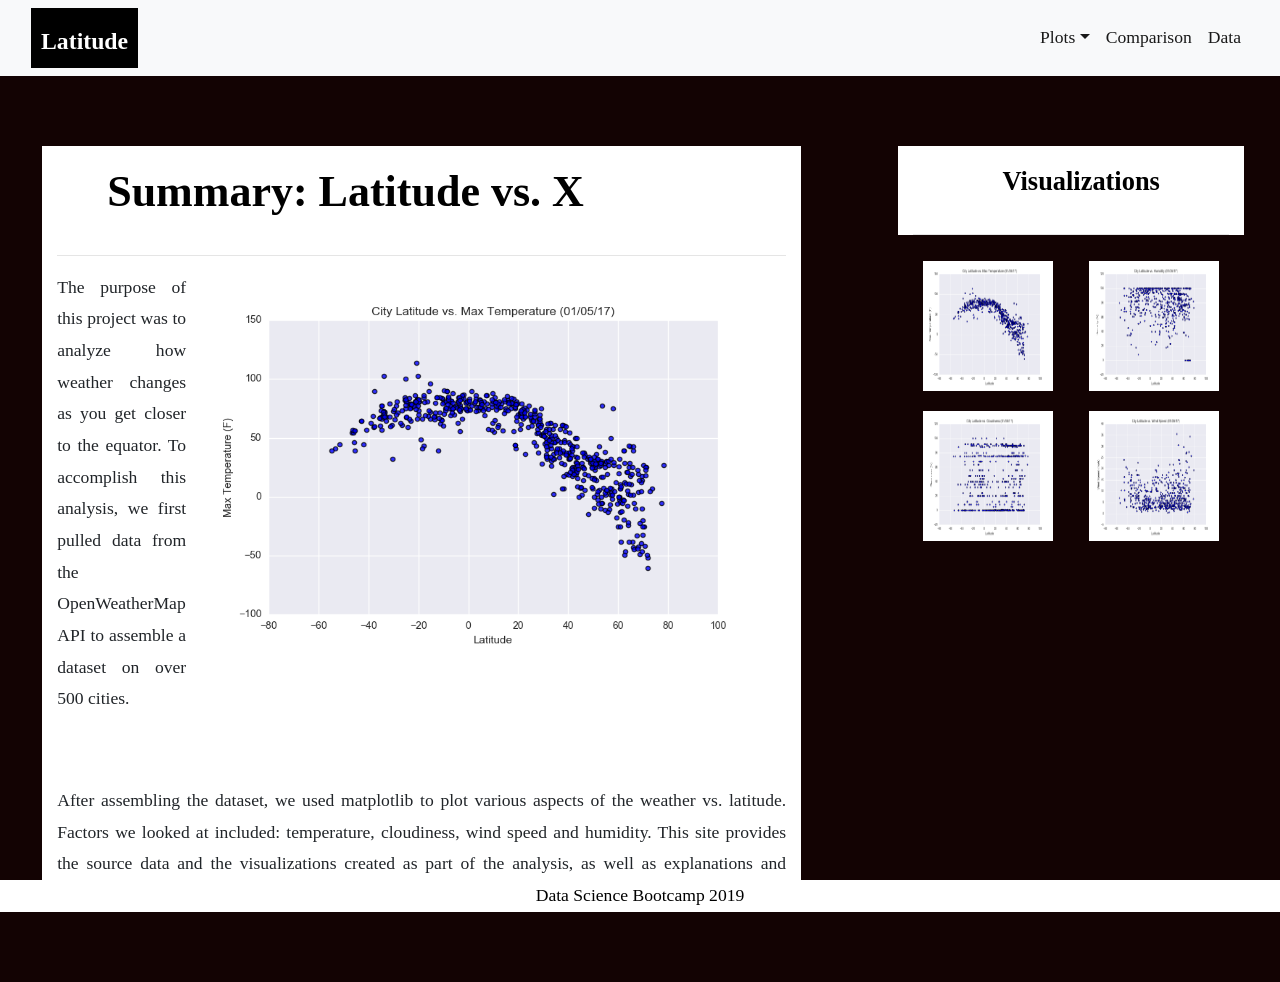
<file: Unit 12  Assignment - Web Visualization Dashboard (Latitude)/index.html>
<!DOCTYPE html>
<html lang="en">
<head>
    <meta charset="UTF-8">
    <meta name="viewport" content="width=device-width, initial-scale=1.0">
    <meta http-equiv="X-UA-Compatible" content="ie=edge">
    <title>Weather analysis-Latitude</title>
    <link rel="stylesheet" href="https://stackpath.bootstrapcdn.com/bootstrap/4.1.3/css/bootstrap.min.css" integrity="sha384-MCw98/SFnGE8fJT3GXwEOngsV7Zt27NXFoaoApmYm81iuXoPkFOJwJ8ERdknLPMO" crossorigin="anonymous">
    <script src="https://code.jquery.com/jquery-3.3.1.slim.min.js" integrity="sha384-q8i/X+965DzO0rT7abK41JStQIAqVgRVzpbzo5smXKp4YfRvH+8abtTE1Pi6jizo" crossorigin="anonymous"></script>
    <script src="https://cdnjs.cloudflare.com/ajax/libs/popper.js/1.14.3/umd/popper.min.js" integrity="sha384-ZMP7rVo3mIykV+2+9J3UJ46jBk0WLaUAdn689aCwoqbBJiSnjAK/l8WvCWPIPm49" crossorigin="anonymous"></script>
    <script src="https://stackpath.bootstrapcdn.com/bootstrap/4.1.3/js/bootstrap.min.js" integrity="sha384-ChfqqxuZUCnJSK3+MXmPNIyE6ZbWh2IMqE241rYiqJxyMiZ6OW/JmZQ5stwEULTy" crossorigin="anonymous"></script>
    <link rel="stylesheet" href="styles.css">
</head>

<body>
      <nav class=" navbar navbar-expand-lg navbar-light bg-light" >
        <div class="container-fluid">
          <a class="navbar-brand" href="landing.html" ><Strong>Latitude</Strong></a>
        
          <div class="navbar-nav navbar-right">
            <ul  class="navbar-nav" >
                
              <li class="nav-item dropdown active" >
                <a class="nav-link dropdown-toggle" href="plots.html" id="navbarDropdown" role="button" data-toggle="dropdown" aria-haspopup="true" aria-expanded="false">Plots</a>
                  <div class="dropdown-menu" aria-labelledby="navbarDropdown">
                    <a class="dropdown-item" href="max_temp.html">Max Temperature</a>
                    <a class="dropdown-item" href="humidity.html">Humidity</a>
                    <a class="dropdown-item" href="cloudiness.html">Cloudiness</a>
                    <a class="dropdown-item" href="wind_speed.html">Wind Speed</a>
                  </div>
              </li>
                
              <li class="nav-item active">
                <a class="nav-link" href="comparison.html">Comparison</a>
              </li>
                
              <li class="nav-item active">
                <a class="nav-link" href="data.html">Data</a>
              </li>

            </ul>
          </div> <!--navbar-nav navbar-right-->
        </div> <!--container-fluid-->
      </nav>
    

      <div class="row">
        <div class="col-sm-12 col-md-8">
          <div class="container" id="firstblock">
            <h1>Summary: Latitude vs. X</h1>    
            <hr>
              
            <img src="Resources/assets/images/Fig1.png" alt="Maximum Temperature" width="600" height="400" align="right">
            <p>The purpose of this project was to analyze how weather changes as you get closer to the equator. To accomplish this analysis, we first pulled data from the OpenWeatherMap API to assemble a dataset on over 500 cities.</p>
            <p>After assembling the dataset, we used matplotlib to plot various aspects of the weather vs. latitude. Factors we looked at included: temperature, cloudiness, wind speed and humidity. This site provides the source data and the visualizations created as part of the analysis, as well as explanations and descriptions of any trends and correlations witnessed.</p>
          </div> <!--container div-->
        </div> <!--col-md-8 div-->
        
      
        <div class="col-sm-12 col-md-4"> 
          <div class="container" id="secondblock">   
            <h2 style="text-align:center">Visualizations</h2> 
            <hr>
            <a href="max_temp.html"> <img src = "Resources/assets/images/Fig1.png" width="150" height="150" align="left"></a>
            <a href="humidity.html"> <img src = "Resources/assets/images/Fig2.png"width="150" height="150" align="right"></a>
            <a href="cloudiness.html"> <img src = "Resources/assets/images/Fig3.png"width="150" height="150" align="left"></a>
            <a href="wind_speed.html"> <img src = "Resources/assets/images/Fig4.png"width="150" height="150" align="right"></a>  
          </div> <!--container div-->
         </div><!--col-md-4 div-->
        </div> <!--row div-->

    <footer class = 'footer'>
      <p>Data Science Bootcamp 2019</p>      
    </footer>
  </body>
</html>
</file>
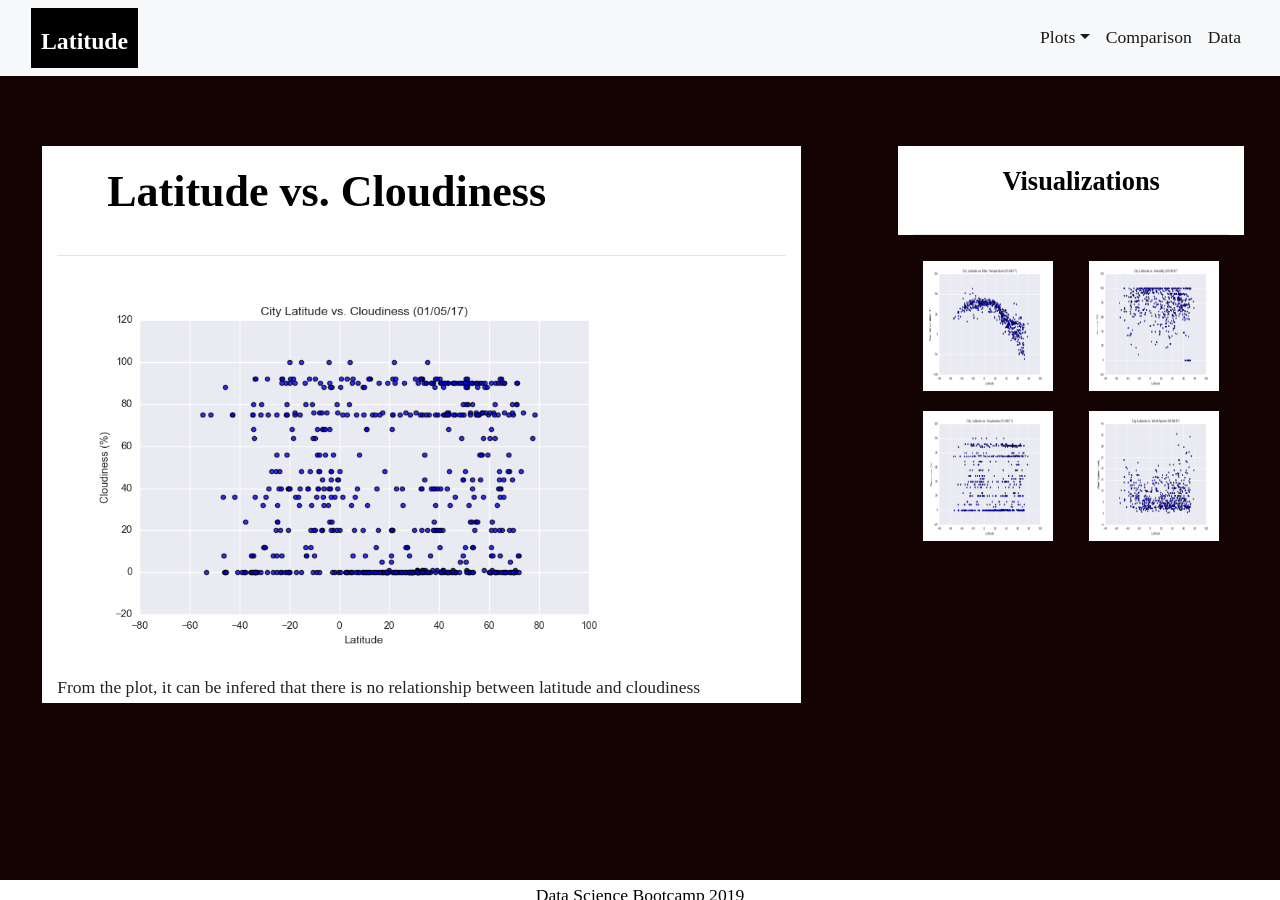
<file: Unit 12  Assignment - Web Visualization Dashboard (Latitude)/cloudiness.html>
<!DOCTYPE html>
<html lang="en">
<head>
    <meta charset="UTF-8">
    <meta name="viewport" content="width=device-width, initial-scale=1.0">
    <meta http-equiv="X-UA-Compatible" content="ie=edge">
    <title>Weather analysis</title>
    <link rel="stylesheet" href="https://stackpath.bootstrapcdn.com/bootstrap/4.1.3/css/bootstrap.min.css" integrity="sha384-MCw98/SFnGE8fJT3GXwEOngsV7Zt27NXFoaoApmYm81iuXoPkFOJwJ8ERdknLPMO" crossorigin="anonymous">
    <script src="https://code.jquery.com/jquery-3.3.1.slim.min.js" integrity="sha384-q8i/X+965DzO0rT7abK41JStQIAqVgRVzpbzo5smXKp4YfRvH+8abtTE1Pi6jizo" crossorigin="anonymous"></script>
    <script src="https://cdnjs.cloudflare.com/ajax/libs/popper.js/1.14.3/umd/popper.min.js" integrity="sha384-ZMP7rVo3mIykV+2+9J3UJ46jBk0WLaUAdn689aCwoqbBJiSnjAK/l8WvCWPIPm49" crossorigin="anonymous"></script>
    <script src="https://stackpath.bootstrapcdn.com/bootstrap/4.1.3/js/bootstrap.min.js" integrity="sha384-ChfqqxuZUCnJSK3+MXmPNIyE6ZbWh2IMqE241rYiqJxyMiZ6OW/JmZQ5stwEULTy" crossorigin="anonymous"></script>
    <link rel="stylesheet" href="styles.css">
</head>

<body>
      <nav class=" navbar navbar-expand-lg navbar-light bg-light" >
        <div class="container-fluid">
          <a class="navbar-brand" href="index.html" ><Strong>Latitude</Strong></a>
        
          <div class="navbar-nav navbar-right">
            <ul  class="navbar-nav" ></ul>
                
              <li class="nav-item dropdown active" >
                <a class="nav-link dropdown-toggle" href="plots.html" id="navbarDropdown" role="button" data-toggle="dropdown" aria-haspopup="true" aria-expanded="false">Plots</a>
                  <div class="dropdown-menu" aria-labelledby="navbarDropdown">
                    <a class="dropdown-item" href="max_temp.html">Max Temperature</a>
                    <a class="dropdown-item" href="humidity.html">Humidity</a>
                    <a class="dropdown-item" href="cloudiness.html">Cloudiness</a>
                    <a class="dropdown-item" href="wind_speed.html">Wind Speed</a>
                  </div>
              </li>
                
              <li class="nav-item active">
                <a class="nav-link" href="comparison.html">Comparison</a>
              </li>
                
              <li class="nav-item active">
                <a class="nav-link" href="data.html">Data</a>
              </li>

            </ul>
          </div> <!--navbar-nav navbar-right-->
        </div> <!--container-fluid-->
      </nav>

        <div class="row">
            <div class="col-sm-12 col-md-8">
              <div class="container" id="firstblock">
                <h1>Latitude vs. Cloudiness</h1>    
                <hr>
                  
                <img src="Resources/assets/images/Fig3.png"  width="600" height="400" >
                <p>From the plot, it can be infered that there is no relationship between latitude and cloudiness</p>
              </div> <!--container div-->
            </div> <!--col-md-8 div-->
            
          
            <div class="col-sm-12 col-md-4"> 
              <div class="container" id="secondblock">   
                <h2 style="text-align:center">Visualizations</h2> 
                <hr>
                <a href="max_temp.html"> <img src = "Resources/assets/images/Fig1.png" width="150" height="150" align="left"></a>
                <a href="humidity.html"> <img src = "Resources/assets/images/Fig2.png"width="150" height="150" align="right"></a>
                <a href="cloudiness.html"> <img src = "Resources/assets/images/Fig3.png"width="150" height="150" align="left"></a>
                <a href="wind_speed.html"> <img src = "Resources/assets/images/Fig4.png"width="150" height="150" align="right"></a>  
              </div> <!--container div-->
             </div><!--col-md-4 div-->
            </div> <!--row div-->

      <footer class = 'footer'>
          <p>Data Science Bootcamp 2019</p>
        </footer>
      </body>
    </html>
</file>
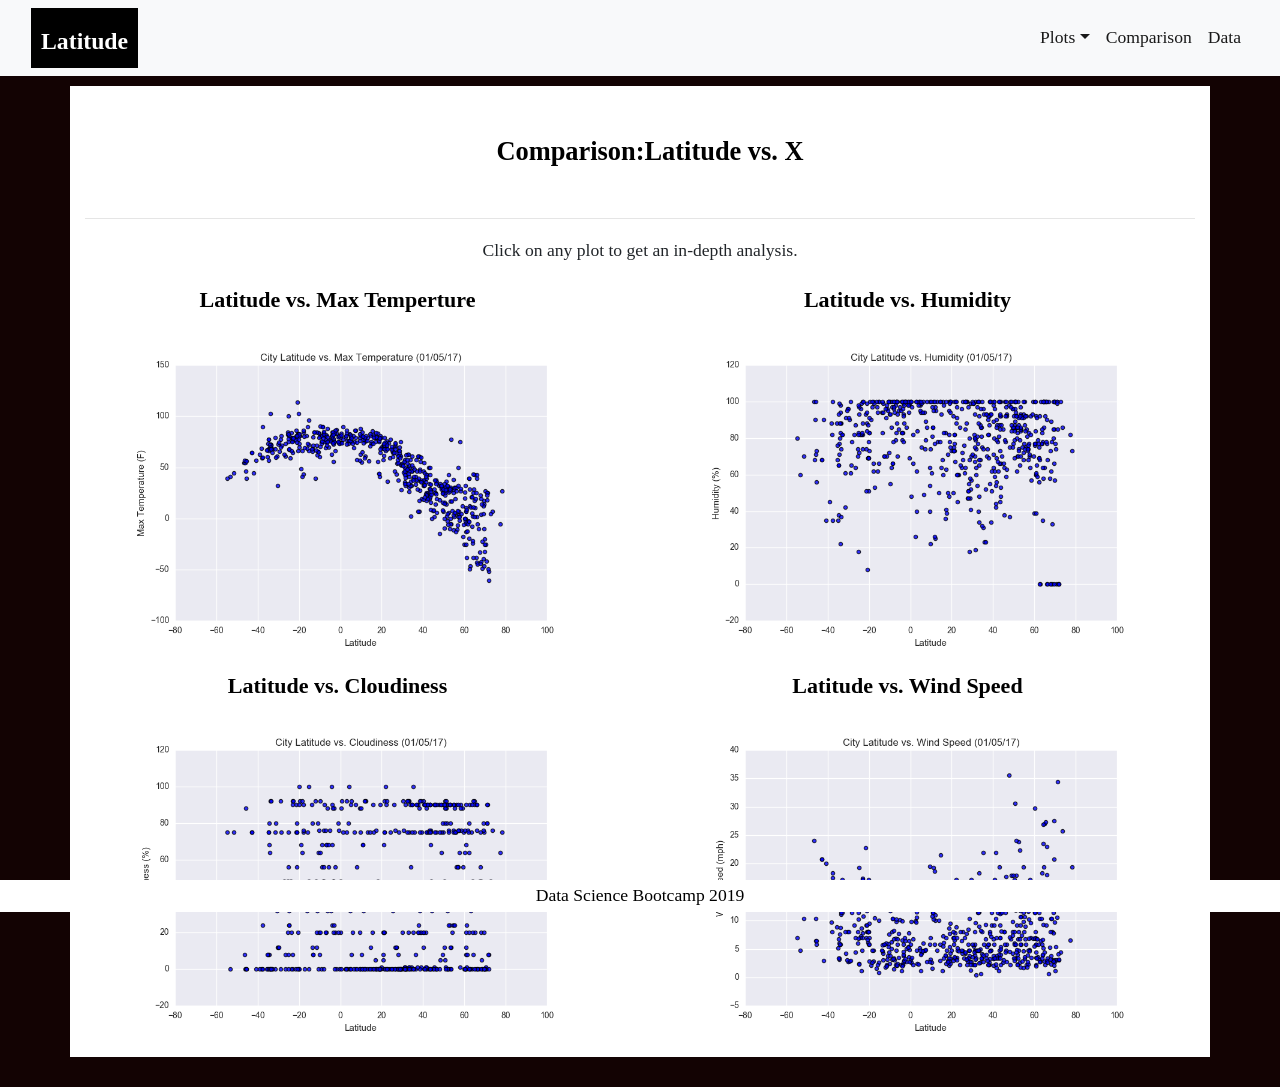
<file: Unit 12  Assignment - Web Visualization Dashboard (Latitude)/comparison.html>
<!DOCTYPE html>
<html lang="en">
<head>
    <meta charset="UTF-8">
    <meta name="viewport" content="width=device-width, initial-scale=1.0">
    <meta http-equiv="X-UA-Compatible" content="ie=edge">
    <title>Weather analysis</title>
    <link rel="stylesheet" href="https://stackpath.bootstrapcdn.com/bootstrap/4.1.3/css/bootstrap.min.css" integrity="sha384-MCw98/SFnGE8fJT3GXwEOngsV7Zt27NXFoaoApmYm81iuXoPkFOJwJ8ERdknLPMO" crossorigin="anonymous">
    <script src="https://code.jquery.com/jquery-3.3.1.slim.min.js" integrity="sha384-q8i/X+965DzO0rT7abK41JStQIAqVgRVzpbzo5smXKp4YfRvH+8abtTE1Pi6jizo" crossorigin="anonymous"></script>
    <script src="https://cdnjs.cloudflare.com/ajax/libs/popper.js/1.14.3/umd/popper.min.js" integrity="sha384-ZMP7rVo3mIykV+2+9J3UJ46jBk0WLaUAdn689aCwoqbBJiSnjAK/l8WvCWPIPm49" crossorigin="anonymous"></script>
    <script src="https://stackpath.bootstrapcdn.com/bootstrap/4.1.3/js/bootstrap.min.js" integrity="sha384-ChfqqxuZUCnJSK3+MXmPNIyE6ZbWh2IMqE241rYiqJxyMiZ6OW/JmZQ5stwEULTy" crossorigin="anonymous"></script>
    <link rel="stylesheet" href="styles.css">
</head>

<body>
      <nav class=" navbar navbar-expand-lg navbar-light bg-light" >
        <div class="container-fluid">
          <a class="navbar-brand" href="index.html" ><Strong>Latitude</Strong></a>
        
          <div class="navbar-nav navbar-right">
            <ul  class="navbar-nav" ></ul>
                
              <li class="nav-item dropdown active" >
                <a class="nav-link dropdown-toggle" href="plots.html" id="navbarDropdown" role="button" data-toggle="dropdown" aria-haspopup="true" aria-expanded="false">Plots</a>
                  <div class="dropdown-menu" aria-labelledby="navbarDropdown">
                    <a class="dropdown-item" href="max_temp.html">Max Temperature</a>
                    <a class="dropdown-item" href="humidity.html">Humidity</a>
                    <a class="dropdown-item" href="cloudiness.html">Cloudiness</a>
                    <a class="dropdown-item" href="wind_speed.html">Wind Speed</a>
                  </div>
              </li>
                
              <li class="nav-item active">
                <a class="nav-link" href="comparison.html">Comparison</a>
              </li>
                
              <li class="nav-item active">
                <a class="nav-link" href="data.html">Data</a>
              </li>

            </ul>
          </div> <!--navbar-nav navbar-right-->
        </div> <!--container-fluid-->
      </nav>


    <div class='container' id="comparison">
      <div class="row" >
        <div class="col-sm-12 col-md-12">    
          <h2>Comparison:Latitude vs. X</h2>
          <hr>
          <p>Click on any plot to get an in-depth analysis.</p>

          <div class="row" id="comparison-first-row">
            <div class="col-sm-12 col-md-6 ">
              <h3> Latitude vs. Max Temperture</h3>
              <a href="max_temp.html"> <img src = "Resources/assets/images/Fig1.png" width="500" height="350"></a>
            </div>
            <div class="col-sm-12 col-md-6 ">
              <h3>Latitude vs. Humidity</h3>
              <a href="humidity.html"> <img src = "Resources/assets/images/Fig2.png"width="500" height="350"></a>
            </div> 
          </div>


          <div class="row" id="comparison-second-row">
            <div class="col-sm-12 col-md-6"> 
              <h3>Latitude vs. Cloudiness</h3>
              <a href="cloudiness.html"> <img src = "Resources/assets/images/Fig3.png"width="500" height="350"></a>
            </div>
            <div class="col-sm-12 col-md-6"> 
              <h3>Latitude vs. Wind Speed</h3>
                <a href="wind_speed.html"> <img src = "Resources/assets/images/Fig4.png"width="500" height="350"></a>  
            </div>
          </div>

        </div> <!--col-sm-12 col-md-12 div-->
      </div> <!--row div-->
    </div> <!--container div-->

    <footer class = 'footer'>
      <p>Data Science Bootcamp 2019</p>
    </footer>
  </body>
</html>
</file>
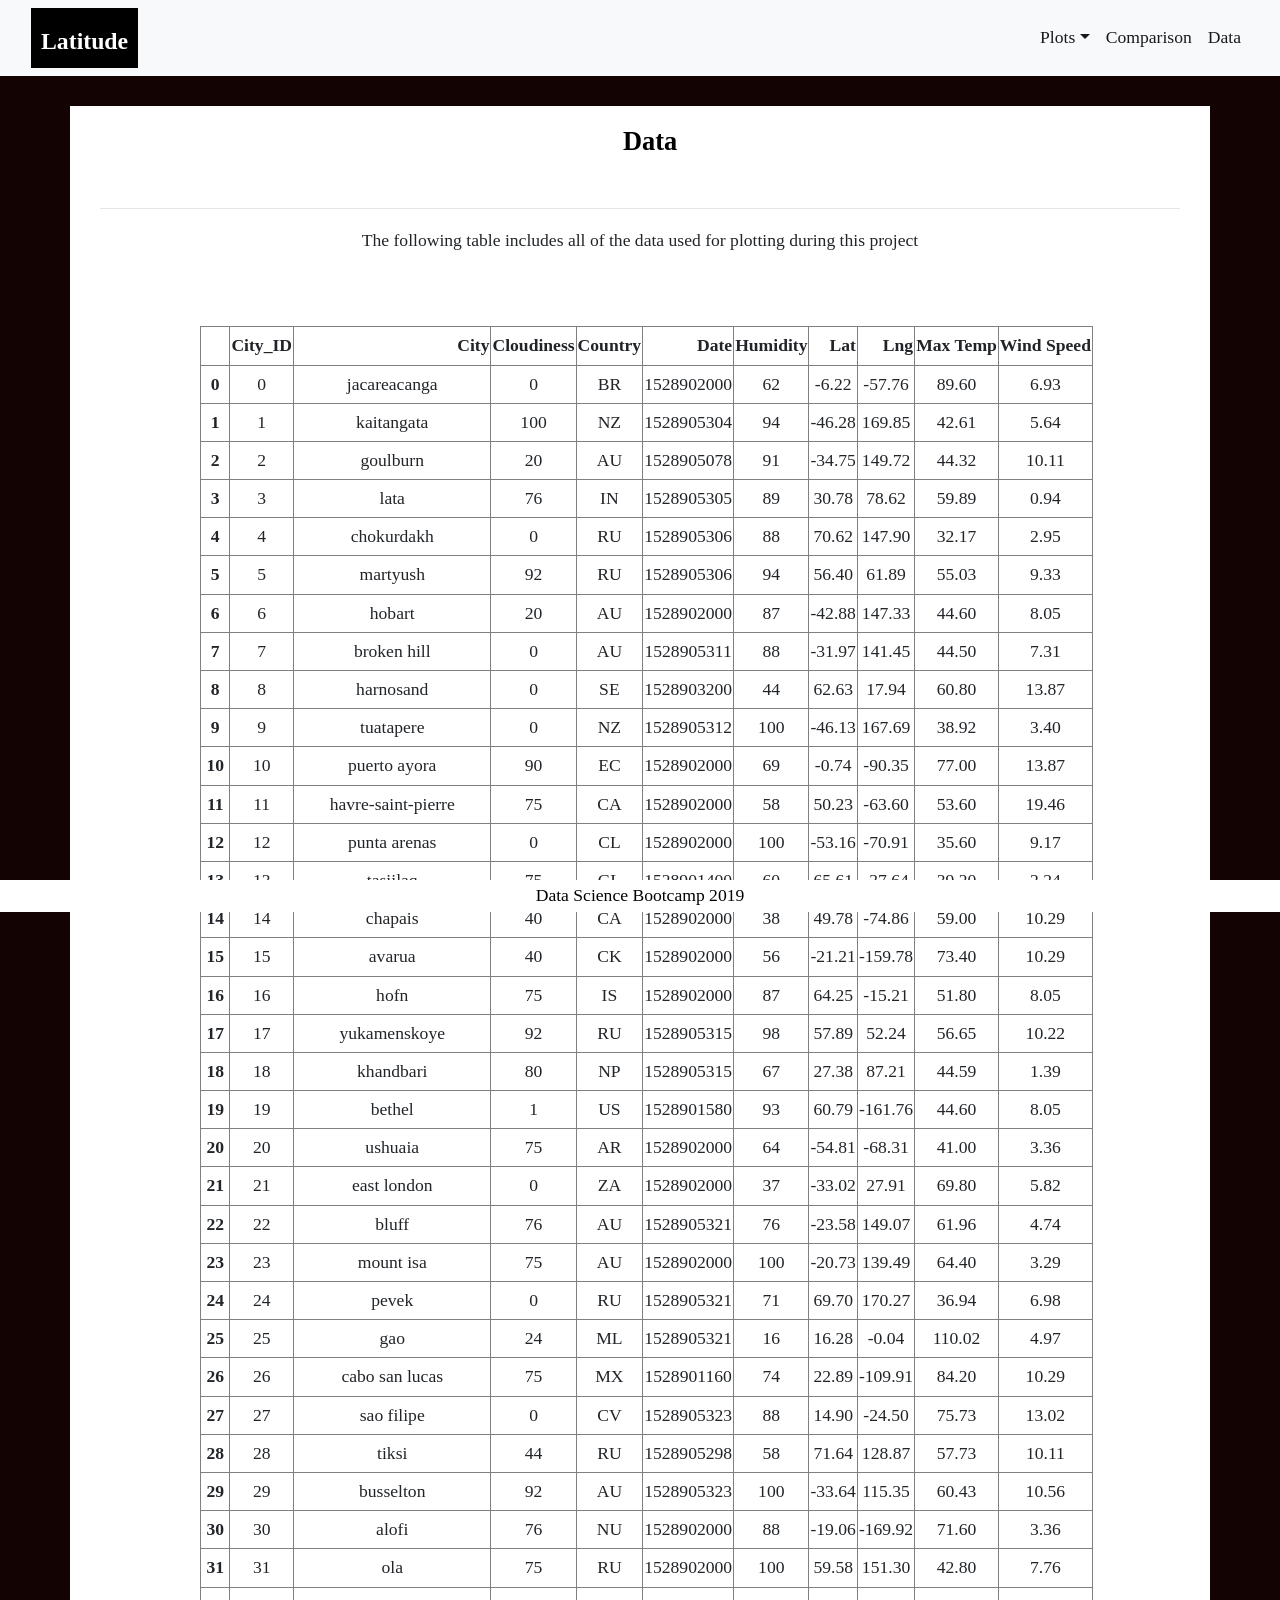
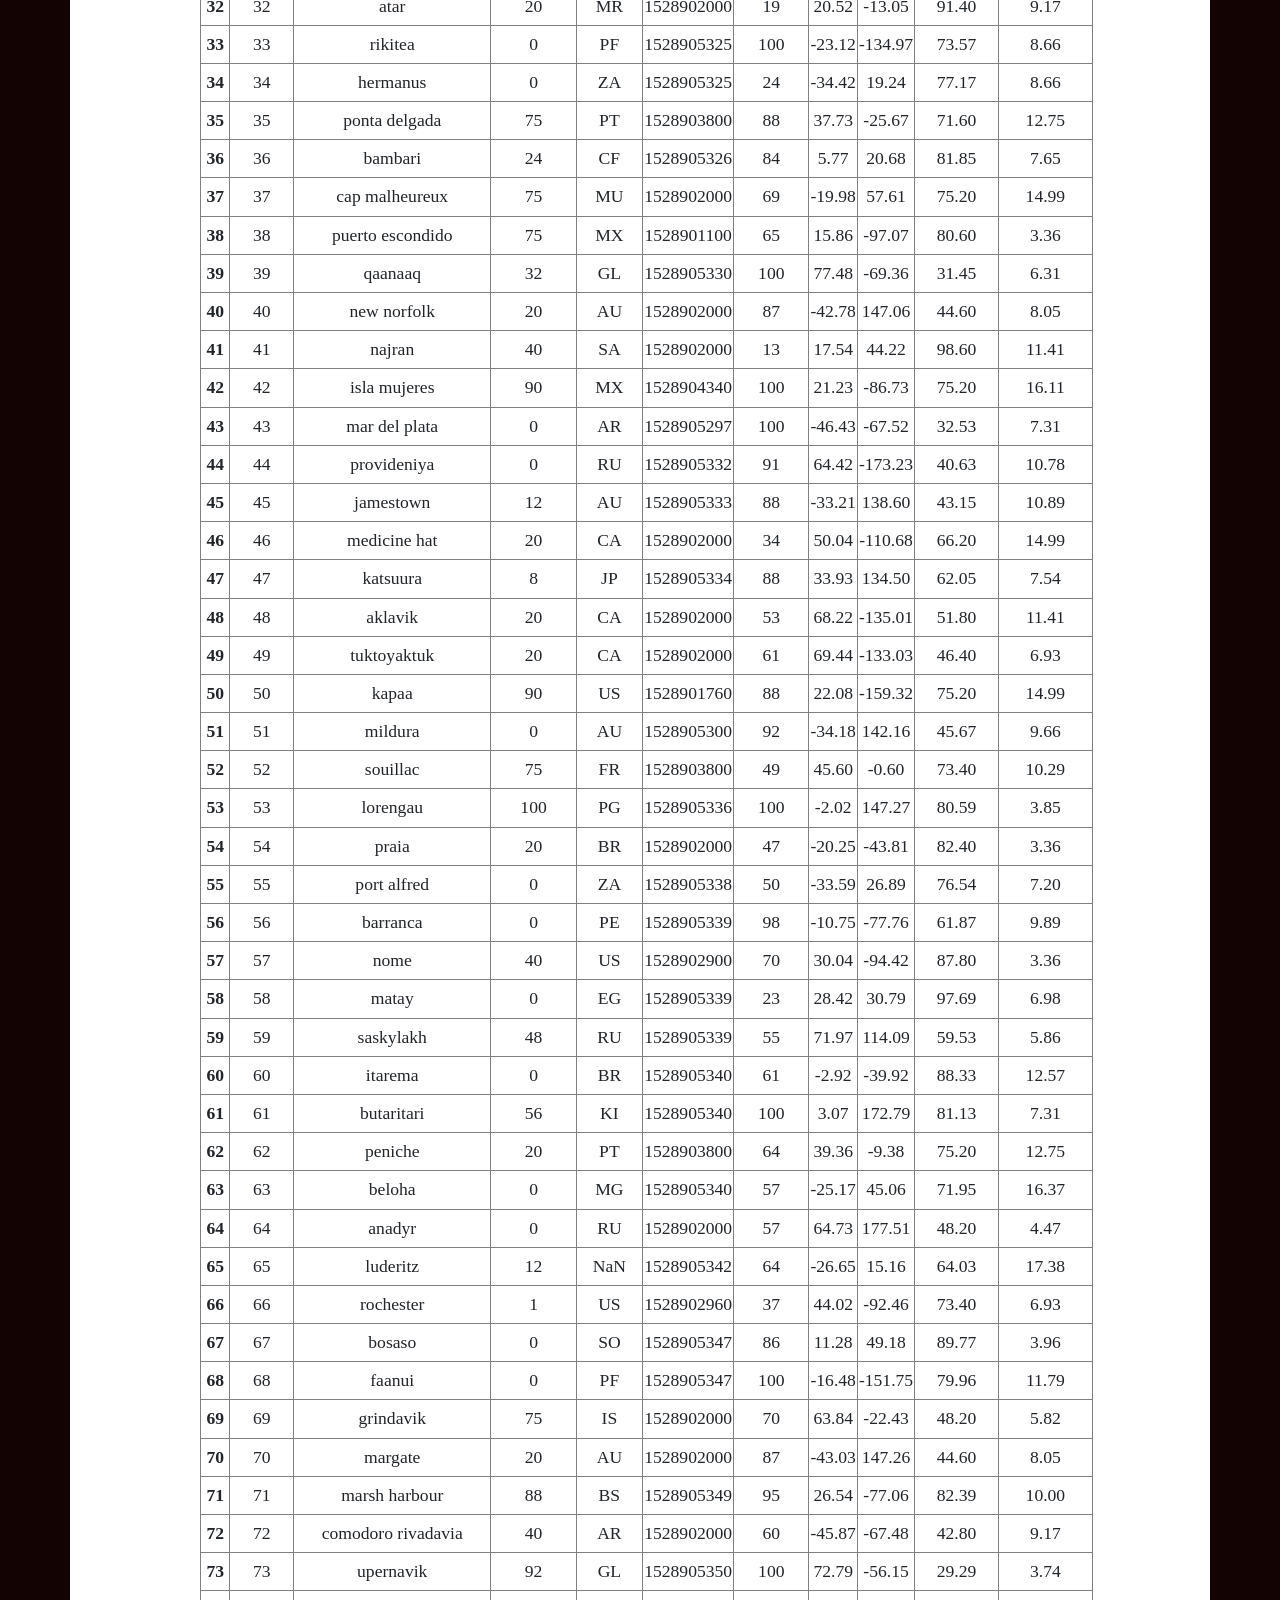
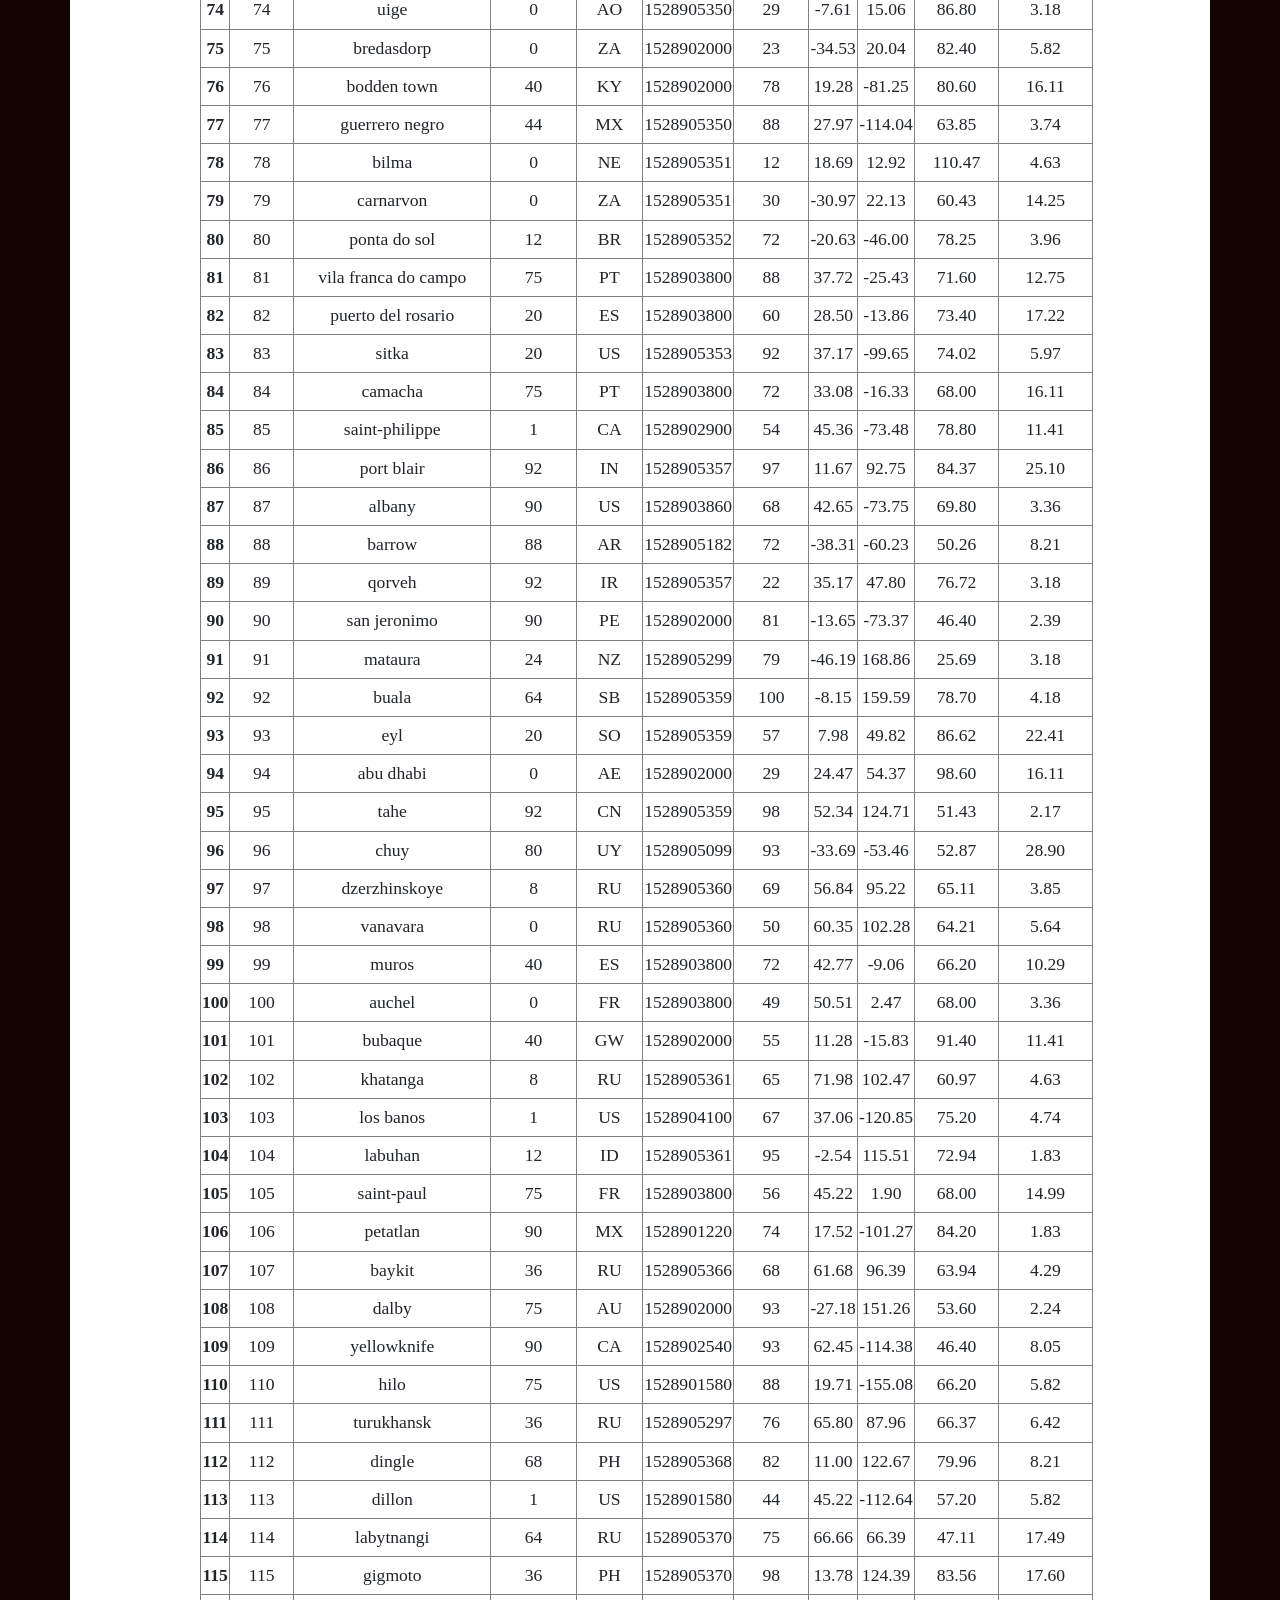
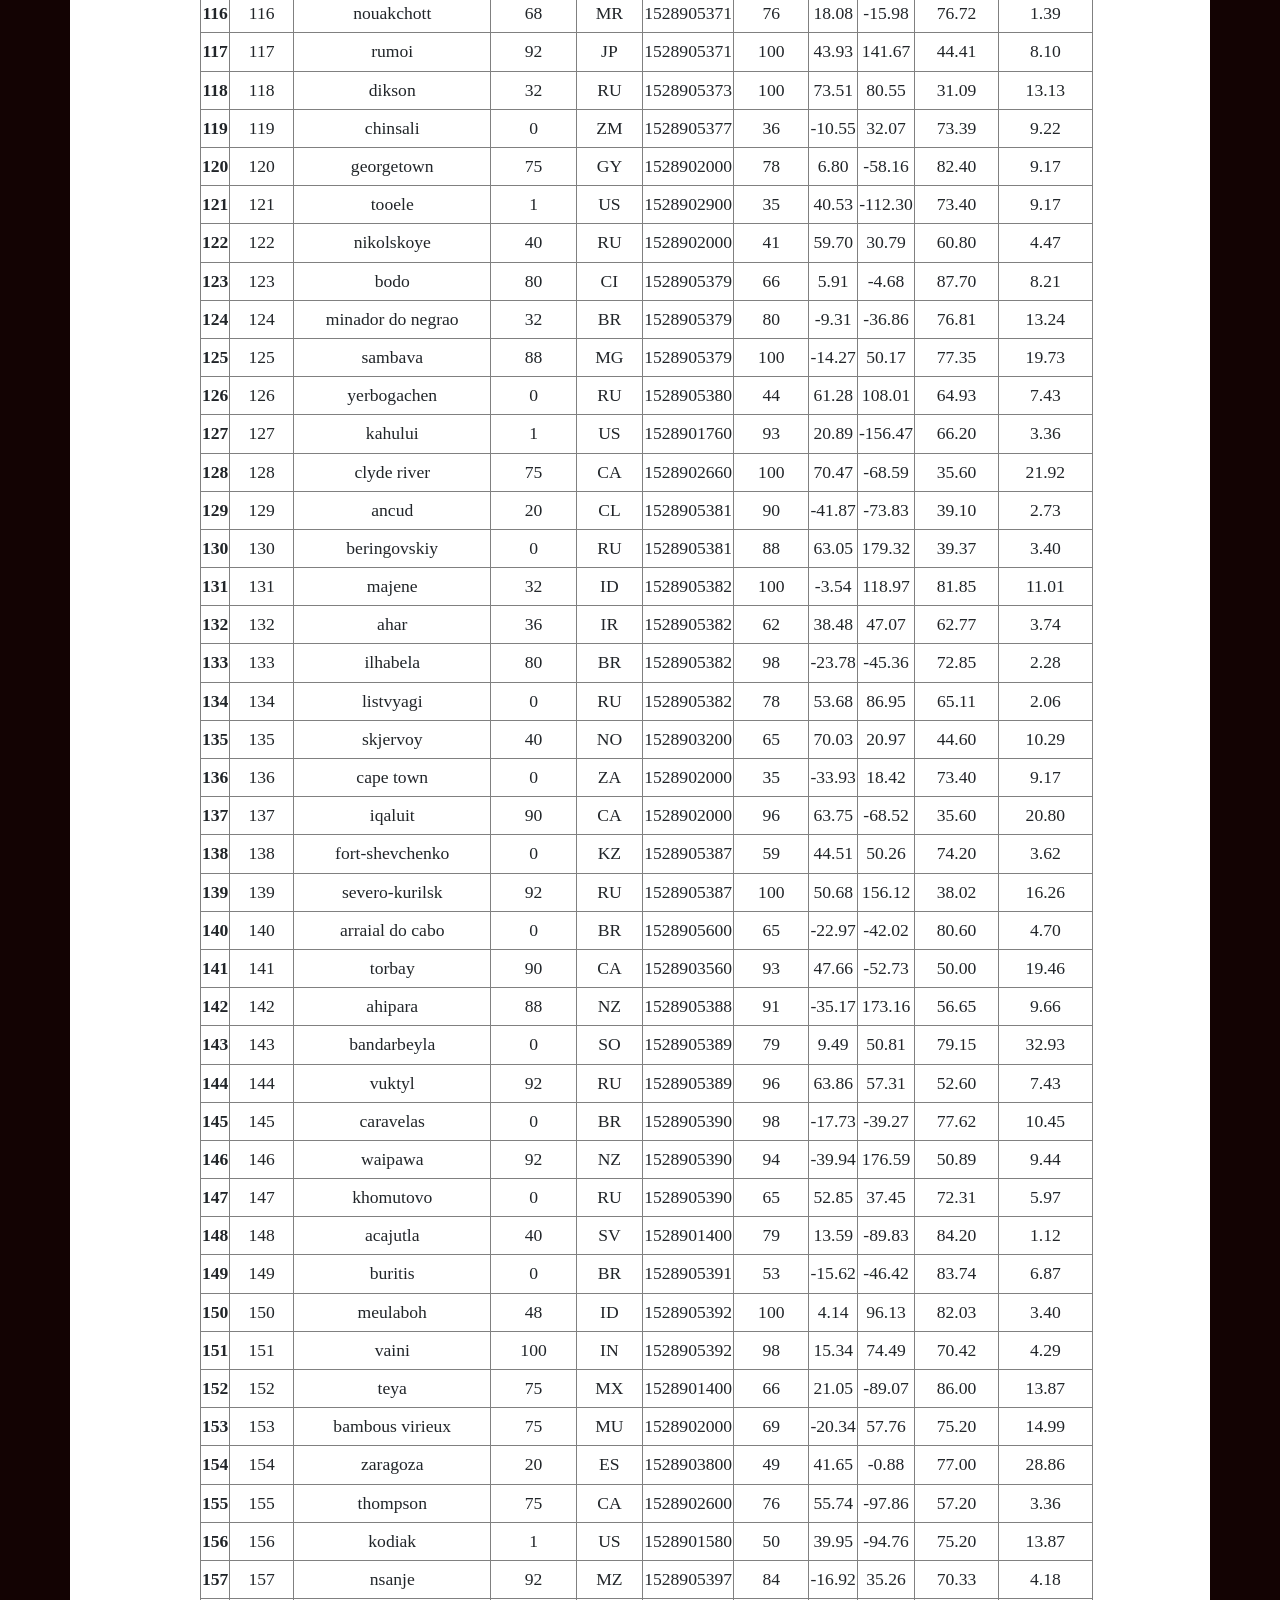
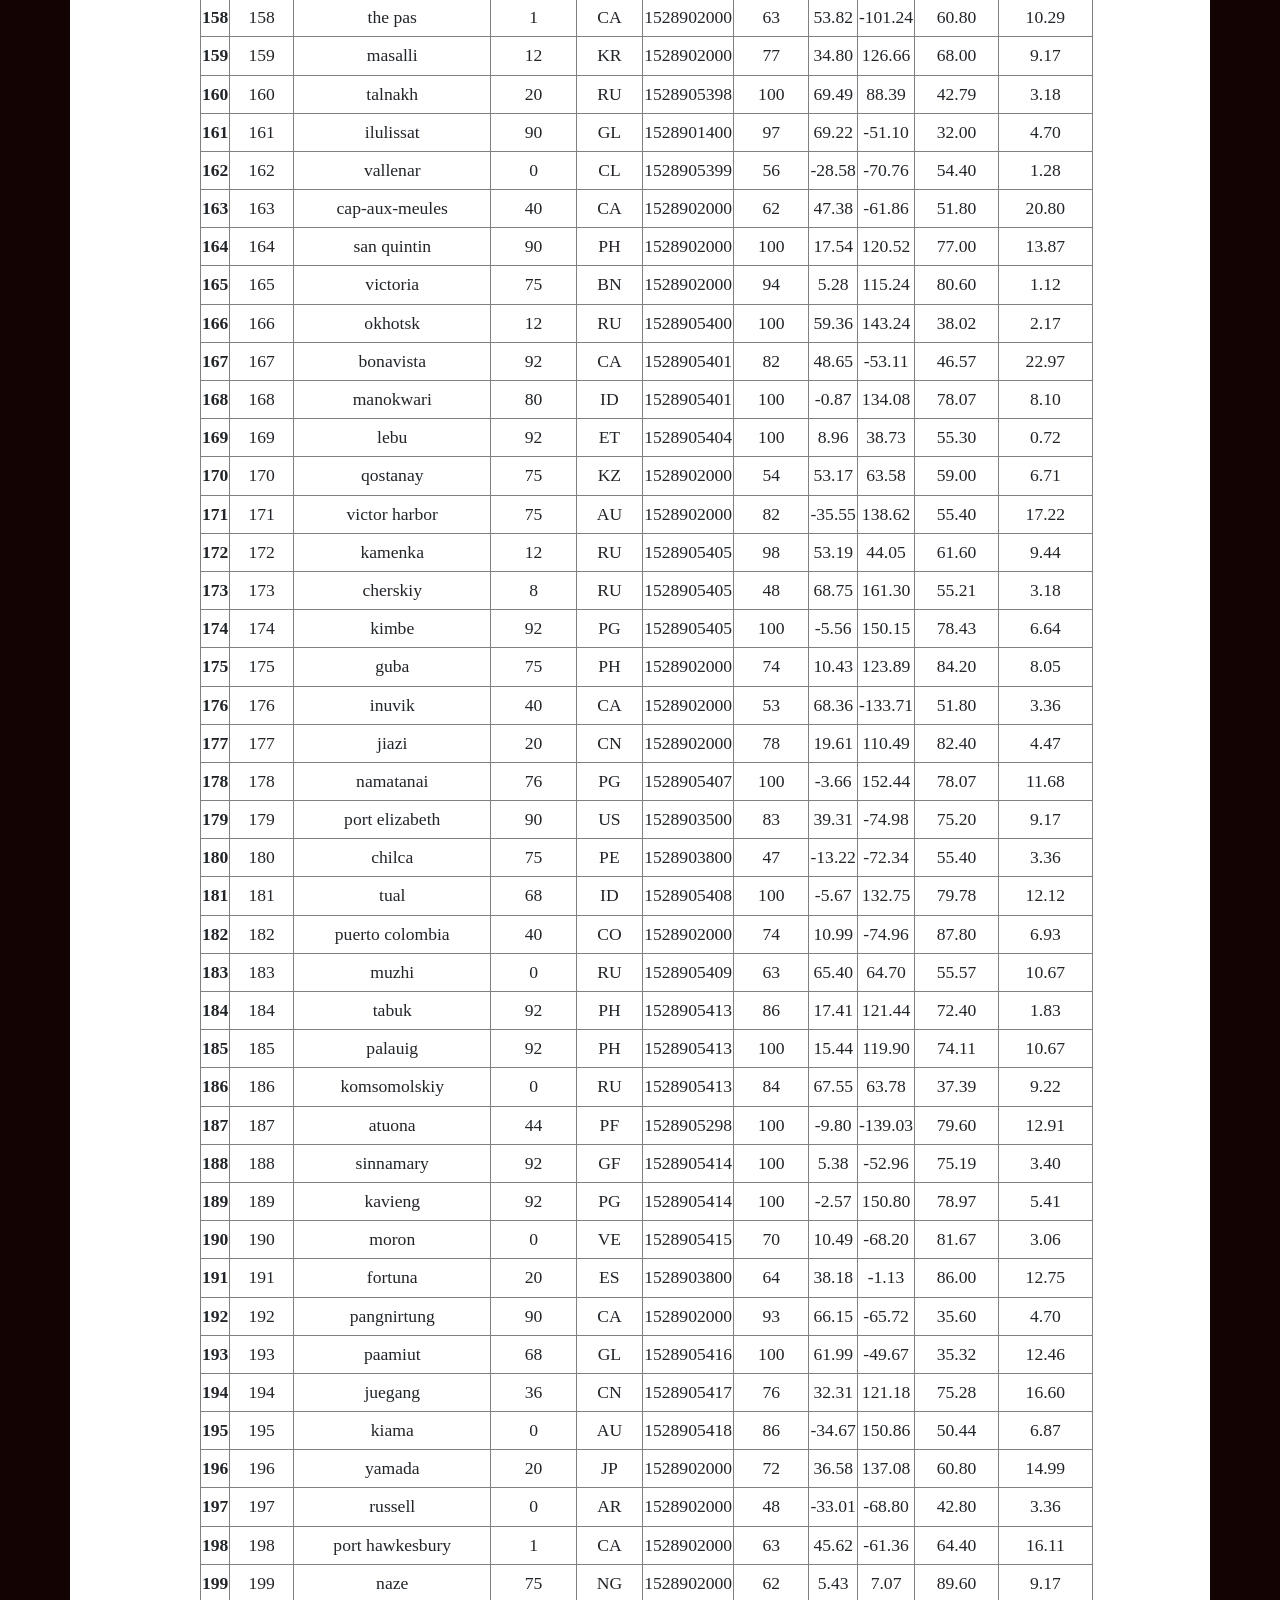
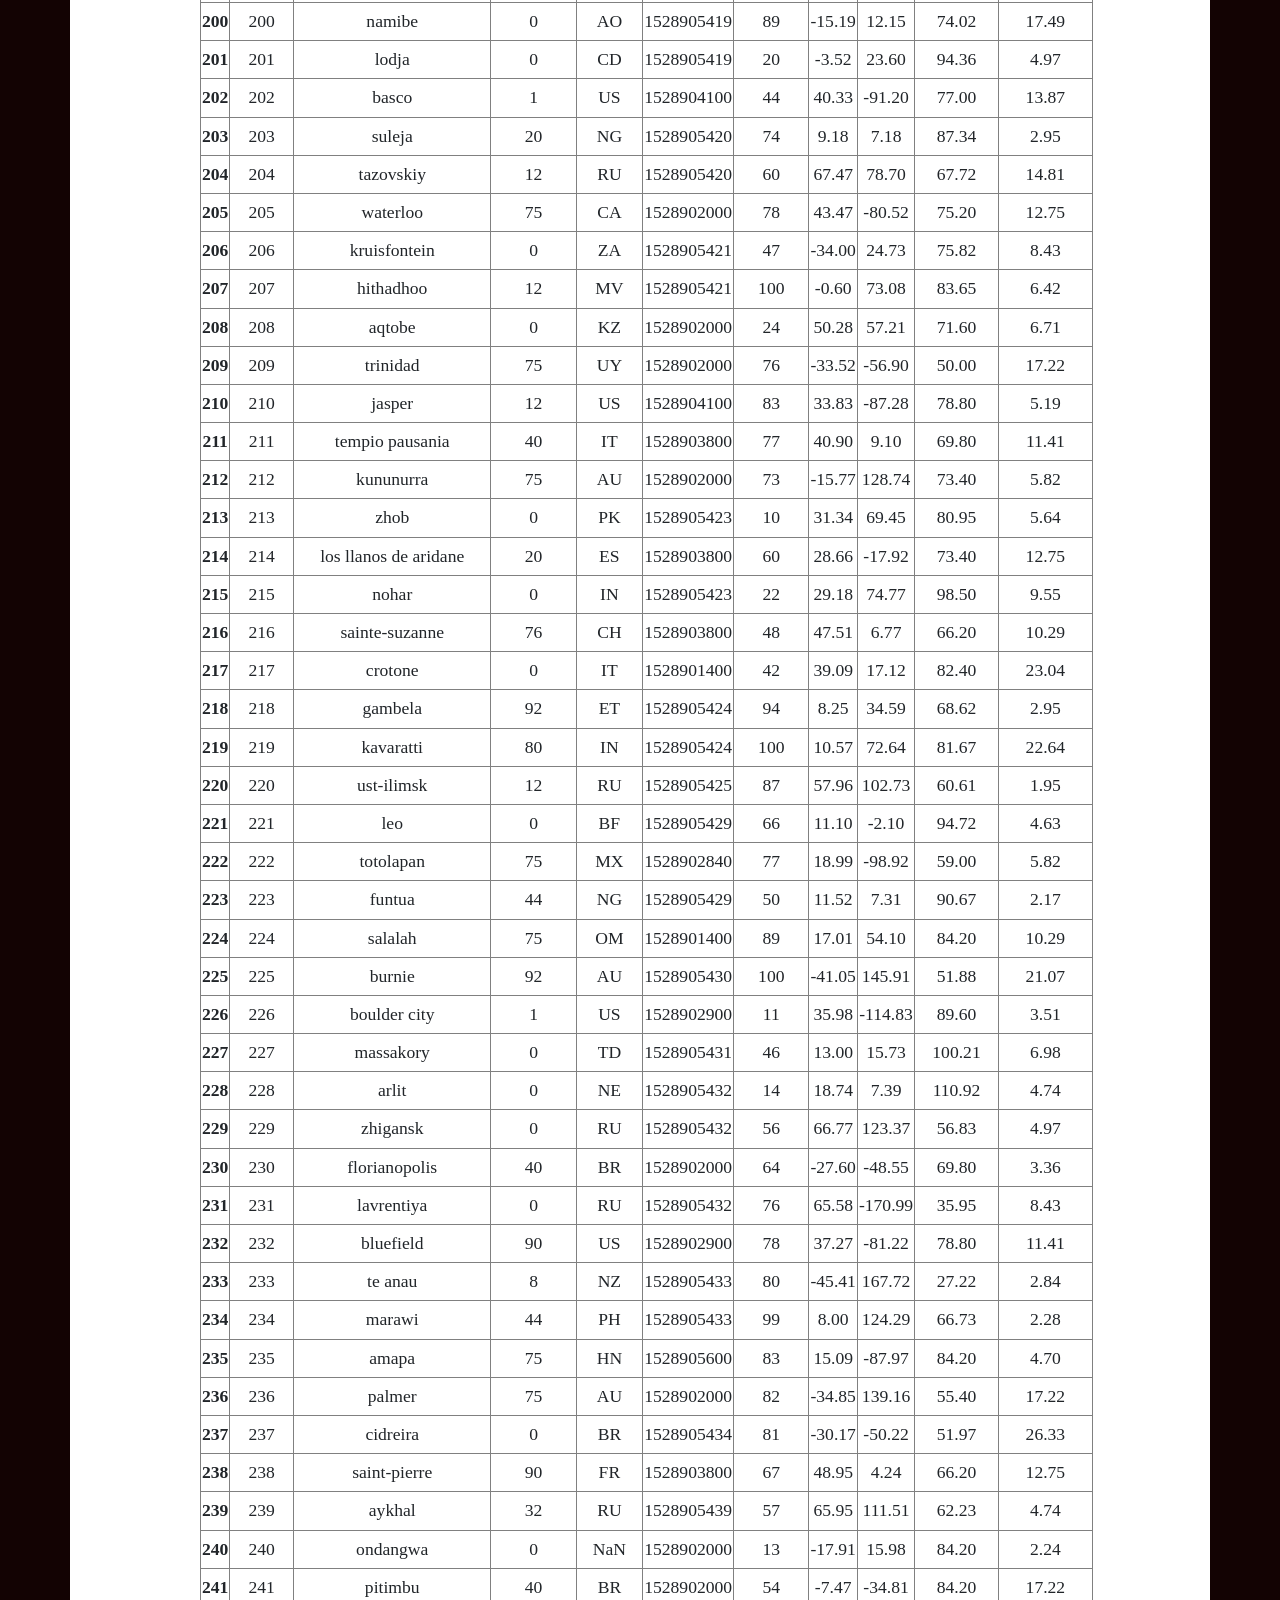
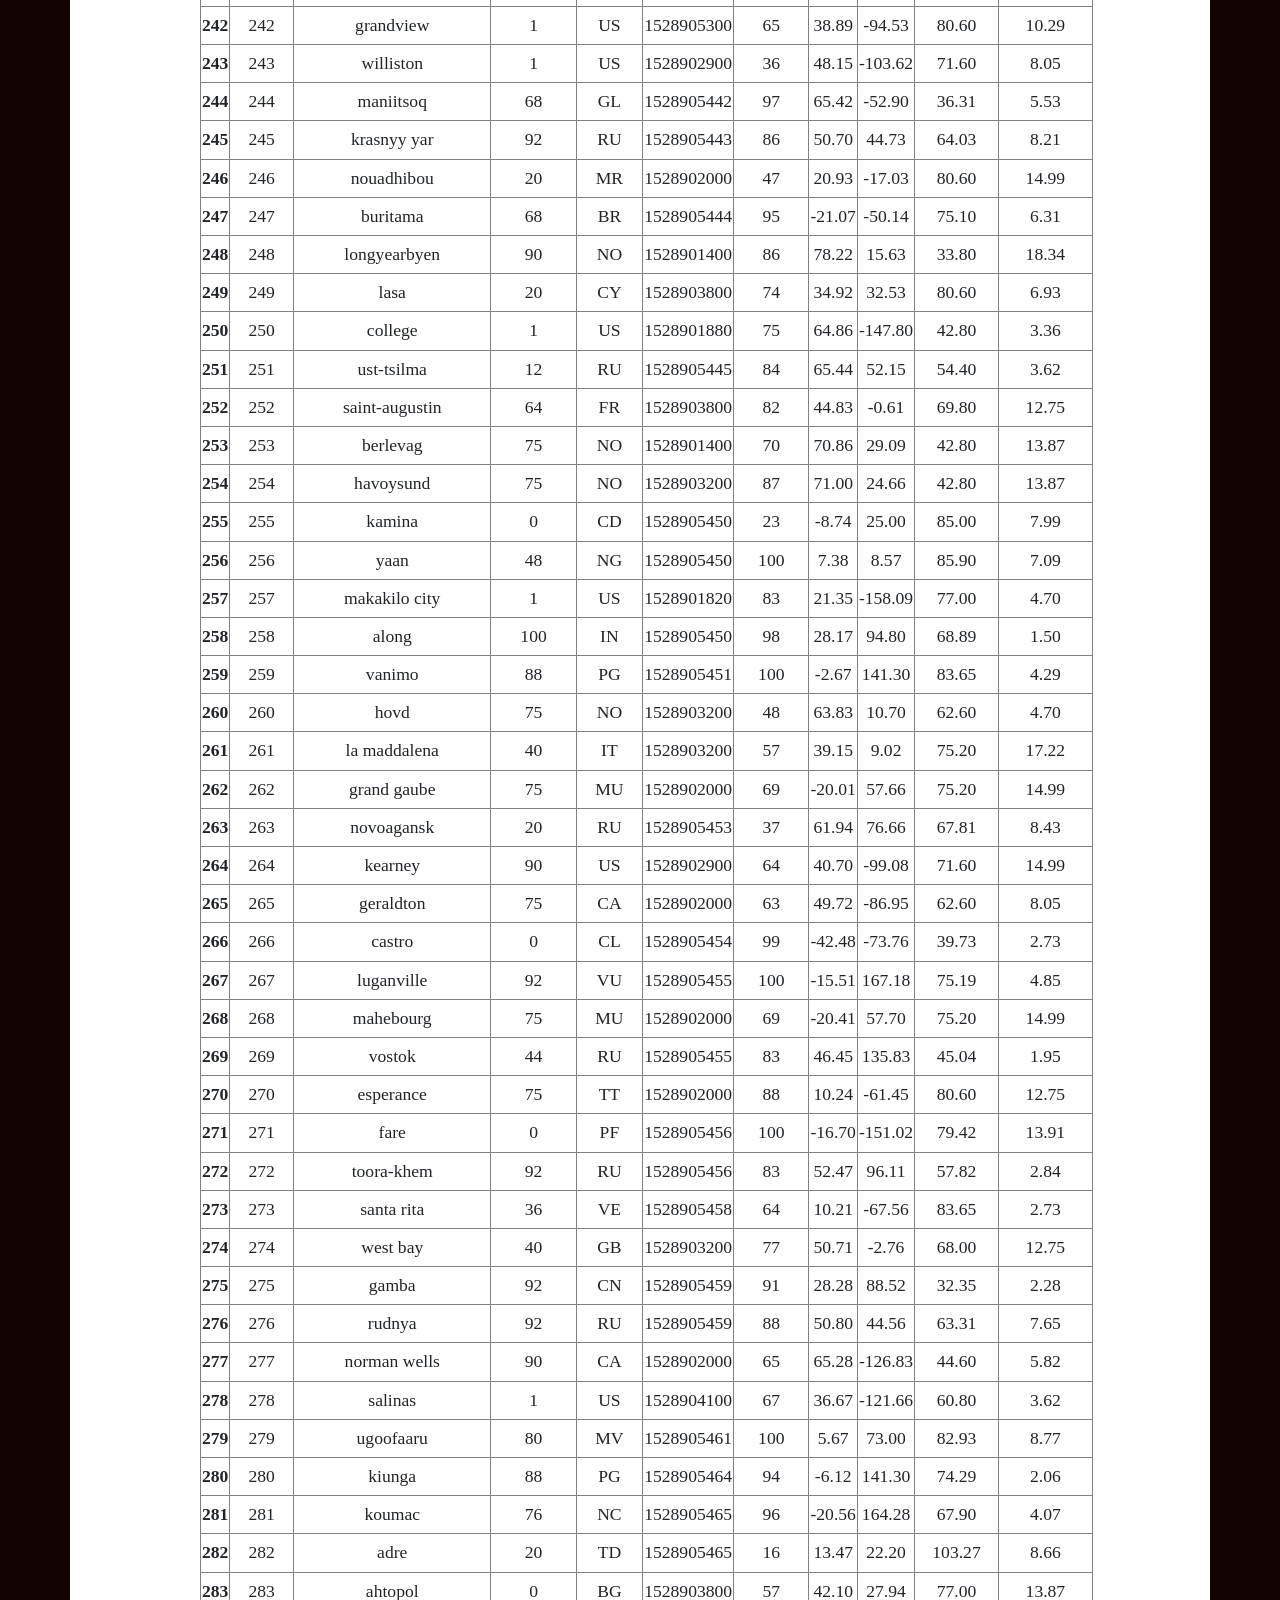
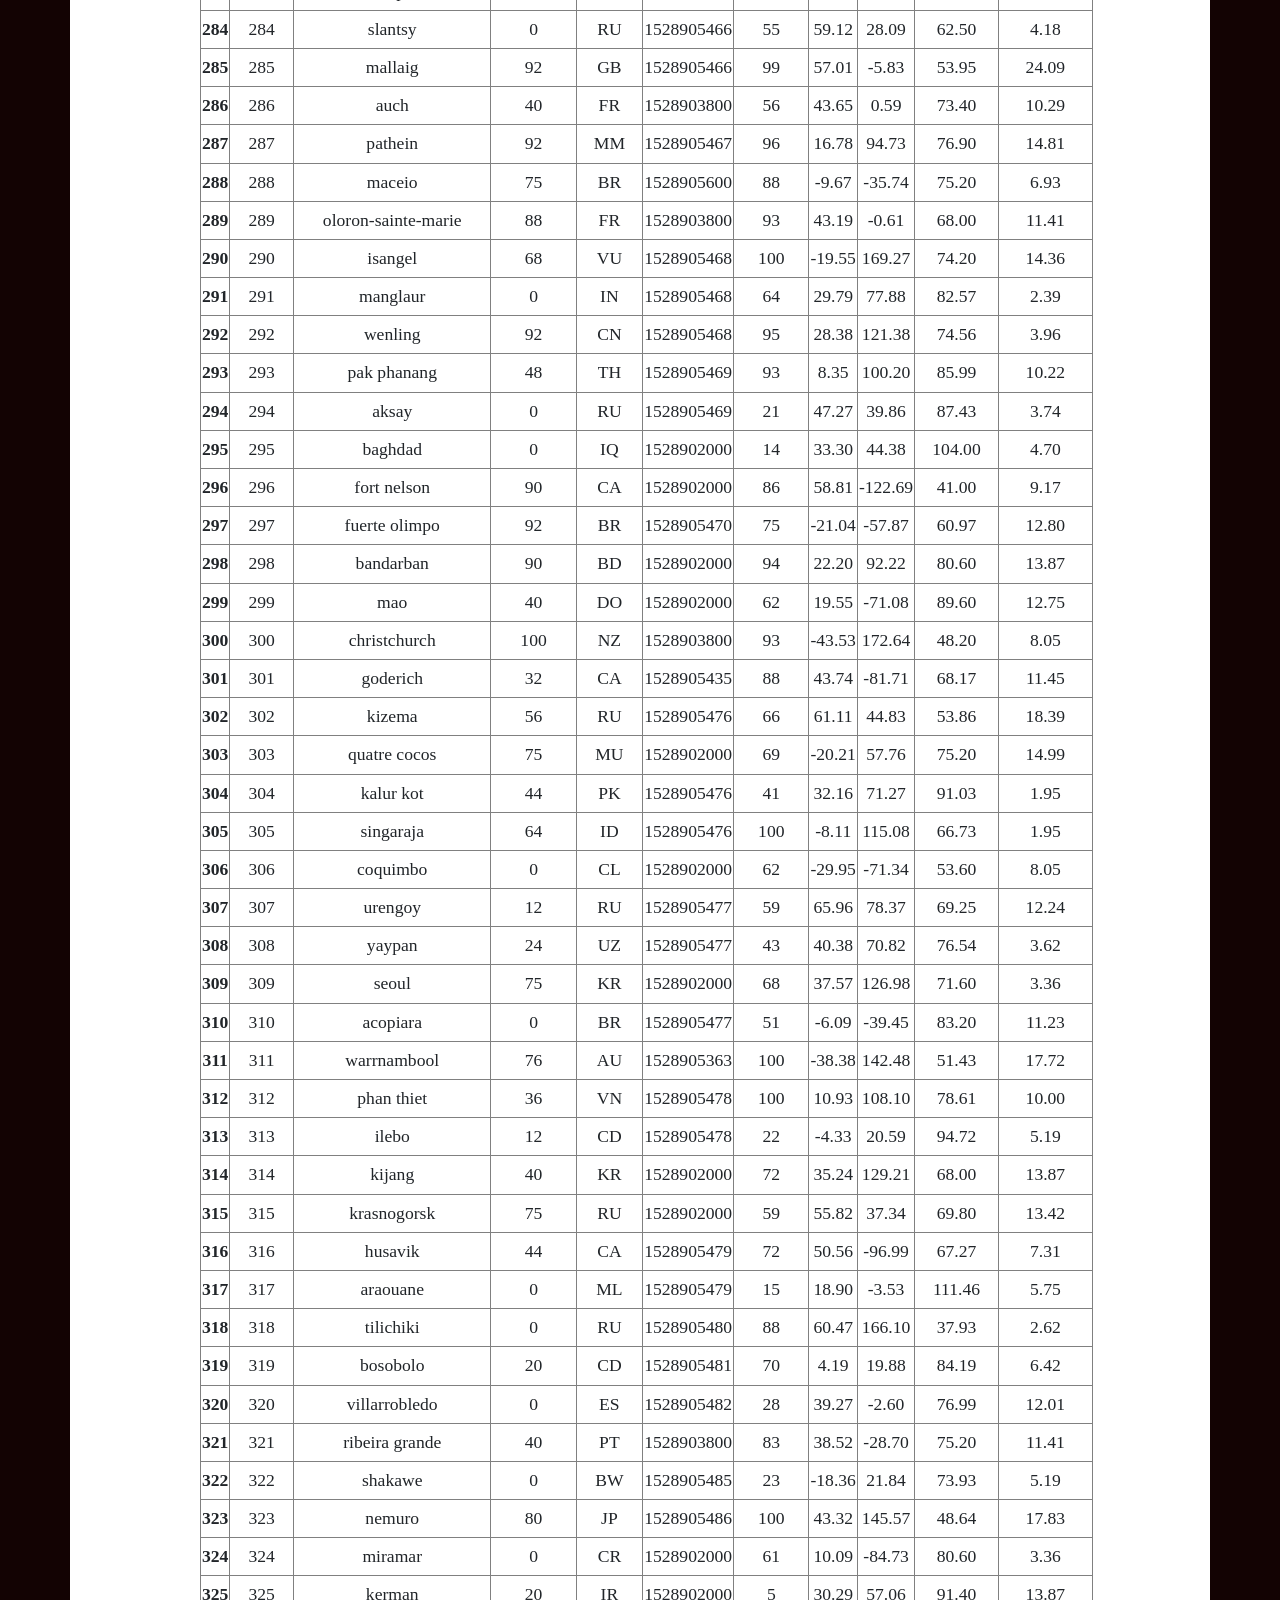
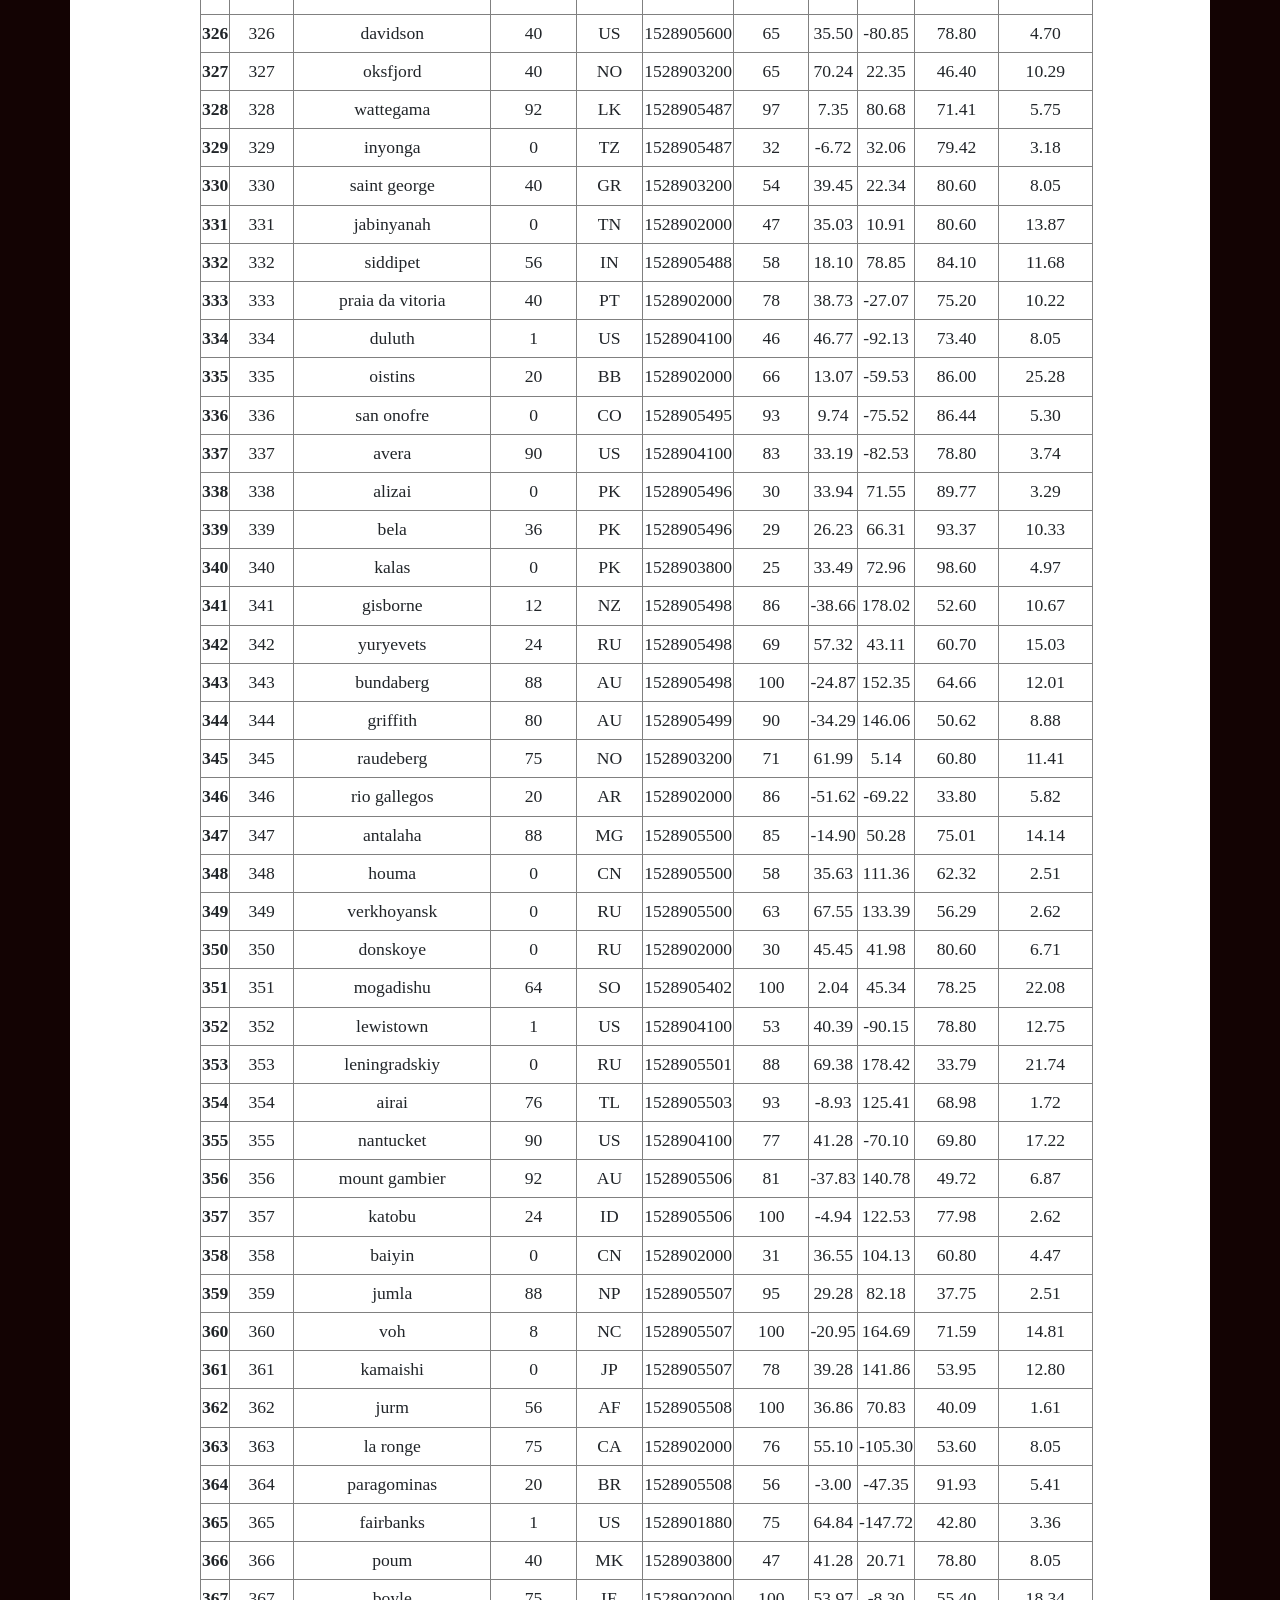
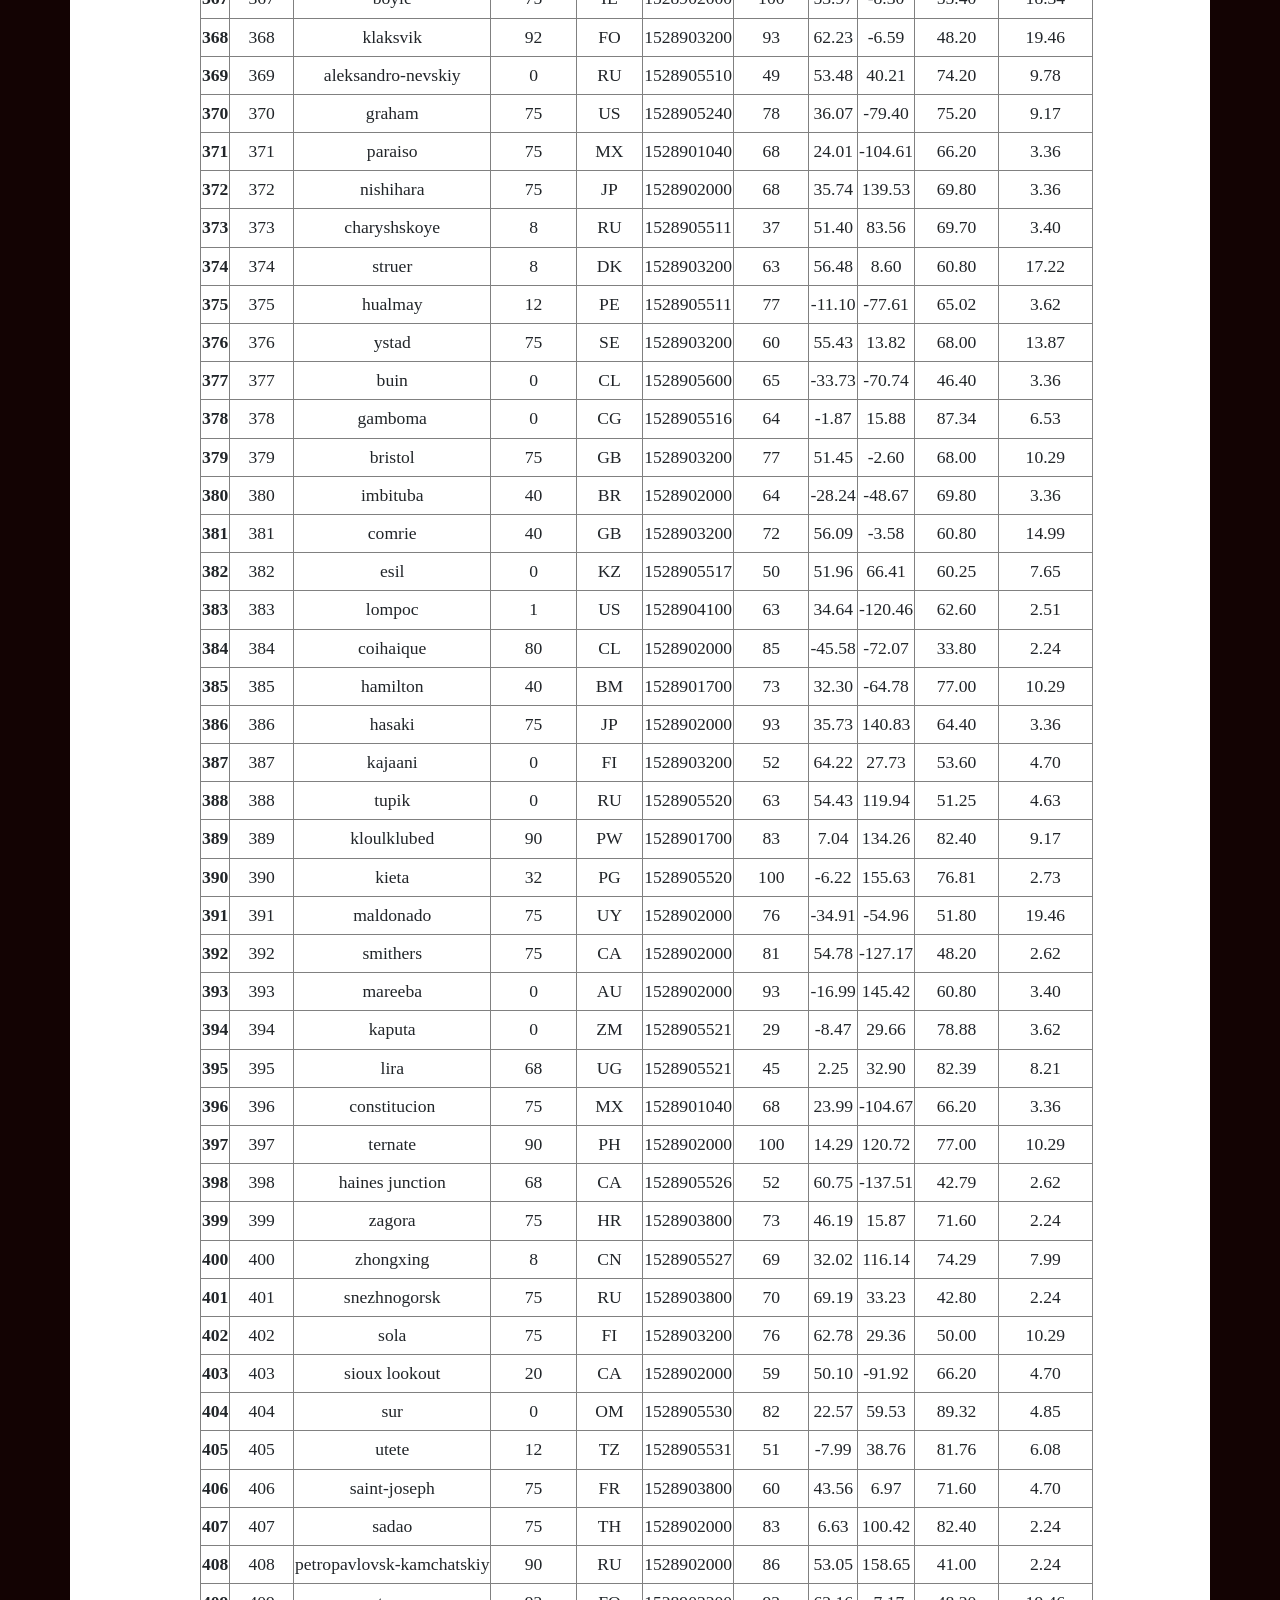
<file: Unit 12  Assignment - Web Visualization Dashboard (Latitude)/data.html>
<!DOCTYPE html>
<html lang="en">
<head>
    <meta charset="UTF-8">
    <meta name="viewport" content="width=device-width, initial-scale=1.0">
    <meta http-equiv="X-UA-Compatible" content="ie=edge">
    <title>Weather analysis</title>
    <link rel="stylesheet" href="https://stackpath.bootstrapcdn.com/bootstrap/4.1.3/css/bootstrap.min.css" integrity="sha384-MCw98/SFnGE8fJT3GXwEOngsV7Zt27NXFoaoApmYm81iuXoPkFOJwJ8ERdknLPMO" crossorigin="anonymous">
    <script src="https://code.jquery.com/jquery-3.3.1.slim.min.js" integrity="sha384-q8i/X+965DzO0rT7abK41JStQIAqVgRVzpbzo5smXKp4YfRvH+8abtTE1Pi6jizo" crossorigin="anonymous"></script>
    <script src="https://cdnjs.cloudflare.com/ajax/libs/popper.js/1.14.3/umd/popper.min.js" integrity="sha384-ZMP7rVo3mIykV+2+9J3UJ46jBk0WLaUAdn689aCwoqbBJiSnjAK/l8WvCWPIPm49" crossorigin="anonymous"></script>
    <script src="https://stackpath.bootstrapcdn.com/bootstrap/4.1.3/js/bootstrap.min.js" integrity="sha384-ChfqqxuZUCnJSK3+MXmPNIyE6ZbWh2IMqE241rYiqJxyMiZ6OW/JmZQ5stwEULTy" crossorigin="anonymous"></script>
    <link rel="stylesheet" href="styles.css">
</head>

<body>
      <nav class=" navbar navbar-expand-lg navbar-light bg-light" >
        <div class="container-fluid">
          <a class="navbar-brand" href="index.html" ><Strong>Latitude</Strong></a>
        
          <div class="navbar-nav navbar-right">
            <ul  class="navbar-nav" ></ul>
                
              <li class="nav-item dropdown active" >
                <a class="nav-link dropdown-toggle" href="plots.html" id="navbarDropdown" role="button" data-toggle="dropdown" aria-haspopup="true" aria-expanded="false">Plots</a>
                  <div class="dropdown-menu" aria-labelledby="navbarDropdown">
                    <a class="dropdown-item" href="max_temp.html">Max Temperature</a>
                    <a class="dropdown-item" href="humidity.html">Humidity</a>
                    <a class="dropdown-item" href="cloudiness.html">Cloudiness</a>
                    <a class="dropdown-item" href="wind_speed.html">Wind Speed</a>
                  </div>
              </li>
                
              <li class="nav-item active">
                <a class="nav-link" href="comparison.html">Comparison</a>
              </li>
                
              <li class="nav-item active">
                <a class="nav-link" href="data.html">Data</a>
              </li>

            </ul>
          </div> <!--navbar-nav navbar-right-->
        </div> <!--container-fluid-->
      </nav>

    <div class="container">
      <div class="col-md-12">
        
        <h2 style="text-align:center"> Data </h2>
        <hr>
        <p style="text-align:center">The following table includes all of the data used for plotting during this project </p>
    
        <table border="1" class="dataframe" style="text-align:center">
            <thead>
              <tr style="text-align: right;">
                <th></th>
                <th>City_ID</th>
                <th>City</th>
                <th>Cloudiness</th>
                <th>Country</th>
                <th>Date</th>
                <th>Humidity</th>
                <th>Lat</th>
                <th>Lng</th>
                <th>Max Temp</th>
                <th>Wind Speed</th>
              </tr>
            </thead>
            <tbody>
              <tr>
                <th>0</th>
                <td>0</td>
                <td>jacareacanga</td>
                <td>0</td>
                <td>BR</td>
                <td>1528902000</td>
                <td>62</td>
                <td>-6.22</td>
                <td>-57.76</td>
                <td>89.60</td>
                <td>6.93</td>
              </tr>
              <tr>
                <th>1</th>
                <td>1</td>
                <td>kaitangata</td>
                <td>100</td>
                <td>NZ</td>
                <td>1528905304</td>
                <td>94</td>
                <td>-46.28</td>
                <td>169.85</td>
                <td>42.61</td>
                <td>5.64</td>
              </tr>
              <tr>
                <th>2</th>
                <td>2</td>
                <td>goulburn</td>
                <td>20</td>
                <td>AU</td>
                <td>1528905078</td>
                <td>91</td>
                <td>-34.75</td>
                <td>149.72</td>
                <td>44.32</td>
                <td>10.11</td>
              </tr>
              <tr>
                <th>3</th>
                <td>3</td>
                <td>lata</td>
                <td>76</td>
                <td>IN</td>
                <td>1528905305</td>
                <td>89</td>
                <td>30.78</td>
                <td>78.62</td>
                <td>59.89</td>
                <td>0.94</td>
              </tr>
              <tr>
                <th>4</th>
                <td>4</td>
                <td>chokurdakh</td>
                <td>0</td>
                <td>RU</td>
                <td>1528905306</td>
                <td>88</td>
                <td>70.62</td>
                <td>147.90</td>
                <td>32.17</td>
                <td>2.95</td>
              </tr>
              <tr>
                <th>5</th>
                <td>5</td>
                <td>martyush</td>
                <td>92</td>
                <td>RU</td>
                <td>1528905306</td>
                <td>94</td>
                <td>56.40</td>
                <td>61.89</td>
                <td>55.03</td>
                <td>9.33</td>
              </tr>
              <tr>
                <th>6</th>
                <td>6</td>
                <td>hobart</td>
                <td>20</td>
                <td>AU</td>
                <td>1528902000</td>
                <td>87</td>
                <td>-42.88</td>
                <td>147.33</td>
                <td>44.60</td>
                <td>8.05</td>
              </tr>
              <tr>
                <th>7</th>
                <td>7</td>
                <td>broken hill</td>
                <td>0</td>
                <td>AU</td>
                <td>1528905311</td>
                <td>88</td>
                <td>-31.97</td>
                <td>141.45</td>
                <td>44.50</td>
                <td>7.31</td>
              </tr>
              <tr>
                <th>8</th>
                <td>8</td>
                <td>harnosand</td>
                <td>0</td>
                <td>SE</td>
                <td>1528903200</td>
                <td>44</td>
                <td>62.63</td>
                <td>17.94</td>
                <td>60.80</td>
                <td>13.87</td>
              </tr>
              <tr>
                <th>9</th>
                <td>9</td>
                <td>tuatapere</td>
                <td>0</td>
                <td>NZ</td>
                <td>1528905312</td>
                <td>100</td>
                <td>-46.13</td>
                <td>167.69</td>
                <td>38.92</td>
                <td>3.40</td>
              </tr>
              <tr>
                <th>10</th>
                <td>10</td>
                <td>puerto ayora</td>
                <td>90</td>
                <td>EC</td>
                <td>1528902000</td>
                <td>69</td>
                <td>-0.74</td>
                <td>-90.35</td>
                <td>77.00</td>
                <td>13.87</td>
              </tr>
              <tr>
                <th>11</th>
                <td>11</td>
                <td>havre-saint-pierre</td>
                <td>75</td>
                <td>CA</td>
                <td>1528902000</td>
                <td>58</td>
                <td>50.23</td>
                <td>-63.60</td>
                <td>53.60</td>
                <td>19.46</td>
              </tr>
              <tr>
                <th>12</th>
                <td>12</td>
                <td>punta arenas</td>
                <td>0</td>
                <td>CL</td>
                <td>1528902000</td>
                <td>100</td>
                <td>-53.16</td>
                <td>-70.91</td>
                <td>35.60</td>
                <td>9.17</td>
              </tr>
              <tr>
                <th>13</th>
                <td>13</td>
                <td>tasiilaq</td>
                <td>75</td>
                <td>GL</td>
                <td>1528901400</td>
                <td>60</td>
                <td>65.61</td>
                <td>-37.64</td>
                <td>39.20</td>
                <td>2.24</td>
              </tr>
              <tr>
                <th>14</th>
                <td>14</td>
                <td>chapais</td>
                <td>40</td>
                <td>CA</td>
                <td>1528902000</td>
                <td>38</td>
                <td>49.78</td>
                <td>-74.86</td>
                <td>59.00</td>
                <td>10.29</td>
              </tr>
              <tr>
                <th>15</th>
                <td>15</td>
                <td>avarua</td>
                <td>40</td>
                <td>CK</td>
                <td>1528902000</td>
                <td>56</td>
                <td>-21.21</td>
                <td>-159.78</td>
                <td>73.40</td>
                <td>10.29</td>
              </tr>
              <tr>
                <th>16</th>
                <td>16</td>
                <td>hofn</td>
                <td>75</td>
                <td>IS</td>
                <td>1528902000</td>
                <td>87</td>
                <td>64.25</td>
                <td>-15.21</td>
                <td>51.80</td>
                <td>8.05</td>
              </tr>
              <tr>
                <th>17</th>
                <td>17</td>
                <td>yukamenskoye</td>
                <td>92</td>
                <td>RU</td>
                <td>1528905315</td>
                <td>98</td>
                <td>57.89</td>
                <td>52.24</td>
                <td>56.65</td>
                <td>10.22</td>
              </tr>
              <tr>
                <th>18</th>
                <td>18</td>
                <td>khandbari</td>
                <td>80</td>
                <td>NP</td>
                <td>1528905315</td>
                <td>67</td>
                <td>27.38</td>
                <td>87.21</td>
                <td>44.59</td>
                <td>1.39</td>
              </tr>
              <tr>
                <th>19</th>
                <td>19</td>
                <td>bethel</td>
                <td>1</td>
                <td>US</td>
                <td>1528901580</td>
                <td>93</td>
                <td>60.79</td>
                <td>-161.76</td>
                <td>44.60</td>
                <td>8.05</td>
              </tr>
              <tr>
                <th>20</th>
                <td>20</td>
                <td>ushuaia</td>
                <td>75</td>
                <td>AR</td>
                <td>1528902000</td>
                <td>64</td>
                <td>-54.81</td>
                <td>-68.31</td>
                <td>41.00</td>
                <td>3.36</td>
              </tr>
              <tr>
                <th>21</th>
                <td>21</td>
                <td>east london</td>
                <td>0</td>
                <td>ZA</td>
                <td>1528902000</td>
                <td>37</td>
                <td>-33.02</td>
                <td>27.91</td>
                <td>69.80</td>
                <td>5.82</td>
              </tr>
              <tr>
                <th>22</th>
                <td>22</td>
                <td>bluff</td>
                <td>76</td>
                <td>AU</td>
                <td>1528905321</td>
                <td>76</td>
                <td>-23.58</td>
                <td>149.07</td>
                <td>61.96</td>
                <td>4.74</td>
              </tr>
              <tr>
                <th>23</th>
                <td>23</td>
                <td>mount isa</td>
                <td>75</td>
                <td>AU</td>
                <td>1528902000</td>
                <td>100</td>
                <td>-20.73</td>
                <td>139.49</td>
                <td>64.40</td>
                <td>3.29</td>
              </tr>
              <tr>
                <th>24</th>
                <td>24</td>
                <td>pevek</td>
                <td>0</td>
                <td>RU</td>
                <td>1528905321</td>
                <td>71</td>
                <td>69.70</td>
                <td>170.27</td>
                <td>36.94</td>
                <td>6.98</td>
              </tr>
              <tr>
                <th>25</th>
                <td>25</td>
                <td>gao</td>
                <td>24</td>
                <td>ML</td>
                <td>1528905321</td>
                <td>16</td>
                <td>16.28</td>
                <td>-0.04</td>
                <td>110.02</td>
                <td>4.97</td>
              </tr>
              <tr>
                <th>26</th>
                <td>26</td>
                <td>cabo san lucas</td>
                <td>75</td>
                <td>MX</td>
                <td>1528901160</td>
                <td>74</td>
                <td>22.89</td>
                <td>-109.91</td>
                <td>84.20</td>
                <td>10.29</td>
              </tr>
              <tr>
                <th>27</th>
                <td>27</td>
                <td>sao filipe</td>
                <td>0</td>
                <td>CV</td>
                <td>1528905323</td>
                <td>88</td>
                <td>14.90</td>
                <td>-24.50</td>
                <td>75.73</td>
                <td>13.02</td>
              </tr>
              <tr>
                <th>28</th>
                <td>28</td>
                <td>tiksi</td>
                <td>44</td>
                <td>RU</td>
                <td>1528905298</td>
                <td>58</td>
                <td>71.64</td>
                <td>128.87</td>
                <td>57.73</td>
                <td>10.11</td>
              </tr>
              <tr>
                <th>29</th>
                <td>29</td>
                <td>busselton</td>
                <td>92</td>
                <td>AU</td>
                <td>1528905323</td>
                <td>100</td>
                <td>-33.64</td>
                <td>115.35</td>
                <td>60.43</td>
                <td>10.56</td>
              </tr>
              <tr>
                <th>30</th>
                <td>30</td>
                <td>alofi</td>
                <td>76</td>
                <td>NU</td>
                <td>1528902000</td>
                <td>88</td>
                <td>-19.06</td>
                <td>-169.92</td>
                <td>71.60</td>
                <td>3.36</td>
              </tr>
              <tr>
                <th>31</th>
                <td>31</td>
                <td>ola</td>
                <td>75</td>
                <td>RU</td>
                <td>1528902000</td>
                <td>100</td>
                <td>59.58</td>
                <td>151.30</td>
                <td>42.80</td>
                <td>7.76</td>
              </tr>
              <tr>
                <th>32</th>
                <td>32</td>
                <td>atar</td>
                <td>20</td>
                <td>MR</td>
                <td>1528902000</td>
                <td>19</td>
                <td>20.52</td>
                <td>-13.05</td>
                <td>91.40</td>
                <td>9.17</td>
              </tr>
              <tr>
                <th>33</th>
                <td>33</td>
                <td>rikitea</td>
                <td>0</td>
                <td>PF</td>
                <td>1528905325</td>
                <td>100</td>
                <td>-23.12</td>
                <td>-134.97</td>
                <td>73.57</td>
                <td>8.66</td>
              </tr>
              <tr>
                <th>34</th>
                <td>34</td>
                <td>hermanus</td>
                <td>0</td>
                <td>ZA</td>
                <td>1528905325</td>
                <td>24</td>
                <td>-34.42</td>
                <td>19.24</td>
                <td>77.17</td>
                <td>8.66</td>
              </tr>
              <tr>
                <th>35</th>
                <td>35</td>
                <td>ponta delgada</td>
                <td>75</td>
                <td>PT</td>
                <td>1528903800</td>
                <td>88</td>
                <td>37.73</td>
                <td>-25.67</td>
                <td>71.60</td>
                <td>12.75</td>
              </tr>
              <tr>
                <th>36</th>
                <td>36</td>
                <td>bambari</td>
                <td>24</td>
                <td>CF</td>
                <td>1528905326</td>
                <td>84</td>
                <td>5.77</td>
                <td>20.68</td>
                <td>81.85</td>
                <td>7.65</td>
              </tr>
              <tr>
                <th>37</th>
                <td>37</td>
                <td>cap malheureux</td>
                <td>75</td>
                <td>MU</td>
                <td>1528902000</td>
                <td>69</td>
                <td>-19.98</td>
                <td>57.61</td>
                <td>75.20</td>
                <td>14.99</td>
              </tr>
              <tr>
                <th>38</th>
                <td>38</td>
                <td>puerto escondido</td>
                <td>75</td>
                <td>MX</td>
                <td>1528901100</td>
                <td>65</td>
                <td>15.86</td>
                <td>-97.07</td>
                <td>80.60</td>
                <td>3.36</td>
              </tr>
              <tr>
                <th>39</th>
                <td>39</td>
                <td>qaanaaq</td>
                <td>32</td>
                <td>GL</td>
                <td>1528905330</td>
                <td>100</td>
                <td>77.48</td>
                <td>-69.36</td>
                <td>31.45</td>
                <td>6.31</td>
              </tr>
              <tr>
                <th>40</th>
                <td>40</td>
                <td>new norfolk</td>
                <td>20</td>
                <td>AU</td>
                <td>1528902000</td>
                <td>87</td>
                <td>-42.78</td>
                <td>147.06</td>
                <td>44.60</td>
                <td>8.05</td>
              </tr>
              <tr>
                <th>41</th>
                <td>41</td>
                <td>najran</td>
                <td>40</td>
                <td>SA</td>
                <td>1528902000</td>
                <td>13</td>
                <td>17.54</td>
                <td>44.22</td>
                <td>98.60</td>
                <td>11.41</td>
              </tr>
              <tr>
                <th>42</th>
                <td>42</td>
                <td>isla mujeres</td>
                <td>90</td>
                <td>MX</td>
                <td>1528904340</td>
                <td>100</td>
                <td>21.23</td>
                <td>-86.73</td>
                <td>75.20</td>
                <td>16.11</td>
              </tr>
              <tr>
                <th>43</th>
                <td>43</td>
                <td>mar del plata</td>
                <td>0</td>
                <td>AR</td>
                <td>1528905297</td>
                <td>100</td>
                <td>-46.43</td>
                <td>-67.52</td>
                <td>32.53</td>
                <td>7.31</td>
              </tr>
              <tr>
                <th>44</th>
                <td>44</td>
                <td>provideniya</td>
                <td>0</td>
                <td>RU</td>
                <td>1528905332</td>
                <td>91</td>
                <td>64.42</td>
                <td>-173.23</td>
                <td>40.63</td>
                <td>10.78</td>
              </tr>
              <tr>
                <th>45</th>
                <td>45</td>
                <td>jamestown</td>
                <td>12</td>
                <td>AU</td>
                <td>1528905333</td>
                <td>88</td>
                <td>-33.21</td>
                <td>138.60</td>
                <td>43.15</td>
                <td>10.89</td>
              </tr>
              <tr>
                <th>46</th>
                <td>46</td>
                <td>medicine hat</td>
                <td>20</td>
                <td>CA</td>
                <td>1528902000</td>
                <td>34</td>
                <td>50.04</td>
                <td>-110.68</td>
                <td>66.20</td>
                <td>14.99</td>
              </tr>
              <tr>
                <th>47</th>
                <td>47</td>
                <td>katsuura</td>
                <td>8</td>
                <td>JP</td>
                <td>1528905334</td>
                <td>88</td>
                <td>33.93</td>
                <td>134.50</td>
                <td>62.05</td>
                <td>7.54</td>
              </tr>
              <tr>
                <th>48</th>
                <td>48</td>
                <td>aklavik</td>
                <td>20</td>
                <td>CA</td>
                <td>1528902000</td>
                <td>53</td>
                <td>68.22</td>
                <td>-135.01</td>
                <td>51.80</td>
                <td>11.41</td>
              </tr>
              <tr>
                <th>49</th>
                <td>49</td>
                <td>tuktoyaktuk</td>
                <td>20</td>
                <td>CA</td>
                <td>1528902000</td>
                <td>61</td>
                <td>69.44</td>
                <td>-133.03</td>
                <td>46.40</td>
                <td>6.93</td>
              </tr>
              <tr>
                <th>50</th>
                <td>50</td>
                <td>kapaa</td>
                <td>90</td>
                <td>US</td>
                <td>1528901760</td>
                <td>88</td>
                <td>22.08</td>
                <td>-159.32</td>
                <td>75.20</td>
                <td>14.99</td>
              </tr>
              <tr>
                <th>51</th>
                <td>51</td>
                <td>mildura</td>
                <td>0</td>
                <td>AU</td>
                <td>1528905300</td>
                <td>92</td>
                <td>-34.18</td>
                <td>142.16</td>
                <td>45.67</td>
                <td>9.66</td>
              </tr>
              <tr>
                <th>52</th>
                <td>52</td>
                <td>souillac</td>
                <td>75</td>
                <td>FR</td>
                <td>1528903800</td>
                <td>49</td>
                <td>45.60</td>
                <td>-0.60</td>
                <td>73.40</td>
                <td>10.29</td>
              </tr>
              <tr>
                <th>53</th>
                <td>53</td>
                <td>lorengau</td>
                <td>100</td>
                <td>PG</td>
                <td>1528905336</td>
                <td>100</td>
                <td>-2.02</td>
                <td>147.27</td>
                <td>80.59</td>
                <td>3.85</td>
              </tr>
              <tr>
                <th>54</th>
                <td>54</td>
                <td>praia</td>
                <td>20</td>
                <td>BR</td>
                <td>1528902000</td>
                <td>47</td>
                <td>-20.25</td>
                <td>-43.81</td>
                <td>82.40</td>
                <td>3.36</td>
              </tr>
              <tr>
                <th>55</th>
                <td>55</td>
                <td>port alfred</td>
                <td>0</td>
                <td>ZA</td>
                <td>1528905338</td>
                <td>50</td>
                <td>-33.59</td>
                <td>26.89</td>
                <td>76.54</td>
                <td>7.20</td>
              </tr>
              <tr>
                <th>56</th>
                <td>56</td>
                <td>barranca</td>
                <td>0</td>
                <td>PE</td>
                <td>1528905339</td>
                <td>98</td>
                <td>-10.75</td>
                <td>-77.76</td>
                <td>61.87</td>
                <td>9.89</td>
              </tr>
              <tr>
                <th>57</th>
                <td>57</td>
                <td>nome</td>
                <td>40</td>
                <td>US</td>
                <td>1528902900</td>
                <td>70</td>
                <td>30.04</td>
                <td>-94.42</td>
                <td>87.80</td>
                <td>3.36</td>
              </tr>
              <tr>
                <th>58</th>
                <td>58</td>
                <td>matay</td>
                <td>0</td>
                <td>EG</td>
                <td>1528905339</td>
                <td>23</td>
                <td>28.42</td>
                <td>30.79</td>
                <td>97.69</td>
                <td>6.98</td>
              </tr>
              <tr>
                <th>59</th>
                <td>59</td>
                <td>saskylakh</td>
                <td>48</td>
                <td>RU</td>
                <td>1528905339</td>
                <td>55</td>
                <td>71.97</td>
                <td>114.09</td>
                <td>59.53</td>
                <td>5.86</td>
              </tr>
              <tr>
                <th>60</th>
                <td>60</td>
                <td>itarema</td>
                <td>0</td>
                <td>BR</td>
                <td>1528905340</td>
                <td>61</td>
                <td>-2.92</td>
                <td>-39.92</td>
                <td>88.33</td>
                <td>12.57</td>
              </tr>
              <tr>
                <th>61</th>
                <td>61</td>
                <td>butaritari</td>
                <td>56</td>
                <td>KI</td>
                <td>1528905340</td>
                <td>100</td>
                <td>3.07</td>
                <td>172.79</td>
                <td>81.13</td>
                <td>7.31</td>
              </tr>
              <tr>
                <th>62</th>
                <td>62</td>
                <td>peniche</td>
                <td>20</td>
                <td>PT</td>
                <td>1528903800</td>
                <td>64</td>
                <td>39.36</td>
                <td>-9.38</td>
                <td>75.20</td>
                <td>12.75</td>
              </tr>
              <tr>
                <th>63</th>
                <td>63</td>
                <td>beloha</td>
                <td>0</td>
                <td>MG</td>
                <td>1528905340</td>
                <td>57</td>
                <td>-25.17</td>
                <td>45.06</td>
                <td>71.95</td>
                <td>16.37</td>
              </tr>
              <tr>
                <th>64</th>
                <td>64</td>
                <td>anadyr</td>
                <td>0</td>
                <td>RU</td>
                <td>1528902000</td>
                <td>57</td>
                <td>64.73</td>
                <td>177.51</td>
                <td>48.20</td>
                <td>4.47</td>
              </tr>
              <tr>
                <th>65</th>
                <td>65</td>
                <td>luderitz</td>
                <td>12</td>
                <td>NaN</td>
                <td>1528905342</td>
                <td>64</td>
                <td>-26.65</td>
                <td>15.16</td>
                <td>64.03</td>
                <td>17.38</td>
              </tr>
              <tr>
                <th>66</th>
                <td>66</td>
                <td>rochester</td>
                <td>1</td>
                <td>US</td>
                <td>1528902960</td>
                <td>37</td>
                <td>44.02</td>
                <td>-92.46</td>
                <td>73.40</td>
                <td>6.93</td>
              </tr>
              <tr>
                <th>67</th>
                <td>67</td>
                <td>bosaso</td>
                <td>0</td>
                <td>SO</td>
                <td>1528905347</td>
                <td>86</td>
                <td>11.28</td>
                <td>49.18</td>
                <td>89.77</td>
                <td>3.96</td>
              </tr>
              <tr>
                <th>68</th>
                <td>68</td>
                <td>faanui</td>
                <td>0</td>
                <td>PF</td>
                <td>1528905347</td>
                <td>100</td>
                <td>-16.48</td>
                <td>-151.75</td>
                <td>79.96</td>
                <td>11.79</td>
              </tr>
              <tr>
                <th>69</th>
                <td>69</td>
                <td>grindavik</td>
                <td>75</td>
                <td>IS</td>
                <td>1528902000</td>
                <td>70</td>
                <td>63.84</td>
                <td>-22.43</td>
                <td>48.20</td>
                <td>5.82</td>
              </tr>
              <tr>
                <th>70</th>
                <td>70</td>
                <td>margate</td>
                <td>20</td>
                <td>AU</td>
                <td>1528902000</td>
                <td>87</td>
                <td>-43.03</td>
                <td>147.26</td>
                <td>44.60</td>
                <td>8.05</td>
              </tr>
              <tr>
                <th>71</th>
                <td>71</td>
                <td>marsh harbour</td>
                <td>88</td>
                <td>BS</td>
                <td>1528905349</td>
                <td>95</td>
                <td>26.54</td>
                <td>-77.06</td>
                <td>82.39</td>
                <td>10.00</td>
              </tr>
              <tr>
                <th>72</th>
                <td>72</td>
                <td>comodoro rivadavia</td>
                <td>40</td>
                <td>AR</td>
                <td>1528902000</td>
                <td>60</td>
                <td>-45.87</td>
                <td>-67.48</td>
                <td>42.80</td>
                <td>9.17</td>
              </tr>
              <tr>
                <th>73</th>
                <td>73</td>
                <td>upernavik</td>
                <td>92</td>
                <td>GL</td>
                <td>1528905350</td>
                <td>100</td>
                <td>72.79</td>
                <td>-56.15</td>
                <td>29.29</td>
                <td>3.74</td>
              </tr>
              <tr>
                <th>74</th>
                <td>74</td>
                <td>uige</td>
                <td>0</td>
                <td>AO</td>
                <td>1528905350</td>
                <td>29</td>
                <td>-7.61</td>
                <td>15.06</td>
                <td>86.80</td>
                <td>3.18</td>
              </tr>
              <tr>
                <th>75</th>
                <td>75</td>
                <td>bredasdorp</td>
                <td>0</td>
                <td>ZA</td>
                <td>1528902000</td>
                <td>23</td>
                <td>-34.53</td>
                <td>20.04</td>
                <td>82.40</td>
                <td>5.82</td>
              </tr>
              <tr>
                <th>76</th>
                <td>76</td>
                <td>bodden town</td>
                <td>40</td>
                <td>KY</td>
                <td>1528902000</td>
                <td>78</td>
                <td>19.28</td>
                <td>-81.25</td>
                <td>80.60</td>
                <td>16.11</td>
              </tr>
              <tr>
                <th>77</th>
                <td>77</td>
                <td>guerrero negro</td>
                <td>44</td>
                <td>MX</td>
                <td>1528905350</td>
                <td>88</td>
                <td>27.97</td>
                <td>-114.04</td>
                <td>63.85</td>
                <td>3.74</td>
              </tr>
              <tr>
                <th>78</th>
                <td>78</td>
                <td>bilma</td>
                <td>0</td>
                <td>NE</td>
                <td>1528905351</td>
                <td>12</td>
                <td>18.69</td>
                <td>12.92</td>
                <td>110.47</td>
                <td>4.63</td>
              </tr>
              <tr>
                <th>79</th>
                <td>79</td>
                <td>carnarvon</td>
                <td>0</td>
                <td>ZA</td>
                <td>1528905351</td>
                <td>30</td>
                <td>-30.97</td>
                <td>22.13</td>
                <td>60.43</td>
                <td>14.25</td>
              </tr>
              <tr>
                <th>80</th>
                <td>80</td>
                <td>ponta do sol</td>
                <td>12</td>
                <td>BR</td>
                <td>1528905352</td>
                <td>72</td>
                <td>-20.63</td>
                <td>-46.00</td>
                <td>78.25</td>
                <td>3.96</td>
              </tr>
              <tr>
                <th>81</th>
                <td>81</td>
                <td>vila franca do campo</td>
                <td>75</td>
                <td>PT</td>
                <td>1528903800</td>
                <td>88</td>
                <td>37.72</td>
                <td>-25.43</td>
                <td>71.60</td>
                <td>12.75</td>
              </tr>
              <tr>
                <th>82</th>
                <td>82</td>
                <td>puerto del rosario</td>
                <td>20</td>
                <td>ES</td>
                <td>1528903800</td>
                <td>60</td>
                <td>28.50</td>
                <td>-13.86</td>
                <td>73.40</td>
                <td>17.22</td>
              </tr>
              <tr>
                <th>83</th>
                <td>83</td>
                <td>sitka</td>
                <td>20</td>
                <td>US</td>
                <td>1528905353</td>
                <td>92</td>
                <td>37.17</td>
                <td>-99.65</td>
                <td>74.02</td>
                <td>5.97</td>
              </tr>
              <tr>
                <th>84</th>
                <td>84</td>
                <td>camacha</td>
                <td>75</td>
                <td>PT</td>
                <td>1528903800</td>
                <td>72</td>
                <td>33.08</td>
                <td>-16.33</td>
                <td>68.00</td>
                <td>16.11</td>
              </tr>
              <tr>
                <th>85</th>
                <td>85</td>
                <td>saint-philippe</td>
                <td>1</td>
                <td>CA</td>
                <td>1528902900</td>
                <td>54</td>
                <td>45.36</td>
                <td>-73.48</td>
                <td>78.80</td>
                <td>11.41</td>
              </tr>
              <tr>
                <th>86</th>
                <td>86</td>
                <td>port blair</td>
                <td>92</td>
                <td>IN</td>
                <td>1528905357</td>
                <td>97</td>
                <td>11.67</td>
                <td>92.75</td>
                <td>84.37</td>
                <td>25.10</td>
              </tr>
              <tr>
                <th>87</th>
                <td>87</td>
                <td>albany</td>
                <td>90</td>
                <td>US</td>
                <td>1528903860</td>
                <td>68</td>
                <td>42.65</td>
                <td>-73.75</td>
                <td>69.80</td>
                <td>3.36</td>
              </tr>
              <tr>
                <th>88</th>
                <td>88</td>
                <td>barrow</td>
                <td>88</td>
                <td>AR</td>
                <td>1528905182</td>
                <td>72</td>
                <td>-38.31</td>
                <td>-60.23</td>
                <td>50.26</td>
                <td>8.21</td>
              </tr>
              <tr>
                <th>89</th>
                <td>89</td>
                <td>qorveh</td>
                <td>92</td>
                <td>IR</td>
                <td>1528905357</td>
                <td>22</td>
                <td>35.17</td>
                <td>47.80</td>
                <td>76.72</td>
                <td>3.18</td>
              </tr>
              <tr>
                <th>90</th>
                <td>90</td>
                <td>san jeronimo</td>
                <td>90</td>
                <td>PE</td>
                <td>1528902000</td>
                <td>81</td>
                <td>-13.65</td>
                <td>-73.37</td>
                <td>46.40</td>
                <td>2.39</td>
              </tr>
              <tr>
                <th>91</th>
                <td>91</td>
                <td>mataura</td>
                <td>24</td>
                <td>NZ</td>
                <td>1528905299</td>
                <td>79</td>
                <td>-46.19</td>
                <td>168.86</td>
                <td>25.69</td>
                <td>3.18</td>
              </tr>
              <tr>
                <th>92</th>
                <td>92</td>
                <td>buala</td>
                <td>64</td>
                <td>SB</td>
                <td>1528905359</td>
                <td>100</td>
                <td>-8.15</td>
                <td>159.59</td>
                <td>78.70</td>
                <td>4.18</td>
              </tr>
              <tr>
                <th>93</th>
                <td>93</td>
                <td>eyl</td>
                <td>20</td>
                <td>SO</td>
                <td>1528905359</td>
                <td>57</td>
                <td>7.98</td>
                <td>49.82</td>
                <td>86.62</td>
                <td>22.41</td>
              </tr>
              <tr>
                <th>94</th>
                <td>94</td>
                <td>abu dhabi</td>
                <td>0</td>
                <td>AE</td>
                <td>1528902000</td>
                <td>29</td>
                <td>24.47</td>
                <td>54.37</td>
                <td>98.60</td>
                <td>16.11</td>
              </tr>
              <tr>
                <th>95</th>
                <td>95</td>
                <td>tahe</td>
                <td>92</td>
                <td>CN</td>
                <td>1528905359</td>
                <td>98</td>
                <td>52.34</td>
                <td>124.71</td>
                <td>51.43</td>
                <td>2.17</td>
              </tr>
              <tr>
                <th>96</th>
                <td>96</td>
                <td>chuy</td>
                <td>80</td>
                <td>UY</td>
                <td>1528905099</td>
                <td>93</td>
                <td>-33.69</td>
                <td>-53.46</td>
                <td>52.87</td>
                <td>28.90</td>
              </tr>
              <tr>
                <th>97</th>
                <td>97</td>
                <td>dzerzhinskoye</td>
                <td>8</td>
                <td>RU</td>
                <td>1528905360</td>
                <td>69</td>
                <td>56.84</td>
                <td>95.22</td>
                <td>65.11</td>
                <td>3.85</td>
              </tr>
              <tr>
                <th>98</th>
                <td>98</td>
                <td>vanavara</td>
                <td>0</td>
                <td>RU</td>
                <td>1528905360</td>
                <td>50</td>
                <td>60.35</td>
                <td>102.28</td>
                <td>64.21</td>
                <td>5.64</td>
              </tr>
              <tr>
                <th>99</th>
                <td>99</td>
                <td>muros</td>
                <td>40</td>
                <td>ES</td>
                <td>1528903800</td>
                <td>72</td>
                <td>42.77</td>
                <td>-9.06</td>
                <td>66.20</td>
                <td>10.29</td>
              </tr>
              <tr>
                <th>100</th>
                <td>100</td>
                <td>auchel</td>
                <td>0</td>
                <td>FR</td>
                <td>1528903800</td>
                <td>49</td>
                <td>50.51</td>
                <td>2.47</td>
                <td>68.00</td>
                <td>3.36</td>
              </tr>
              <tr>
                <th>101</th>
                <td>101</td>
                <td>bubaque</td>
                <td>40</td>
                <td>GW</td>
                <td>1528902000</td>
                <td>55</td>
                <td>11.28</td>
                <td>-15.83</td>
                <td>91.40</td>
                <td>11.41</td>
              </tr>
              <tr>
                <th>102</th>
                <td>102</td>
                <td>khatanga</td>
                <td>8</td>
                <td>RU</td>
                <td>1528905361</td>
                <td>65</td>
                <td>71.98</td>
                <td>102.47</td>
                <td>60.97</td>
                <td>4.63</td>
              </tr>
              <tr>
                <th>103</th>
                <td>103</td>
                <td>los banos</td>
                <td>1</td>
                <td>US</td>
                <td>1528904100</td>
                <td>67</td>
                <td>37.06</td>
                <td>-120.85</td>
                <td>75.20</td>
                <td>4.74</td>
              </tr>
              <tr>
                <th>104</th>
                <td>104</td>
                <td>labuhan</td>
                <td>12</td>
                <td>ID</td>
                <td>1528905361</td>
                <td>95</td>
                <td>-2.54</td>
                <td>115.51</td>
                <td>72.94</td>
                <td>1.83</td>
              </tr>
              <tr>
                <th>105</th>
                <td>105</td>
                <td>saint-paul</td>
                <td>75</td>
                <td>FR</td>
                <td>1528903800</td>
                <td>56</td>
                <td>45.22</td>
                <td>1.90</td>
                <td>68.00</td>
                <td>14.99</td>
              </tr>
              <tr>
                <th>106</th>
                <td>106</td>
                <td>petatlan</td>
                <td>90</td>
                <td>MX</td>
                <td>1528901220</td>
                <td>74</td>
                <td>17.52</td>
                <td>-101.27</td>
                <td>84.20</td>
                <td>1.83</td>
              </tr>
              <tr>
                <th>107</th>
                <td>107</td>
                <td>baykit</td>
                <td>36</td>
                <td>RU</td>
                <td>1528905366</td>
                <td>68</td>
                <td>61.68</td>
                <td>96.39</td>
                <td>63.94</td>
                <td>4.29</td>
              </tr>
              <tr>
                <th>108</th>
                <td>108</td>
                <td>dalby</td>
                <td>75</td>
                <td>AU</td>
                <td>1528902000</td>
                <td>93</td>
                <td>-27.18</td>
                <td>151.26</td>
                <td>53.60</td>
                <td>2.24</td>
              </tr>
              <tr>
                <th>109</th>
                <td>109</td>
                <td>yellowknife</td>
                <td>90</td>
                <td>CA</td>
                <td>1528902540</td>
                <td>93</td>
                <td>62.45</td>
                <td>-114.38</td>
                <td>46.40</td>
                <td>8.05</td>
              </tr>
              <tr>
                <th>110</th>
                <td>110</td>
                <td>hilo</td>
                <td>75</td>
                <td>US</td>
                <td>1528901580</td>
                <td>88</td>
                <td>19.71</td>
                <td>-155.08</td>
                <td>66.20</td>
                <td>5.82</td>
              </tr>
              <tr>
                <th>111</th>
                <td>111</td>
                <td>turukhansk</td>
                <td>36</td>
                <td>RU</td>
                <td>1528905297</td>
                <td>76</td>
                <td>65.80</td>
                <td>87.96</td>
                <td>66.37</td>
                <td>6.42</td>
              </tr>
              <tr>
                <th>112</th>
                <td>112</td>
                <td>dingle</td>
                <td>68</td>
                <td>PH</td>
                <td>1528905368</td>
                <td>82</td>
                <td>11.00</td>
                <td>122.67</td>
                <td>79.96</td>
                <td>8.21</td>
              </tr>
              <tr>
                <th>113</th>
                <td>113</td>
                <td>dillon</td>
                <td>1</td>
                <td>US</td>
                <td>1528901580</td>
                <td>44</td>
                <td>45.22</td>
                <td>-112.64</td>
                <td>57.20</td>
                <td>5.82</td>
              </tr>
              <tr>
                <th>114</th>
                <td>114</td>
                <td>labytnangi</td>
                <td>64</td>
                <td>RU</td>
                <td>1528905370</td>
                <td>75</td>
                <td>66.66</td>
                <td>66.39</td>
                <td>47.11</td>
                <td>17.49</td>
              </tr>
              <tr>
                <th>115</th>
                <td>115</td>
                <td>gigmoto</td>
                <td>36</td>
                <td>PH</td>
                <td>1528905370</td>
                <td>98</td>
                <td>13.78</td>
                <td>124.39</td>
                <td>83.56</td>
                <td>17.60</td>
              </tr>
              <tr>
                <th>116</th>
                <td>116</td>
                <td>nouakchott</td>
                <td>68</td>
                <td>MR</td>
                <td>1528905371</td>
                <td>76</td>
                <td>18.08</td>
                <td>-15.98</td>
                <td>76.72</td>
                <td>1.39</td>
              </tr>
              <tr>
                <th>117</th>
                <td>117</td>
                <td>rumoi</td>
                <td>92</td>
                <td>JP</td>
                <td>1528905371</td>
                <td>100</td>
                <td>43.93</td>
                <td>141.67</td>
                <td>44.41</td>
                <td>8.10</td>
              </tr>
              <tr>
                <th>118</th>
                <td>118</td>
                <td>dikson</td>
                <td>32</td>
                <td>RU</td>
                <td>1528905373</td>
                <td>100</td>
                <td>73.51</td>
                <td>80.55</td>
                <td>31.09</td>
                <td>13.13</td>
              </tr>
              <tr>
                <th>119</th>
                <td>119</td>
                <td>chinsali</td>
                <td>0</td>
                <td>ZM</td>
                <td>1528905377</td>
                <td>36</td>
                <td>-10.55</td>
                <td>32.07</td>
                <td>73.39</td>
                <td>9.22</td>
              </tr>
              <tr>
                <th>120</th>
                <td>120</td>
                <td>georgetown</td>
                <td>75</td>
                <td>GY</td>
                <td>1528902000</td>
                <td>78</td>
                <td>6.80</td>
                <td>-58.16</td>
                <td>82.40</td>
                <td>9.17</td>
              </tr>
              <tr>
                <th>121</th>
                <td>121</td>
                <td>tooele</td>
                <td>1</td>
                <td>US</td>
                <td>1528902900</td>
                <td>35</td>
                <td>40.53</td>
                <td>-112.30</td>
                <td>73.40</td>
                <td>9.17</td>
              </tr>
              <tr>
                <th>122</th>
                <td>122</td>
                <td>nikolskoye</td>
                <td>40</td>
                <td>RU</td>
                <td>1528902000</td>
                <td>41</td>
                <td>59.70</td>
                <td>30.79</td>
                <td>60.80</td>
                <td>4.47</td>
              </tr>
              <tr>
                <th>123</th>
                <td>123</td>
                <td>bodo</td>
                <td>80</td>
                <td>CI</td>
                <td>1528905379</td>
                <td>66</td>
                <td>5.91</td>
                <td>-4.68</td>
                <td>87.70</td>
                <td>8.21</td>
              </tr>
              <tr>
                <th>124</th>
                <td>124</td>
                <td>minador do negrao</td>
                <td>32</td>
                <td>BR</td>
                <td>1528905379</td>
                <td>80</td>
                <td>-9.31</td>
                <td>-36.86</td>
                <td>76.81</td>
                <td>13.24</td>
              </tr>
              <tr>
                <th>125</th>
                <td>125</td>
                <td>sambava</td>
                <td>88</td>
                <td>MG</td>
                <td>1528905379</td>
                <td>100</td>
                <td>-14.27</td>
                <td>50.17</td>
                <td>77.35</td>
                <td>19.73</td>
              </tr>
              <tr>
                <th>126</th>
                <td>126</td>
                <td>yerbogachen</td>
                <td>0</td>
                <td>RU</td>
                <td>1528905380</td>
                <td>44</td>
                <td>61.28</td>
                <td>108.01</td>
                <td>64.93</td>
                <td>7.43</td>
              </tr>
              <tr>
                <th>127</th>
                <td>127</td>
                <td>kahului</td>
                <td>1</td>
                <td>US</td>
                <td>1528901760</td>
                <td>93</td>
                <td>20.89</td>
                <td>-156.47</td>
                <td>66.20</td>
                <td>3.36</td>
              </tr>
              <tr>
                <th>128</th>
                <td>128</td>
                <td>clyde river</td>
                <td>75</td>
                <td>CA</td>
                <td>1528902660</td>
                <td>100</td>
                <td>70.47</td>
                <td>-68.59</td>
                <td>35.60</td>
                <td>21.92</td>
              </tr>
              <tr>
                <th>129</th>
                <td>129</td>
                <td>ancud</td>
                <td>20</td>
                <td>CL</td>
                <td>1528905381</td>
                <td>90</td>
                <td>-41.87</td>
                <td>-73.83</td>
                <td>39.10</td>
                <td>2.73</td>
              </tr>
              <tr>
                <th>130</th>
                <td>130</td>
                <td>beringovskiy</td>
                <td>0</td>
                <td>RU</td>
                <td>1528905381</td>
                <td>88</td>
                <td>63.05</td>
                <td>179.32</td>
                <td>39.37</td>
                <td>3.40</td>
              </tr>
              <tr>
                <th>131</th>
                <td>131</td>
                <td>majene</td>
                <td>32</td>
                <td>ID</td>
                <td>1528905382</td>
                <td>100</td>
                <td>-3.54</td>
                <td>118.97</td>
                <td>81.85</td>
                <td>11.01</td>
              </tr>
              <tr>
                <th>132</th>
                <td>132</td>
                <td>ahar</td>
                <td>36</td>
                <td>IR</td>
                <td>1528905382</td>
                <td>62</td>
                <td>38.48</td>
                <td>47.07</td>
                <td>62.77</td>
                <td>3.74</td>
              </tr>
              <tr>
                <th>133</th>
                <td>133</td>
                <td>ilhabela</td>
                <td>80</td>
                <td>BR</td>
                <td>1528905382</td>
                <td>98</td>
                <td>-23.78</td>
                <td>-45.36</td>
                <td>72.85</td>
                <td>2.28</td>
              </tr>
              <tr>
                <th>134</th>
                <td>134</td>
                <td>listvyagi</td>
                <td>0</td>
                <td>RU</td>
                <td>1528905382</td>
                <td>78</td>
                <td>53.68</td>
                <td>86.95</td>
                <td>65.11</td>
                <td>2.06</td>
              </tr>
              <tr>
                <th>135</th>
                <td>135</td>
                <td>skjervoy</td>
                <td>40</td>
                <td>NO</td>
                <td>1528903200</td>
                <td>65</td>
                <td>70.03</td>
                <td>20.97</td>
                <td>44.60</td>
                <td>10.29</td>
              </tr>
              <tr>
                <th>136</th>
                <td>136</td>
                <td>cape town</td>
                <td>0</td>
                <td>ZA</td>
                <td>1528902000</td>
                <td>35</td>
                <td>-33.93</td>
                <td>18.42</td>
                <td>73.40</td>
                <td>9.17</td>
              </tr>
              <tr>
                <th>137</th>
                <td>137</td>
                <td>iqaluit</td>
                <td>90</td>
                <td>CA</td>
                <td>1528902000</td>
                <td>96</td>
                <td>63.75</td>
                <td>-68.52</td>
                <td>35.60</td>
                <td>20.80</td>
              </tr>
              <tr>
                <th>138</th>
                <td>138</td>
                <td>fort-shevchenko</td>
                <td>0</td>
                <td>KZ</td>
                <td>1528905387</td>
                <td>59</td>
                <td>44.51</td>
                <td>50.26</td>
                <td>74.20</td>
                <td>3.62</td>
              </tr>
              <tr>
                <th>139</th>
                <td>139</td>
                <td>severo-kurilsk</td>
                <td>92</td>
                <td>RU</td>
                <td>1528905387</td>
                <td>100</td>
                <td>50.68</td>
                <td>156.12</td>
                <td>38.02</td>
                <td>16.26</td>
              </tr>
              <tr>
                <th>140</th>
                <td>140</td>
                <td>arraial do cabo</td>
                <td>0</td>
                <td>BR</td>
                <td>1528905600</td>
                <td>65</td>
                <td>-22.97</td>
                <td>-42.02</td>
                <td>80.60</td>
                <td>4.70</td>
              </tr>
              <tr>
                <th>141</th>
                <td>141</td>
                <td>torbay</td>
                <td>90</td>
                <td>CA</td>
                <td>1528903560</td>
                <td>93</td>
                <td>47.66</td>
                <td>-52.73</td>
                <td>50.00</td>
                <td>19.46</td>
              </tr>
              <tr>
                <th>142</th>
                <td>142</td>
                <td>ahipara</td>
                <td>88</td>
                <td>NZ</td>
                <td>1528905388</td>
                <td>91</td>
                <td>-35.17</td>
                <td>173.16</td>
                <td>56.65</td>
                <td>9.66</td>
              </tr>
              <tr>
                <th>143</th>
                <td>143</td>
                <td>bandarbeyla</td>
                <td>0</td>
                <td>SO</td>
                <td>1528905389</td>
                <td>79</td>
                <td>9.49</td>
                <td>50.81</td>
                <td>79.15</td>
                <td>32.93</td>
              </tr>
              <tr>
                <th>144</th>
                <td>144</td>
                <td>vuktyl</td>
                <td>92</td>
                <td>RU</td>
                <td>1528905389</td>
                <td>96</td>
                <td>63.86</td>
                <td>57.31</td>
                <td>52.60</td>
                <td>7.43</td>
              </tr>
              <tr>
                <th>145</th>
                <td>145</td>
                <td>caravelas</td>
                <td>0</td>
                <td>BR</td>
                <td>1528905390</td>
                <td>98</td>
                <td>-17.73</td>
                <td>-39.27</td>
                <td>77.62</td>
                <td>10.45</td>
              </tr>
              <tr>
                <th>146</th>
                <td>146</td>
                <td>waipawa</td>
                <td>92</td>
                <td>NZ</td>
                <td>1528905390</td>
                <td>94</td>
                <td>-39.94</td>
                <td>176.59</td>
                <td>50.89</td>
                <td>9.44</td>
              </tr>
              <tr>
                <th>147</th>
                <td>147</td>
                <td>khomutovo</td>
                <td>0</td>
                <td>RU</td>
                <td>1528905390</td>
                <td>65</td>
                <td>52.85</td>
                <td>37.45</td>
                <td>72.31</td>
                <td>5.97</td>
              </tr>
              <tr>
                <th>148</th>
                <td>148</td>
                <td>acajutla</td>
                <td>40</td>
                <td>SV</td>
                <td>1528901400</td>
                <td>79</td>
                <td>13.59</td>
                <td>-89.83</td>
                <td>84.20</td>
                <td>1.12</td>
              </tr>
              <tr>
                <th>149</th>
                <td>149</td>
                <td>buritis</td>
                <td>0</td>
                <td>BR</td>
                <td>1528905391</td>
                <td>53</td>
                <td>-15.62</td>
                <td>-46.42</td>
                <td>83.74</td>
                <td>6.87</td>
              </tr>
              <tr>
                <th>150</th>
                <td>150</td>
                <td>meulaboh</td>
                <td>48</td>
                <td>ID</td>
                <td>1528905392</td>
                <td>100</td>
                <td>4.14</td>
                <td>96.13</td>
                <td>82.03</td>
                <td>3.40</td>
              </tr>
              <tr>
                <th>151</th>
                <td>151</td>
                <td>vaini</td>
                <td>100</td>
                <td>IN</td>
                <td>1528905392</td>
                <td>98</td>
                <td>15.34</td>
                <td>74.49</td>
                <td>70.42</td>
                <td>4.29</td>
              </tr>
              <tr>
                <th>152</th>
                <td>152</td>
                <td>teya</td>
                <td>75</td>
                <td>MX</td>
                <td>1528901400</td>
                <td>66</td>
                <td>21.05</td>
                <td>-89.07</td>
                <td>86.00</td>
                <td>13.87</td>
              </tr>
              <tr>
                <th>153</th>
                <td>153</td>
                <td>bambous virieux</td>
                <td>75</td>
                <td>MU</td>
                <td>1528902000</td>
                <td>69</td>
                <td>-20.34</td>
                <td>57.76</td>
                <td>75.20</td>
                <td>14.99</td>
              </tr>
              <tr>
                <th>154</th>
                <td>154</td>
                <td>zaragoza</td>
                <td>20</td>
                <td>ES</td>
                <td>1528903800</td>
                <td>49</td>
                <td>41.65</td>
                <td>-0.88</td>
                <td>77.00</td>
                <td>28.86</td>
              </tr>
              <tr>
                <th>155</th>
                <td>155</td>
                <td>thompson</td>
                <td>75</td>
                <td>CA</td>
                <td>1528902600</td>
                <td>76</td>
                <td>55.74</td>
                <td>-97.86</td>
                <td>57.20</td>
                <td>3.36</td>
              </tr>
              <tr>
                <th>156</th>
                <td>156</td>
                <td>kodiak</td>
                <td>1</td>
                <td>US</td>
                <td>1528901580</td>
                <td>50</td>
                <td>39.95</td>
                <td>-94.76</td>
                <td>75.20</td>
                <td>13.87</td>
              </tr>
              <tr>
                <th>157</th>
                <td>157</td>
                <td>nsanje</td>
                <td>92</td>
                <td>MZ</td>
                <td>1528905397</td>
                <td>84</td>
                <td>-16.92</td>
                <td>35.26</td>
                <td>70.33</td>
                <td>4.18</td>
              </tr>
              <tr>
                <th>158</th>
                <td>158</td>
                <td>the pas</td>
                <td>1</td>
                <td>CA</td>
                <td>1528902000</td>
                <td>63</td>
                <td>53.82</td>
                <td>-101.24</td>
                <td>60.80</td>
                <td>10.29</td>
              </tr>
              <tr>
                <th>159</th>
                <td>159</td>
                <td>masalli</td>
                <td>12</td>
                <td>KR</td>
                <td>1528902000</td>
                <td>77</td>
                <td>34.80</td>
                <td>126.66</td>
                <td>68.00</td>
                <td>9.17</td>
              </tr>
              <tr>
                <th>160</th>
                <td>160</td>
                <td>talnakh</td>
                <td>20</td>
                <td>RU</td>
                <td>1528905398</td>
                <td>100</td>
                <td>69.49</td>
                <td>88.39</td>
                <td>42.79</td>
                <td>3.18</td>
              </tr>
              <tr>
                <th>161</th>
                <td>161</td>
                <td>ilulissat</td>
                <td>90</td>
                <td>GL</td>
                <td>1528901400</td>
                <td>97</td>
                <td>69.22</td>
                <td>-51.10</td>
                <td>32.00</td>
                <td>4.70</td>
              </tr>
              <tr>
                <th>162</th>
                <td>162</td>
                <td>vallenar</td>
                <td>0</td>
                <td>CL</td>
                <td>1528905399</td>
                <td>56</td>
                <td>-28.58</td>
                <td>-70.76</td>
                <td>54.40</td>
                <td>1.28</td>
              </tr>
              <tr>
                <th>163</th>
                <td>163</td>
                <td>cap-aux-meules</td>
                <td>40</td>
                <td>CA</td>
                <td>1528902000</td>
                <td>62</td>
                <td>47.38</td>
                <td>-61.86</td>
                <td>51.80</td>
                <td>20.80</td>
              </tr>
              <tr>
                <th>164</th>
                <td>164</td>
                <td>san quintin</td>
                <td>90</td>
                <td>PH</td>
                <td>1528902000</td>
                <td>100</td>
                <td>17.54</td>
                <td>120.52</td>
                <td>77.00</td>
                <td>13.87</td>
              </tr>
              <tr>
                <th>165</th>
                <td>165</td>
                <td>victoria</td>
                <td>75</td>
                <td>BN</td>
                <td>1528902000</td>
                <td>94</td>
                <td>5.28</td>
                <td>115.24</td>
                <td>80.60</td>
                <td>1.12</td>
              </tr>
              <tr>
                <th>166</th>
                <td>166</td>
                <td>okhotsk</td>
                <td>12</td>
                <td>RU</td>
                <td>1528905400</td>
                <td>100</td>
                <td>59.36</td>
                <td>143.24</td>
                <td>38.02</td>
                <td>2.17</td>
              </tr>
              <tr>
                <th>167</th>
                <td>167</td>
                <td>bonavista</td>
                <td>92</td>
                <td>CA</td>
                <td>1528905401</td>
                <td>82</td>
                <td>48.65</td>
                <td>-53.11</td>
                <td>46.57</td>
                <td>22.97</td>
              </tr>
              <tr>
                <th>168</th>
                <td>168</td>
                <td>manokwari</td>
                <td>80</td>
                <td>ID</td>
                <td>1528905401</td>
                <td>100</td>
                <td>-0.87</td>
                <td>134.08</td>
                <td>78.07</td>
                <td>8.10</td>
              </tr>
              <tr>
                <th>169</th>
                <td>169</td>
                <td>lebu</td>
                <td>92</td>
                <td>ET</td>
                <td>1528905404</td>
                <td>100</td>
                <td>8.96</td>
                <td>38.73</td>
                <td>55.30</td>
                <td>0.72</td>
              </tr>
              <tr>
                <th>170</th>
                <td>170</td>
                <td>qostanay</td>
                <td>75</td>
                <td>KZ</td>
                <td>1528902000</td>
                <td>54</td>
                <td>53.17</td>
                <td>63.58</td>
                <td>59.00</td>
                <td>6.71</td>
              </tr>
              <tr>
                <th>171</th>
                <td>171</td>
                <td>victor harbor</td>
                <td>75</td>
                <td>AU</td>
                <td>1528902000</td>
                <td>82</td>
                <td>-35.55</td>
                <td>138.62</td>
                <td>55.40</td>
                <td>17.22</td>
              </tr>
              <tr>
                <th>172</th>
                <td>172</td>
                <td>kamenka</td>
                <td>12</td>
                <td>RU</td>
                <td>1528905405</td>
                <td>98</td>
                <td>53.19</td>
                <td>44.05</td>
                <td>61.60</td>
                <td>9.44</td>
              </tr>
              <tr>
                <th>173</th>
                <td>173</td>
                <td>cherskiy</td>
                <td>8</td>
                <td>RU</td>
                <td>1528905405</td>
                <td>48</td>
                <td>68.75</td>
                <td>161.30</td>
                <td>55.21</td>
                <td>3.18</td>
              </tr>
              <tr>
                <th>174</th>
                <td>174</td>
                <td>kimbe</td>
                <td>92</td>
                <td>PG</td>
                <td>1528905405</td>
                <td>100</td>
                <td>-5.56</td>
                <td>150.15</td>
                <td>78.43</td>
                <td>6.64</td>
              </tr>
              <tr>
                <th>175</th>
                <td>175</td>
                <td>guba</td>
                <td>75</td>
                <td>PH</td>
                <td>1528902000</td>
                <td>74</td>
                <td>10.43</td>
                <td>123.89</td>
                <td>84.20</td>
                <td>8.05</td>
              </tr>
              <tr>
                <th>176</th>
                <td>176</td>
                <td>inuvik</td>
                <td>40</td>
                <td>CA</td>
                <td>1528902000</td>
                <td>53</td>
                <td>68.36</td>
                <td>-133.71</td>
                <td>51.80</td>
                <td>3.36</td>
              </tr>
              <tr>
                <th>177</th>
                <td>177</td>
                <td>jiazi</td>
                <td>20</td>
                <td>CN</td>
                <td>1528902000</td>
                <td>78</td>
                <td>19.61</td>
                <td>110.49</td>
                <td>82.40</td>
                <td>4.47</td>
              </tr>
              <tr>
                <th>178</th>
                <td>178</td>
                <td>namatanai</td>
                <td>76</td>
                <td>PG</td>
                <td>1528905407</td>
                <td>100</td>
                <td>-3.66</td>
                <td>152.44</td>
                <td>78.07</td>
                <td>11.68</td>
              </tr>
              <tr>
                <th>179</th>
                <td>179</td>
                <td>port elizabeth</td>
                <td>90</td>
                <td>US</td>
                <td>1528903500</td>
                <td>83</td>
                <td>39.31</td>
                <td>-74.98</td>
                <td>75.20</td>
                <td>9.17</td>
              </tr>
              <tr>
                <th>180</th>
                <td>180</td>
                <td>chilca</td>
                <td>75</td>
                <td>PE</td>
                <td>1528903800</td>
                <td>47</td>
                <td>-13.22</td>
                <td>-72.34</td>
                <td>55.40</td>
                <td>3.36</td>
              </tr>
              <tr>
                <th>181</th>
                <td>181</td>
                <td>tual</td>
                <td>68</td>
                <td>ID</td>
                <td>1528905408</td>
                <td>100</td>
                <td>-5.67</td>
                <td>132.75</td>
                <td>79.78</td>
                <td>12.12</td>
              </tr>
              <tr>
                <th>182</th>
                <td>182</td>
                <td>puerto colombia</td>
                <td>40</td>
                <td>CO</td>
                <td>1528902000</td>
                <td>74</td>
                <td>10.99</td>
                <td>-74.96</td>
                <td>87.80</td>
                <td>6.93</td>
              </tr>
              <tr>
                <th>183</th>
                <td>183</td>
                <td>muzhi</td>
                <td>0</td>
                <td>RU</td>
                <td>1528905409</td>
                <td>63</td>
                <td>65.40</td>
                <td>64.70</td>
                <td>55.57</td>
                <td>10.67</td>
              </tr>
              <tr>
                <th>184</th>
                <td>184</td>
                <td>tabuk</td>
                <td>92</td>
                <td>PH</td>
                <td>1528905413</td>
                <td>86</td>
                <td>17.41</td>
                <td>121.44</td>
                <td>72.40</td>
                <td>1.83</td>
              </tr>
              <tr>
                <th>185</th>
                <td>185</td>
                <td>palauig</td>
                <td>92</td>
                <td>PH</td>
                <td>1528905413</td>
                <td>100</td>
                <td>15.44</td>
                <td>119.90</td>
                <td>74.11</td>
                <td>10.67</td>
              </tr>
              <tr>
                <th>186</th>
                <td>186</td>
                <td>komsomolskiy</td>
                <td>0</td>
                <td>RU</td>
                <td>1528905413</td>
                <td>84</td>
                <td>67.55</td>
                <td>63.78</td>
                <td>37.39</td>
                <td>9.22</td>
              </tr>
              <tr>
                <th>187</th>
                <td>187</td>
                <td>atuona</td>
                <td>44</td>
                <td>PF</td>
                <td>1528905298</td>
                <td>100</td>
                <td>-9.80</td>
                <td>-139.03</td>
                <td>79.60</td>
                <td>12.91</td>
              </tr>
              <tr>
                <th>188</th>
                <td>188</td>
                <td>sinnamary</td>
                <td>92</td>
                <td>GF</td>
                <td>1528905414</td>
                <td>100</td>
                <td>5.38</td>
                <td>-52.96</td>
                <td>75.19</td>
                <td>3.40</td>
              </tr>
              <tr>
                <th>189</th>
                <td>189</td>
                <td>kavieng</td>
                <td>92</td>
                <td>PG</td>
                <td>1528905414</td>
                <td>100</td>
                <td>-2.57</td>
                <td>150.80</td>
                <td>78.97</td>
                <td>5.41</td>
              </tr>
              <tr>
                <th>190</th>
                <td>190</td>
                <td>moron</td>
                <td>0</td>
                <td>VE</td>
                <td>1528905415</td>
                <td>70</td>
                <td>10.49</td>
                <td>-68.20</td>
                <td>81.67</td>
                <td>3.06</td>
              </tr>
              <tr>
                <th>191</th>
                <td>191</td>
                <td>fortuna</td>
                <td>20</td>
                <td>ES</td>
                <td>1528903800</td>
                <td>64</td>
                <td>38.18</td>
                <td>-1.13</td>
                <td>86.00</td>
                <td>12.75</td>
              </tr>
              <tr>
                <th>192</th>
                <td>192</td>
                <td>pangnirtung</td>
                <td>90</td>
                <td>CA</td>
                <td>1528902000</td>
                <td>93</td>
                <td>66.15</td>
                <td>-65.72</td>
                <td>35.60</td>
                <td>4.70</td>
              </tr>
              <tr>
                <th>193</th>
                <td>193</td>
                <td>paamiut</td>
                <td>68</td>
                <td>GL</td>
                <td>1528905416</td>
                <td>100</td>
                <td>61.99</td>
                <td>-49.67</td>
                <td>35.32</td>
                <td>12.46</td>
              </tr>
              <tr>
                <th>194</th>
                <td>194</td>
                <td>juegang</td>
                <td>36</td>
                <td>CN</td>
                <td>1528905417</td>
                <td>76</td>
                <td>32.31</td>
                <td>121.18</td>
                <td>75.28</td>
                <td>16.60</td>
              </tr>
              <tr>
                <th>195</th>
                <td>195</td>
                <td>kiama</td>
                <td>0</td>
                <td>AU</td>
                <td>1528905418</td>
                <td>86</td>
                <td>-34.67</td>
                <td>150.86</td>
                <td>50.44</td>
                <td>6.87</td>
              </tr>
              <tr>
                <th>196</th>
                <td>196</td>
                <td>yamada</td>
                <td>20</td>
                <td>JP</td>
                <td>1528902000</td>
                <td>72</td>
                <td>36.58</td>
                <td>137.08</td>
                <td>60.80</td>
                <td>14.99</td>
              </tr>
              <tr>
                <th>197</th>
                <td>197</td>
                <td>russell</td>
                <td>0</td>
                <td>AR</td>
                <td>1528902000</td>
                <td>48</td>
                <td>-33.01</td>
                <td>-68.80</td>
                <td>42.80</td>
                <td>3.36</td>
              </tr>
              <tr>
                <th>198</th>
                <td>198</td>
                <td>port hawkesbury</td>
                <td>1</td>
                <td>CA</td>
                <td>1528902000</td>
                <td>63</td>
                <td>45.62</td>
                <td>-61.36</td>
                <td>64.40</td>
                <td>16.11</td>
              </tr>
              <tr>
                <th>199</th>
                <td>199</td>
                <td>naze</td>
                <td>75</td>
                <td>NG</td>
                <td>1528902000</td>
                <td>62</td>
                <td>5.43</td>
                <td>7.07</td>
                <td>89.60</td>
                <td>9.17</td>
              </tr>
              <tr>
                <th>200</th>
                <td>200</td>
                <td>namibe</td>
                <td>0</td>
                <td>AO</td>
                <td>1528905419</td>
                <td>89</td>
                <td>-15.19</td>
                <td>12.15</td>
                <td>74.02</td>
                <td>17.49</td>
              </tr>
              <tr>
                <th>201</th>
                <td>201</td>
                <td>lodja</td>
                <td>0</td>
                <td>CD</td>
                <td>1528905419</td>
                <td>20</td>
                <td>-3.52</td>
                <td>23.60</td>
                <td>94.36</td>
                <td>4.97</td>
              </tr>
              <tr>
                <th>202</th>
                <td>202</td>
                <td>basco</td>
                <td>1</td>
                <td>US</td>
                <td>1528904100</td>
                <td>44</td>
                <td>40.33</td>
                <td>-91.20</td>
                <td>77.00</td>
                <td>13.87</td>
              </tr>
              <tr>
                <th>203</th>
                <td>203</td>
                <td>suleja</td>
                <td>20</td>
                <td>NG</td>
                <td>1528905420</td>
                <td>74</td>
                <td>9.18</td>
                <td>7.18</td>
                <td>87.34</td>
                <td>2.95</td>
              </tr>
              <tr>
                <th>204</th>
                <td>204</td>
                <td>tazovskiy</td>
                <td>12</td>
                <td>RU</td>
                <td>1528905420</td>
                <td>60</td>
                <td>67.47</td>
                <td>78.70</td>
                <td>67.72</td>
                <td>14.81</td>
              </tr>
              <tr>
                <th>205</th>
                <td>205</td>
                <td>waterloo</td>
                <td>75</td>
                <td>CA</td>
                <td>1528902000</td>
                <td>78</td>
                <td>43.47</td>
                <td>-80.52</td>
                <td>75.20</td>
                <td>12.75</td>
              </tr>
              <tr>
                <th>206</th>
                <td>206</td>
                <td>kruisfontein</td>
                <td>0</td>
                <td>ZA</td>
                <td>1528905421</td>
                <td>47</td>
                <td>-34.00</td>
                <td>24.73</td>
                <td>75.82</td>
                <td>8.43</td>
              </tr>
              <tr>
                <th>207</th>
                <td>207</td>
                <td>hithadhoo</td>
                <td>12</td>
                <td>MV</td>
                <td>1528905421</td>
                <td>100</td>
                <td>-0.60</td>
                <td>73.08</td>
                <td>83.65</td>
                <td>6.42</td>
              </tr>
              <tr>
                <th>208</th>
                <td>208</td>
                <td>aqtobe</td>
                <td>0</td>
                <td>KZ</td>
                <td>1528902000</td>
                <td>24</td>
                <td>50.28</td>
                <td>57.21</td>
                <td>71.60</td>
                <td>6.71</td>
              </tr>
              <tr>
                <th>209</th>
                <td>209</td>
                <td>trinidad</td>
                <td>75</td>
                <td>UY</td>
                <td>1528902000</td>
                <td>76</td>
                <td>-33.52</td>
                <td>-56.90</td>
                <td>50.00</td>
                <td>17.22</td>
              </tr>
              <tr>
                <th>210</th>
                <td>210</td>
                <td>jasper</td>
                <td>12</td>
                <td>US</td>
                <td>1528904100</td>
                <td>83</td>
                <td>33.83</td>
                <td>-87.28</td>
                <td>78.80</td>
                <td>5.19</td>
              </tr>
              <tr>
                <th>211</th>
                <td>211</td>
                <td>tempio pausania</td>
                <td>40</td>
                <td>IT</td>
                <td>1528903800</td>
                <td>77</td>
                <td>40.90</td>
                <td>9.10</td>
                <td>69.80</td>
                <td>11.41</td>
              </tr>
              <tr>
                <th>212</th>
                <td>212</td>
                <td>kununurra</td>
                <td>75</td>
                <td>AU</td>
                <td>1528902000</td>
                <td>73</td>
                <td>-15.77</td>
                <td>128.74</td>
                <td>73.40</td>
                <td>5.82</td>
              </tr>
              <tr>
                <th>213</th>
                <td>213</td>
                <td>zhob</td>
                <td>0</td>
                <td>PK</td>
                <td>1528905423</td>
                <td>10</td>
                <td>31.34</td>
                <td>69.45</td>
                <td>80.95</td>
                <td>5.64</td>
              </tr>
              <tr>
                <th>214</th>
                <td>214</td>
                <td>los llanos de aridane</td>
                <td>20</td>
                <td>ES</td>
                <td>1528903800</td>
                <td>60</td>
                <td>28.66</td>
                <td>-17.92</td>
                <td>73.40</td>
                <td>12.75</td>
              </tr>
              <tr>
                <th>215</th>
                <td>215</td>
                <td>nohar</td>
                <td>0</td>
                <td>IN</td>
                <td>1528905423</td>
                <td>22</td>
                <td>29.18</td>
                <td>74.77</td>
                <td>98.50</td>
                <td>9.55</td>
              </tr>
              <tr>
                <th>216</th>
                <td>216</td>
                <td>sainte-suzanne</td>
                <td>76</td>
                <td>CH</td>
                <td>1528903800</td>
                <td>48</td>
                <td>47.51</td>
                <td>6.77</td>
                <td>66.20</td>
                <td>10.29</td>
              </tr>
              <tr>
                <th>217</th>
                <td>217</td>
                <td>crotone</td>
                <td>0</td>
                <td>IT</td>
                <td>1528901400</td>
                <td>42</td>
                <td>39.09</td>
                <td>17.12</td>
                <td>82.40</td>
                <td>23.04</td>
              </tr>
              <tr>
                <th>218</th>
                <td>218</td>
                <td>gambela</td>
                <td>92</td>
                <td>ET</td>
                <td>1528905424</td>
                <td>94</td>
                <td>8.25</td>
                <td>34.59</td>
                <td>68.62</td>
                <td>2.95</td>
              </tr>
              <tr>
                <th>219</th>
                <td>219</td>
                <td>kavaratti</td>
                <td>80</td>
                <td>IN</td>
                <td>1528905424</td>
                <td>100</td>
                <td>10.57</td>
                <td>72.64</td>
                <td>81.67</td>
                <td>22.64</td>
              </tr>
              <tr>
                <th>220</th>
                <td>220</td>
                <td>ust-ilimsk</td>
                <td>12</td>
                <td>RU</td>
                <td>1528905425</td>
                <td>87</td>
                <td>57.96</td>
                <td>102.73</td>
                <td>60.61</td>
                <td>1.95</td>
              </tr>
              <tr>
                <th>221</th>
                <td>221</td>
                <td>leo</td>
                <td>0</td>
                <td>BF</td>
                <td>1528905429</td>
                <td>66</td>
                <td>11.10</td>
                <td>-2.10</td>
                <td>94.72</td>
                <td>4.63</td>
              </tr>
              <tr>
                <th>222</th>
                <td>222</td>
                <td>totolapan</td>
                <td>75</td>
                <td>MX</td>
                <td>1528902840</td>
                <td>77</td>
                <td>18.99</td>
                <td>-98.92</td>
                <td>59.00</td>
                <td>5.82</td>
              </tr>
              <tr>
                <th>223</th>
                <td>223</td>
                <td>funtua</td>
                <td>44</td>
                <td>NG</td>
                <td>1528905429</td>
                <td>50</td>
                <td>11.52</td>
                <td>7.31</td>
                <td>90.67</td>
                <td>2.17</td>
              </tr>
              <tr>
                <th>224</th>
                <td>224</td>
                <td>salalah</td>
                <td>75</td>
                <td>OM</td>
                <td>1528901400</td>
                <td>89</td>
                <td>17.01</td>
                <td>54.10</td>
                <td>84.20</td>
                <td>10.29</td>
              </tr>
              <tr>
                <th>225</th>
                <td>225</td>
                <td>burnie</td>
                <td>92</td>
                <td>AU</td>
                <td>1528905430</td>
                <td>100</td>
                <td>-41.05</td>
                <td>145.91</td>
                <td>51.88</td>
                <td>21.07</td>
              </tr>
              <tr>
                <th>226</th>
                <td>226</td>
                <td>boulder city</td>
                <td>1</td>
                <td>US</td>
                <td>1528902900</td>
                <td>11</td>
                <td>35.98</td>
                <td>-114.83</td>
                <td>89.60</td>
                <td>3.51</td>
              </tr>
              <tr>
                <th>227</th>
                <td>227</td>
                <td>massakory</td>
                <td>0</td>
                <td>TD</td>
                <td>1528905431</td>
                <td>46</td>
                <td>13.00</td>
                <td>15.73</td>
                <td>100.21</td>
                <td>6.98</td>
              </tr>
              <tr>
                <th>228</th>
                <td>228</td>
                <td>arlit</td>
                <td>0</td>
                <td>NE</td>
                <td>1528905432</td>
                <td>14</td>
                <td>18.74</td>
                <td>7.39</td>
                <td>110.92</td>
                <td>4.74</td>
              </tr>
              <tr>
                <th>229</th>
                <td>229</td>
                <td>zhigansk</td>
                <td>0</td>
                <td>RU</td>
                <td>1528905432</td>
                <td>56</td>
                <td>66.77</td>
                <td>123.37</td>
                <td>56.83</td>
                <td>4.97</td>
              </tr>
              <tr>
                <th>230</th>
                <td>230</td>
                <td>florianopolis</td>
                <td>40</td>
                <td>BR</td>
                <td>1528902000</td>
                <td>64</td>
                <td>-27.60</td>
                <td>-48.55</td>
                <td>69.80</td>
                <td>3.36</td>
              </tr>
              <tr>
                <th>231</th>
                <td>231</td>
                <td>lavrentiya</td>
                <td>0</td>
                <td>RU</td>
                <td>1528905432</td>
                <td>76</td>
                <td>65.58</td>
                <td>-170.99</td>
                <td>35.95</td>
                <td>8.43</td>
              </tr>
              <tr>
                <th>232</th>
                <td>232</td>
                <td>bluefield</td>
                <td>90</td>
                <td>US</td>
                <td>1528902900</td>
                <td>78</td>
                <td>37.27</td>
                <td>-81.22</td>
                <td>78.80</td>
                <td>11.41</td>
              </tr>
              <tr>
                <th>233</th>
                <td>233</td>
                <td>te anau</td>
                <td>8</td>
                <td>NZ</td>
                <td>1528905433</td>
                <td>80</td>
                <td>-45.41</td>
                <td>167.72</td>
                <td>27.22</td>
                <td>2.84</td>
              </tr>
              <tr>
                <th>234</th>
                <td>234</td>
                <td>marawi</td>
                <td>44</td>
                <td>PH</td>
                <td>1528905433</td>
                <td>99</td>
                <td>8.00</td>
                <td>124.29</td>
                <td>66.73</td>
                <td>2.28</td>
              </tr>
              <tr>
                <th>235</th>
                <td>235</td>
                <td>amapa</td>
                <td>75</td>
                <td>HN</td>
                <td>1528905600</td>
                <td>83</td>
                <td>15.09</td>
                <td>-87.97</td>
                <td>84.20</td>
                <td>4.70</td>
              </tr>
              <tr>
                <th>236</th>
                <td>236</td>
                <td>palmer</td>
                <td>75</td>
                <td>AU</td>
                <td>1528902000</td>
                <td>82</td>
                <td>-34.85</td>
                <td>139.16</td>
                <td>55.40</td>
                <td>17.22</td>
              </tr>
              <tr>
                <th>237</th>
                <td>237</td>
                <td>cidreira</td>
                <td>0</td>
                <td>BR</td>
                <td>1528905434</td>
                <td>81</td>
                <td>-30.17</td>
                <td>-50.22</td>
                <td>51.97</td>
                <td>26.33</td>
              </tr>
              <tr>
                <th>238</th>
                <td>238</td>
                <td>saint-pierre</td>
                <td>90</td>
                <td>FR</td>
                <td>1528903800</td>
                <td>67</td>
                <td>48.95</td>
                <td>4.24</td>
                <td>66.20</td>
                <td>12.75</td>
              </tr>
              <tr>
                <th>239</th>
                <td>239</td>
                <td>aykhal</td>
                <td>32</td>
                <td>RU</td>
                <td>1528905439</td>
                <td>57</td>
                <td>65.95</td>
                <td>111.51</td>
                <td>62.23</td>
                <td>4.74</td>
              </tr>
              <tr>
                <th>240</th>
                <td>240</td>
                <td>ondangwa</td>
                <td>0</td>
                <td>NaN</td>
                <td>1528902000</td>
                <td>13</td>
                <td>-17.91</td>
                <td>15.98</td>
                <td>84.20</td>
                <td>2.24</td>
              </tr>
              <tr>
                <th>241</th>
                <td>241</td>
                <td>pitimbu</td>
                <td>40</td>
                <td>BR</td>
                <td>1528902000</td>
                <td>54</td>
                <td>-7.47</td>
                <td>-34.81</td>
                <td>84.20</td>
                <td>17.22</td>
              </tr>
              <tr>
                <th>242</th>
                <td>242</td>
                <td>grandview</td>
                <td>1</td>
                <td>US</td>
                <td>1528905300</td>
                <td>65</td>
                <td>38.89</td>
                <td>-94.53</td>
                <td>80.60</td>
                <td>10.29</td>
              </tr>
              <tr>
                <th>243</th>
                <td>243</td>
                <td>williston</td>
                <td>1</td>
                <td>US</td>
                <td>1528902900</td>
                <td>36</td>
                <td>48.15</td>
                <td>-103.62</td>
                <td>71.60</td>
                <td>8.05</td>
              </tr>
              <tr>
                <th>244</th>
                <td>244</td>
                <td>maniitsoq</td>
                <td>68</td>
                <td>GL</td>
                <td>1528905442</td>
                <td>97</td>
                <td>65.42</td>
                <td>-52.90</td>
                <td>36.31</td>
                <td>5.53</td>
              </tr>
              <tr>
                <th>245</th>
                <td>245</td>
                <td>krasnyy yar</td>
                <td>92</td>
                <td>RU</td>
                <td>1528905443</td>
                <td>86</td>
                <td>50.70</td>
                <td>44.73</td>
                <td>64.03</td>
                <td>8.21</td>
              </tr>
              <tr>
                <th>246</th>
                <td>246</td>
                <td>nouadhibou</td>
                <td>20</td>
                <td>MR</td>
                <td>1528902000</td>
                <td>47</td>
                <td>20.93</td>
                <td>-17.03</td>
                <td>80.60</td>
                <td>14.99</td>
              </tr>
              <tr>
                <th>247</th>
                <td>247</td>
                <td>buritama</td>
                <td>68</td>
                <td>BR</td>
                <td>1528905444</td>
                <td>95</td>
                <td>-21.07</td>
                <td>-50.14</td>
                <td>75.10</td>
                <td>6.31</td>
              </tr>
              <tr>
                <th>248</th>
                <td>248</td>
                <td>longyearbyen</td>
                <td>90</td>
                <td>NO</td>
                <td>1528901400</td>
                <td>86</td>
                <td>78.22</td>
                <td>15.63</td>
                <td>33.80</td>
                <td>18.34</td>
              </tr>
              <tr>
                <th>249</th>
                <td>249</td>
                <td>lasa</td>
                <td>20</td>
                <td>CY</td>
                <td>1528903800</td>
                <td>74</td>
                <td>34.92</td>
                <td>32.53</td>
                <td>80.60</td>
                <td>6.93</td>
              </tr>
              <tr>
                <th>250</th>
                <td>250</td>
                <td>college</td>
                <td>1</td>
                <td>US</td>
                <td>1528901880</td>
                <td>75</td>
                <td>64.86</td>
                <td>-147.80</td>
                <td>42.80</td>
                <td>3.36</td>
              </tr>
              <tr>
                <th>251</th>
                <td>251</td>
                <td>ust-tsilma</td>
                <td>12</td>
                <td>RU</td>
                <td>1528905445</td>
                <td>84</td>
                <td>65.44</td>
                <td>52.15</td>
                <td>54.40</td>
                <td>3.62</td>
              </tr>
              <tr>
                <th>252</th>
                <td>252</td>
                <td>saint-augustin</td>
                <td>64</td>
                <td>FR</td>
                <td>1528903800</td>
                <td>82</td>
                <td>44.83</td>
                <td>-0.61</td>
                <td>69.80</td>
                <td>12.75</td>
              </tr>
              <tr>
                <th>253</th>
                <td>253</td>
                <td>berlevag</td>
                <td>75</td>
                <td>NO</td>
                <td>1528901400</td>
                <td>70</td>
                <td>70.86</td>
                <td>29.09</td>
                <td>42.80</td>
                <td>13.87</td>
              </tr>
              <tr>
                <th>254</th>
                <td>254</td>
                <td>havoysund</td>
                <td>75</td>
                <td>NO</td>
                <td>1528903200</td>
                <td>87</td>
                <td>71.00</td>
                <td>24.66</td>
                <td>42.80</td>
                <td>13.87</td>
              </tr>
              <tr>
                <th>255</th>
                <td>255</td>
                <td>kamina</td>
                <td>0</td>
                <td>CD</td>
                <td>1528905450</td>
                <td>23</td>
                <td>-8.74</td>
                <td>25.00</td>
                <td>85.00</td>
                <td>7.99</td>
              </tr>
              <tr>
                <th>256</th>
                <td>256</td>
                <td>yaan</td>
                <td>48</td>
                <td>NG</td>
                <td>1528905450</td>
                <td>100</td>
                <td>7.38</td>
                <td>8.57</td>
                <td>85.90</td>
                <td>7.09</td>
              </tr>
              <tr>
                <th>257</th>
                <td>257</td>
                <td>makakilo city</td>
                <td>1</td>
                <td>US</td>
                <td>1528901820</td>
                <td>83</td>
                <td>21.35</td>
                <td>-158.09</td>
                <td>77.00</td>
                <td>4.70</td>
              </tr>
              <tr>
                <th>258</th>
                <td>258</td>
                <td>along</td>
                <td>100</td>
                <td>IN</td>
                <td>1528905450</td>
                <td>98</td>
                <td>28.17</td>
                <td>94.80</td>
                <td>68.89</td>
                <td>1.50</td>
              </tr>
              <tr>
                <th>259</th>
                <td>259</td>
                <td>vanimo</td>
                <td>88</td>
                <td>PG</td>
                <td>1528905451</td>
                <td>100</td>
                <td>-2.67</td>
                <td>141.30</td>
                <td>83.65</td>
                <td>4.29</td>
              </tr>
              <tr>
                <th>260</th>
                <td>260</td>
                <td>hovd</td>
                <td>75</td>
                <td>NO</td>
                <td>1528903200</td>
                <td>48</td>
                <td>63.83</td>
                <td>10.70</td>
                <td>62.60</td>
                <td>4.70</td>
              </tr>
              <tr>
                <th>261</th>
                <td>261</td>
                <td>la maddalena</td>
                <td>40</td>
                <td>IT</td>
                <td>1528903200</td>
                <td>57</td>
                <td>39.15</td>
                <td>9.02</td>
                <td>75.20</td>
                <td>17.22</td>
              </tr>
              <tr>
                <th>262</th>
                <td>262</td>
                <td>grand gaube</td>
                <td>75</td>
                <td>MU</td>
                <td>1528902000</td>
                <td>69</td>
                <td>-20.01</td>
                <td>57.66</td>
                <td>75.20</td>
                <td>14.99</td>
              </tr>
              <tr>
                <th>263</th>
                <td>263</td>
                <td>novoagansk</td>
                <td>20</td>
                <td>RU</td>
                <td>1528905453</td>
                <td>37</td>
                <td>61.94</td>
                <td>76.66</td>
                <td>67.81</td>
                <td>8.43</td>
              </tr>
              <tr>
                <th>264</th>
                <td>264</td>
                <td>kearney</td>
                <td>90</td>
                <td>US</td>
                <td>1528902900</td>
                <td>64</td>
                <td>40.70</td>
                <td>-99.08</td>
                <td>71.60</td>
                <td>14.99</td>
              </tr>
              <tr>
                <th>265</th>
                <td>265</td>
                <td>geraldton</td>
                <td>75</td>
                <td>CA</td>
                <td>1528902000</td>
                <td>63</td>
                <td>49.72</td>
                <td>-86.95</td>
                <td>62.60</td>
                <td>8.05</td>
              </tr>
              <tr>
                <th>266</th>
                <td>266</td>
                <td>castro</td>
                <td>0</td>
                <td>CL</td>
                <td>1528905454</td>
                <td>99</td>
                <td>-42.48</td>
                <td>-73.76</td>
                <td>39.73</td>
                <td>2.73</td>
              </tr>
              <tr>
                <th>267</th>
                <td>267</td>
                <td>luganville</td>
                <td>92</td>
                <td>VU</td>
                <td>1528905455</td>
                <td>100</td>
                <td>-15.51</td>
                <td>167.18</td>
                <td>75.19</td>
                <td>4.85</td>
              </tr>
              <tr>
                <th>268</th>
                <td>268</td>
                <td>mahebourg</td>
                <td>75</td>
                <td>MU</td>
                <td>1528902000</td>
                <td>69</td>
                <td>-20.41</td>
                <td>57.70</td>
                <td>75.20</td>
                <td>14.99</td>
              </tr>
              <tr>
                <th>269</th>
                <td>269</td>
                <td>vostok</td>
                <td>44</td>
                <td>RU</td>
                <td>1528905455</td>
                <td>83</td>
                <td>46.45</td>
                <td>135.83</td>
                <td>45.04</td>
                <td>1.95</td>
              </tr>
              <tr>
                <th>270</th>
                <td>270</td>
                <td>esperance</td>
                <td>75</td>
                <td>TT</td>
                <td>1528902000</td>
                <td>88</td>
                <td>10.24</td>
                <td>-61.45</td>
                <td>80.60</td>
                <td>12.75</td>
              </tr>
              <tr>
                <th>271</th>
                <td>271</td>
                <td>fare</td>
                <td>0</td>
                <td>PF</td>
                <td>1528905456</td>
                <td>100</td>
                <td>-16.70</td>
                <td>-151.02</td>
                <td>79.42</td>
                <td>13.91</td>
              </tr>
              <tr>
                <th>272</th>
                <td>272</td>
                <td>toora-khem</td>
                <td>92</td>
                <td>RU</td>
                <td>1528905456</td>
                <td>83</td>
                <td>52.47</td>
                <td>96.11</td>
                <td>57.82</td>
                <td>2.84</td>
              </tr>
              <tr>
                <th>273</th>
                <td>273</td>
                <td>santa rita</td>
                <td>36</td>
                <td>VE</td>
                <td>1528905458</td>
                <td>64</td>
                <td>10.21</td>
                <td>-67.56</td>
                <td>83.65</td>
                <td>2.73</td>
              </tr>
              <tr>
                <th>274</th>
                <td>274</td>
                <td>west bay</td>
                <td>40</td>
                <td>GB</td>
                <td>1528903200</td>
                <td>77</td>
                <td>50.71</td>
                <td>-2.76</td>
                <td>68.00</td>
                <td>12.75</td>
              </tr>
              <tr>
                <th>275</th>
                <td>275</td>
                <td>gamba</td>
                <td>92</td>
                <td>CN</td>
                <td>1528905459</td>
                <td>91</td>
                <td>28.28</td>
                <td>88.52</td>
                <td>32.35</td>
                <td>2.28</td>
              </tr>
              <tr>
                <th>276</th>
                <td>276</td>
                <td>rudnya</td>
                <td>92</td>
                <td>RU</td>
                <td>1528905459</td>
                <td>88</td>
                <td>50.80</td>
                <td>44.56</td>
                <td>63.31</td>
                <td>7.65</td>
              </tr>
              <tr>
                <th>277</th>
                <td>277</td>
                <td>norman wells</td>
                <td>90</td>
                <td>CA</td>
                <td>1528902000</td>
                <td>65</td>
                <td>65.28</td>
                <td>-126.83</td>
                <td>44.60</td>
                <td>5.82</td>
              </tr>
              <tr>
                <th>278</th>
                <td>278</td>
                <td>salinas</td>
                <td>1</td>
                <td>US</td>
                <td>1528904100</td>
                <td>67</td>
                <td>36.67</td>
                <td>-121.66</td>
                <td>60.80</td>
                <td>3.62</td>
              </tr>
              <tr>
                <th>279</th>
                <td>279</td>
                <td>ugoofaaru</td>
                <td>80</td>
                <td>MV</td>
                <td>1528905461</td>
                <td>100</td>
                <td>5.67</td>
                <td>73.00</td>
                <td>82.93</td>
                <td>8.77</td>
              </tr>
              <tr>
                <th>280</th>
                <td>280</td>
                <td>kiunga</td>
                <td>88</td>
                <td>PG</td>
                <td>1528905464</td>
                <td>94</td>
                <td>-6.12</td>
                <td>141.30</td>
                <td>74.29</td>
                <td>2.06</td>
              </tr>
              <tr>
                <th>281</th>
                <td>281</td>
                <td>koumac</td>
                <td>76</td>
                <td>NC</td>
                <td>1528905465</td>
                <td>96</td>
                <td>-20.56</td>
                <td>164.28</td>
                <td>67.90</td>
                <td>4.07</td>
              </tr>
              <tr>
                <th>282</th>
                <td>282</td>
                <td>adre</td>
                <td>20</td>
                <td>TD</td>
                <td>1528905465</td>
                <td>16</td>
                <td>13.47</td>
                <td>22.20</td>
                <td>103.27</td>
                <td>8.66</td>
              </tr>
              <tr>
                <th>283</th>
                <td>283</td>
                <td>ahtopol</td>
                <td>0</td>
                <td>BG</td>
                <td>1528903800</td>
                <td>57</td>
                <td>42.10</td>
                <td>27.94</td>
                <td>77.00</td>
                <td>13.87</td>
              </tr>
              <tr>
                <th>284</th>
                <td>284</td>
                <td>slantsy</td>
                <td>0</td>
                <td>RU</td>
                <td>1528905466</td>
                <td>55</td>
                <td>59.12</td>
                <td>28.09</td>
                <td>62.50</td>
                <td>4.18</td>
              </tr>
              <tr>
                <th>285</th>
                <td>285</td>
                <td>mallaig</td>
                <td>92</td>
                <td>GB</td>
                <td>1528905466</td>
                <td>99</td>
                <td>57.01</td>
                <td>-5.83</td>
                <td>53.95</td>
                <td>24.09</td>
              </tr>
              <tr>
                <th>286</th>
                <td>286</td>
                <td>auch</td>
                <td>40</td>
                <td>FR</td>
                <td>1528903800</td>
                <td>56</td>
                <td>43.65</td>
                <td>0.59</td>
                <td>73.40</td>
                <td>10.29</td>
              </tr>
              <tr>
                <th>287</th>
                <td>287</td>
                <td>pathein</td>
                <td>92</td>
                <td>MM</td>
                <td>1528905467</td>
                <td>96</td>
                <td>16.78</td>
                <td>94.73</td>
                <td>76.90</td>
                <td>14.81</td>
              </tr>
              <tr>
                <th>288</th>
                <td>288</td>
                <td>maceio</td>
                <td>75</td>
                <td>BR</td>
                <td>1528905600</td>
                <td>88</td>
                <td>-9.67</td>
                <td>-35.74</td>
                <td>75.20</td>
                <td>6.93</td>
              </tr>
              <tr>
                <th>289</th>
                <td>289</td>
                <td>oloron-sainte-marie</td>
                <td>88</td>
                <td>FR</td>
                <td>1528903800</td>
                <td>93</td>
                <td>43.19</td>
                <td>-0.61</td>
                <td>68.00</td>
                <td>11.41</td>
              </tr>
              <tr>
                <th>290</th>
                <td>290</td>
                <td>isangel</td>
                <td>68</td>
                <td>VU</td>
                <td>1528905468</td>
                <td>100</td>
                <td>-19.55</td>
                <td>169.27</td>
                <td>74.20</td>
                <td>14.36</td>
              </tr>
              <tr>
                <th>291</th>
                <td>291</td>
                <td>manglaur</td>
                <td>0</td>
                <td>IN</td>
                <td>1528905468</td>
                <td>64</td>
                <td>29.79</td>
                <td>77.88</td>
                <td>82.57</td>
                <td>2.39</td>
              </tr>
              <tr>
                <th>292</th>
                <td>292</td>
                <td>wenling</td>
                <td>92</td>
                <td>CN</td>
                <td>1528905468</td>
                <td>95</td>
                <td>28.38</td>
                <td>121.38</td>
                <td>74.56</td>
                <td>3.96</td>
              </tr>
              <tr>
                <th>293</th>
                <td>293</td>
                <td>pak phanang</td>
                <td>48</td>
                <td>TH</td>
                <td>1528905469</td>
                <td>93</td>
                <td>8.35</td>
                <td>100.20</td>
                <td>85.99</td>
                <td>10.22</td>
              </tr>
              <tr>
                <th>294</th>
                <td>294</td>
                <td>aksay</td>
                <td>0</td>
                <td>RU</td>
                <td>1528905469</td>
                <td>21</td>
                <td>47.27</td>
                <td>39.86</td>
                <td>87.43</td>
                <td>3.74</td>
              </tr>
              <tr>
                <th>295</th>
                <td>295</td>
                <td>baghdad</td>
                <td>0</td>
                <td>IQ</td>
                <td>1528902000</td>
                <td>14</td>
                <td>33.30</td>
                <td>44.38</td>
                <td>104.00</td>
                <td>4.70</td>
              </tr>
              <tr>
                <th>296</th>
                <td>296</td>
                <td>fort nelson</td>
                <td>90</td>
                <td>CA</td>
                <td>1528902000</td>
                <td>86</td>
                <td>58.81</td>
                <td>-122.69</td>
                <td>41.00</td>
                <td>9.17</td>
              </tr>
              <tr>
                <th>297</th>
                <td>297</td>
                <td>fuerte olimpo</td>
                <td>92</td>
                <td>BR</td>
                <td>1528905470</td>
                <td>75</td>
                <td>-21.04</td>
                <td>-57.87</td>
                <td>60.97</td>
                <td>12.80</td>
              </tr>
              <tr>
                <th>298</th>
                <td>298</td>
                <td>bandarban</td>
                <td>90</td>
                <td>BD</td>
                <td>1528902000</td>
                <td>94</td>
                <td>22.20</td>
                <td>92.22</td>
                <td>80.60</td>
                <td>13.87</td>
              </tr>
              <tr>
                <th>299</th>
                <td>299</td>
                <td>mao</td>
                <td>40</td>
                <td>DO</td>
                <td>1528902000</td>
                <td>62</td>
                <td>19.55</td>
                <td>-71.08</td>
                <td>89.60</td>
                <td>12.75</td>
              </tr>
              <tr>
                <th>300</th>
                <td>300</td>
                <td>christchurch</td>
                <td>100</td>
                <td>NZ</td>
                <td>1528903800</td>
                <td>93</td>
                <td>-43.53</td>
                <td>172.64</td>
                <td>48.20</td>
                <td>8.05</td>
              </tr>
              <tr>
                <th>301</th>
                <td>301</td>
                <td>goderich</td>
                <td>32</td>
                <td>CA</td>
                <td>1528905435</td>
                <td>88</td>
                <td>43.74</td>
                <td>-81.71</td>
                <td>68.17</td>
                <td>11.45</td>
              </tr>
              <tr>
                <th>302</th>
                <td>302</td>
                <td>kizema</td>
                <td>56</td>
                <td>RU</td>
                <td>1528905476</td>
                <td>66</td>
                <td>61.11</td>
                <td>44.83</td>
                <td>53.86</td>
                <td>18.39</td>
              </tr>
              <tr>
                <th>303</th>
                <td>303</td>
                <td>quatre cocos</td>
                <td>75</td>
                <td>MU</td>
                <td>1528902000</td>
                <td>69</td>
                <td>-20.21</td>
                <td>57.76</td>
                <td>75.20</td>
                <td>14.99</td>
              </tr>
              <tr>
                <th>304</th>
                <td>304</td>
                <td>kalur kot</td>
                <td>44</td>
                <td>PK</td>
                <td>1528905476</td>
                <td>41</td>
                <td>32.16</td>
                <td>71.27</td>
                <td>91.03</td>
                <td>1.95</td>
              </tr>
              <tr>
                <th>305</th>
                <td>305</td>
                <td>singaraja</td>
                <td>64</td>
                <td>ID</td>
                <td>1528905476</td>
                <td>100</td>
                <td>-8.11</td>
                <td>115.08</td>
                <td>66.73</td>
                <td>1.95</td>
              </tr>
              <tr>
                <th>306</th>
                <td>306</td>
                <td>coquimbo</td>
                <td>0</td>
                <td>CL</td>
                <td>1528902000</td>
                <td>62</td>
                <td>-29.95</td>
                <td>-71.34</td>
                <td>53.60</td>
                <td>8.05</td>
              </tr>
              <tr>
                <th>307</th>
                <td>307</td>
                <td>urengoy</td>
                <td>12</td>
                <td>RU</td>
                <td>1528905477</td>
                <td>59</td>
                <td>65.96</td>
                <td>78.37</td>
                <td>69.25</td>
                <td>12.24</td>
              </tr>
              <tr>
                <th>308</th>
                <td>308</td>
                <td>yaypan</td>
                <td>24</td>
                <td>UZ</td>
                <td>1528905477</td>
                <td>43</td>
                <td>40.38</td>
                <td>70.82</td>
                <td>76.54</td>
                <td>3.62</td>
              </tr>
              <tr>
                <th>309</th>
                <td>309</td>
                <td>seoul</td>
                <td>75</td>
                <td>KR</td>
                <td>1528902000</td>
                <td>68</td>
                <td>37.57</td>
                <td>126.98</td>
                <td>71.60</td>
                <td>3.36</td>
              </tr>
              <tr>
                <th>310</th>
                <td>310</td>
                <td>acopiara</td>
                <td>0</td>
                <td>BR</td>
                <td>1528905477</td>
                <td>51</td>
                <td>-6.09</td>
                <td>-39.45</td>
                <td>83.20</td>
                <td>11.23</td>
              </tr>
              <tr>
                <th>311</th>
                <td>311</td>
                <td>warrnambool</td>
                <td>76</td>
                <td>AU</td>
                <td>1528905363</td>
                <td>100</td>
                <td>-38.38</td>
                <td>142.48</td>
                <td>51.43</td>
                <td>17.72</td>
              </tr>
              <tr>
                <th>312</th>
                <td>312</td>
                <td>phan thiet</td>
                <td>36</td>
                <td>VN</td>
                <td>1528905478</td>
                <td>100</td>
                <td>10.93</td>
                <td>108.10</td>
                <td>78.61</td>
                <td>10.00</td>
              </tr>
              <tr>
                <th>313</th>
                <td>313</td>
                <td>ilebo</td>
                <td>12</td>
                <td>CD</td>
                <td>1528905478</td>
                <td>22</td>
                <td>-4.33</td>
                <td>20.59</td>
                <td>94.72</td>
                <td>5.19</td>
              </tr>
              <tr>
                <th>314</th>
                <td>314</td>
                <td>kijang</td>
                <td>40</td>
                <td>KR</td>
                <td>1528902000</td>
                <td>72</td>
                <td>35.24</td>
                <td>129.21</td>
                <td>68.00</td>
                <td>13.87</td>
              </tr>
              <tr>
                <th>315</th>
                <td>315</td>
                <td>krasnogorsk</td>
                <td>75</td>
                <td>RU</td>
                <td>1528902000</td>
                <td>59</td>
                <td>55.82</td>
                <td>37.34</td>
                <td>69.80</td>
                <td>13.42</td>
              </tr>
              <tr>
                <th>316</th>
                <td>316</td>
                <td>husavik</td>
                <td>44</td>
                <td>CA</td>
                <td>1528905479</td>
                <td>72</td>
                <td>50.56</td>
                <td>-96.99</td>
                <td>67.27</td>
                <td>7.31</td>
              </tr>
              <tr>
                <th>317</th>
                <td>317</td>
                <td>araouane</td>
                <td>0</td>
                <td>ML</td>
                <td>1528905479</td>
                <td>15</td>
                <td>18.90</td>
                <td>-3.53</td>
                <td>111.46</td>
                <td>5.75</td>
              </tr>
              <tr>
                <th>318</th>
                <td>318</td>
                <td>tilichiki</td>
                <td>0</td>
                <td>RU</td>
                <td>1528905480</td>
                <td>88</td>
                <td>60.47</td>
                <td>166.10</td>
                <td>37.93</td>
                <td>2.62</td>
              </tr>
              <tr>
                <th>319</th>
                <td>319</td>
                <td>bosobolo</td>
                <td>20</td>
                <td>CD</td>
                <td>1528905481</td>
                <td>70</td>
                <td>4.19</td>
                <td>19.88</td>
                <td>84.19</td>
                <td>6.42</td>
              </tr>
              <tr>
                <th>320</th>
                <td>320</td>
                <td>villarrobledo</td>
                <td>0</td>
                <td>ES</td>
                <td>1528905482</td>
                <td>28</td>
                <td>39.27</td>
                <td>-2.60</td>
                <td>76.99</td>
                <td>12.01</td>
              </tr>
              <tr>
                <th>321</th>
                <td>321</td>
                <td>ribeira grande</td>
                <td>40</td>
                <td>PT</td>
                <td>1528903800</td>
                <td>83</td>
                <td>38.52</td>
                <td>-28.70</td>
                <td>75.20</td>
                <td>11.41</td>
              </tr>
              <tr>
                <th>322</th>
                <td>322</td>
                <td>shakawe</td>
                <td>0</td>
                <td>BW</td>
                <td>1528905485</td>
                <td>23</td>
                <td>-18.36</td>
                <td>21.84</td>
                <td>73.93</td>
                <td>5.19</td>
              </tr>
              <tr>
                <th>323</th>
                <td>323</td>
                <td>nemuro</td>
                <td>80</td>
                <td>JP</td>
                <td>1528905486</td>
                <td>100</td>
                <td>43.32</td>
                <td>145.57</td>
                <td>48.64</td>
                <td>17.83</td>
              </tr>
              <tr>
                <th>324</th>
                <td>324</td>
                <td>miramar</td>
                <td>0</td>
                <td>CR</td>
                <td>1528902000</td>
                <td>61</td>
                <td>10.09</td>
                <td>-84.73</td>
                <td>80.60</td>
                <td>3.36</td>
              </tr>
              <tr>
                <th>325</th>
                <td>325</td>
                <td>kerman</td>
                <td>20</td>
                <td>IR</td>
                <td>1528902000</td>
                <td>5</td>
                <td>30.29</td>
                <td>57.06</td>
                <td>91.40</td>
                <td>13.87</td>
              </tr>
              <tr>
                <th>326</th>
                <td>326</td>
                <td>davidson</td>
                <td>40</td>
                <td>US</td>
                <td>1528905600</td>
                <td>65</td>
                <td>35.50</td>
                <td>-80.85</td>
                <td>78.80</td>
                <td>4.70</td>
              </tr>
              <tr>
                <th>327</th>
                <td>327</td>
                <td>oksfjord</td>
                <td>40</td>
                <td>NO</td>
                <td>1528903200</td>
                <td>65</td>
                <td>70.24</td>
                <td>22.35</td>
                <td>46.40</td>
                <td>10.29</td>
              </tr>
              <tr>
                <th>328</th>
                <td>328</td>
                <td>wattegama</td>
                <td>92</td>
                <td>LK</td>
                <td>1528905487</td>
                <td>97</td>
                <td>7.35</td>
                <td>80.68</td>
                <td>71.41</td>
                <td>5.75</td>
              </tr>
              <tr>
                <th>329</th>
                <td>329</td>
                <td>inyonga</td>
                <td>0</td>
                <td>TZ</td>
                <td>1528905487</td>
                <td>32</td>
                <td>-6.72</td>
                <td>32.06</td>
                <td>79.42</td>
                <td>3.18</td>
              </tr>
              <tr>
                <th>330</th>
                <td>330</td>
                <td>saint george</td>
                <td>40</td>
                <td>GR</td>
                <td>1528903200</td>
                <td>54</td>
                <td>39.45</td>
                <td>22.34</td>
                <td>80.60</td>
                <td>8.05</td>
              </tr>
              <tr>
                <th>331</th>
                <td>331</td>
                <td>jabinyanah</td>
                <td>0</td>
                <td>TN</td>
                <td>1528902000</td>
                <td>47</td>
                <td>35.03</td>
                <td>10.91</td>
                <td>80.60</td>
                <td>13.87</td>
              </tr>
              <tr>
                <th>332</th>
                <td>332</td>
                <td>siddipet</td>
                <td>56</td>
                <td>IN</td>
                <td>1528905488</td>
                <td>58</td>
                <td>18.10</td>
                <td>78.85</td>
                <td>84.10</td>
                <td>11.68</td>
              </tr>
              <tr>
                <th>333</th>
                <td>333</td>
                <td>praia da vitoria</td>
                <td>40</td>
                <td>PT</td>
                <td>1528902000</td>
                <td>78</td>
                <td>38.73</td>
                <td>-27.07</td>
                <td>75.20</td>
                <td>10.22</td>
              </tr>
              <tr>
                <th>334</th>
                <td>334</td>
                <td>duluth</td>
                <td>1</td>
                <td>US</td>
                <td>1528904100</td>
                <td>46</td>
                <td>46.77</td>
                <td>-92.13</td>
                <td>73.40</td>
                <td>8.05</td>
              </tr>
              <tr>
                <th>335</th>
                <td>335</td>
                <td>oistins</td>
                <td>20</td>
                <td>BB</td>
                <td>1528902000</td>
                <td>66</td>
                <td>13.07</td>
                <td>-59.53</td>
                <td>86.00</td>
                <td>25.28</td>
              </tr>
              <tr>
                <th>336</th>
                <td>336</td>
                <td>san onofre</td>
                <td>0</td>
                <td>CO</td>
                <td>1528905495</td>
                <td>93</td>
                <td>9.74</td>
                <td>-75.52</td>
                <td>86.44</td>
                <td>5.30</td>
              </tr>
              <tr>
                <th>337</th>
                <td>337</td>
                <td>avera</td>
                <td>90</td>
                <td>US</td>
                <td>1528904100</td>
                <td>83</td>
                <td>33.19</td>
                <td>-82.53</td>
                <td>78.80</td>
                <td>3.74</td>
              </tr>
              <tr>
                <th>338</th>
                <td>338</td>
                <td>alizai</td>
                <td>0</td>
                <td>PK</td>
                <td>1528905496</td>
                <td>30</td>
                <td>33.94</td>
                <td>71.55</td>
                <td>89.77</td>
                <td>3.29</td>
              </tr>
              <tr>
                <th>339</th>
                <td>339</td>
                <td>bela</td>
                <td>36</td>
                <td>PK</td>
                <td>1528905496</td>
                <td>29</td>
                <td>26.23</td>
                <td>66.31</td>
                <td>93.37</td>
                <td>10.33</td>
              </tr>
              <tr>
                <th>340</th>
                <td>340</td>
                <td>kalas</td>
                <td>0</td>
                <td>PK</td>
                <td>1528903800</td>
                <td>25</td>
                <td>33.49</td>
                <td>72.96</td>
                <td>98.60</td>
                <td>4.97</td>
              </tr>
              <tr>
                <th>341</th>
                <td>341</td>
                <td>gisborne</td>
                <td>12</td>
                <td>NZ</td>
                <td>1528905498</td>
                <td>86</td>
                <td>-38.66</td>
                <td>178.02</td>
                <td>52.60</td>
                <td>10.67</td>
              </tr>
              <tr>
                <th>342</th>
                <td>342</td>
                <td>yuryevets</td>
                <td>24</td>
                <td>RU</td>
                <td>1528905498</td>
                <td>69</td>
                <td>57.32</td>
                <td>43.11</td>
                <td>60.70</td>
                <td>15.03</td>
              </tr>
              <tr>
                <th>343</th>
                <td>343</td>
                <td>bundaberg</td>
                <td>88</td>
                <td>AU</td>
                <td>1528905498</td>
                <td>100</td>
                <td>-24.87</td>
                <td>152.35</td>
                <td>64.66</td>
                <td>12.01</td>
              </tr>
              <tr>
                <th>344</th>
                <td>344</td>
                <td>griffith</td>
                <td>80</td>
                <td>AU</td>
                <td>1528905499</td>
                <td>90</td>
                <td>-34.29</td>
                <td>146.06</td>
                <td>50.62</td>
                <td>8.88</td>
              </tr>
              <tr>
                <th>345</th>
                <td>345</td>
                <td>raudeberg</td>
                <td>75</td>
                <td>NO</td>
                <td>1528903200</td>
                <td>71</td>
                <td>61.99</td>
                <td>5.14</td>
                <td>60.80</td>
                <td>11.41</td>
              </tr>
              <tr>
                <th>346</th>
                <td>346</td>
                <td>rio gallegos</td>
                <td>20</td>
                <td>AR</td>
                <td>1528902000</td>
                <td>86</td>
                <td>-51.62</td>
                <td>-69.22</td>
                <td>33.80</td>
                <td>5.82</td>
              </tr>
              <tr>
                <th>347</th>
                <td>347</td>
                <td>antalaha</td>
                <td>88</td>
                <td>MG</td>
                <td>1528905500</td>
                <td>85</td>
                <td>-14.90</td>
                <td>50.28</td>
                <td>75.01</td>
                <td>14.14</td>
              </tr>
              <tr>
                <th>348</th>
                <td>348</td>
                <td>houma</td>
                <td>0</td>
                <td>CN</td>
                <td>1528905500</td>
                <td>58</td>
                <td>35.63</td>
                <td>111.36</td>
                <td>62.32</td>
                <td>2.51</td>
              </tr>
              <tr>
                <th>349</th>
                <td>349</td>
                <td>verkhoyansk</td>
                <td>0</td>
                <td>RU</td>
                <td>1528905500</td>
                <td>63</td>
                <td>67.55</td>
                <td>133.39</td>
                <td>56.29</td>
                <td>2.62</td>
              </tr>
              <tr>
                <th>350</th>
                <td>350</td>
                <td>donskoye</td>
                <td>0</td>
                <td>RU</td>
                <td>1528902000</td>
                <td>30</td>
                <td>45.45</td>
                <td>41.98</td>
                <td>80.60</td>
                <td>6.71</td>
              </tr>
              <tr>
                <th>351</th>
                <td>351</td>
                <td>mogadishu</td>
                <td>64</td>
                <td>SO</td>
                <td>1528905402</td>
                <td>100</td>
                <td>2.04</td>
                <td>45.34</td>
                <td>78.25</td>
                <td>22.08</td>
              </tr>
              <tr>
                <th>352</th>
                <td>352</td>
                <td>lewistown</td>
                <td>1</td>
                <td>US</td>
                <td>1528904100</td>
                <td>53</td>
                <td>40.39</td>
                <td>-90.15</td>
                <td>78.80</td>
                <td>12.75</td>
              </tr>
              <tr>
                <th>353</th>
                <td>353</td>
                <td>leningradskiy</td>
                <td>0</td>
                <td>RU</td>
                <td>1528905501</td>
                <td>88</td>
                <td>69.38</td>
                <td>178.42</td>
                <td>33.79</td>
                <td>21.74</td>
              </tr>
              <tr>
                <th>354</th>
                <td>354</td>
                <td>airai</td>
                <td>76</td>
                <td>TL</td>
                <td>1528905503</td>
                <td>93</td>
                <td>-8.93</td>
                <td>125.41</td>
                <td>68.98</td>
                <td>1.72</td>
              </tr>
              <tr>
                <th>355</th>
                <td>355</td>
                <td>nantucket</td>
                <td>90</td>
                <td>US</td>
                <td>1528904100</td>
                <td>77</td>
                <td>41.28</td>
                <td>-70.10</td>
                <td>69.80</td>
                <td>17.22</td>
              </tr>
              <tr>
                <th>356</th>
                <td>356</td>
                <td>mount gambier</td>
                <td>92</td>
                <td>AU</td>
                <td>1528905506</td>
                <td>81</td>
                <td>-37.83</td>
                <td>140.78</td>
                <td>49.72</td>
                <td>6.87</td>
              </tr>
              <tr>
                <th>357</th>
                <td>357</td>
                <td>katobu</td>
                <td>24</td>
                <td>ID</td>
                <td>1528905506</td>
                <td>100</td>
                <td>-4.94</td>
                <td>122.53</td>
                <td>77.98</td>
                <td>2.62</td>
              </tr>
              <tr>
                <th>358</th>
                <td>358</td>
                <td>baiyin</td>
                <td>0</td>
                <td>CN</td>
                <td>1528902000</td>
                <td>31</td>
                <td>36.55</td>
                <td>104.13</td>
                <td>60.80</td>
                <td>4.47</td>
              </tr>
              <tr>
                <th>359</th>
                <td>359</td>
                <td>jumla</td>
                <td>88</td>
                <td>NP</td>
                <td>1528905507</td>
                <td>95</td>
                <td>29.28</td>
                <td>82.18</td>
                <td>37.75</td>
                <td>2.51</td>
              </tr>
              <tr>
                <th>360</th>
                <td>360</td>
                <td>voh</td>
                <td>8</td>
                <td>NC</td>
                <td>1528905507</td>
                <td>100</td>
                <td>-20.95</td>
                <td>164.69</td>
                <td>71.59</td>
                <td>14.81</td>
              </tr>
              <tr>
                <th>361</th>
                <td>361</td>
                <td>kamaishi</td>
                <td>0</td>
                <td>JP</td>
                <td>1528905507</td>
                <td>78</td>
                <td>39.28</td>
                <td>141.86</td>
                <td>53.95</td>
                <td>12.80</td>
              </tr>
              <tr>
                <th>362</th>
                <td>362</td>
                <td>jurm</td>
                <td>56</td>
                <td>AF</td>
                <td>1528905508</td>
                <td>100</td>
                <td>36.86</td>
                <td>70.83</td>
                <td>40.09</td>
                <td>1.61</td>
              </tr>
              <tr>
                <th>363</th>
                <td>363</td>
                <td>la ronge</td>
                <td>75</td>
                <td>CA</td>
                <td>1528902000</td>
                <td>76</td>
                <td>55.10</td>
                <td>-105.30</td>
                <td>53.60</td>
                <td>8.05</td>
              </tr>
              <tr>
                <th>364</th>
                <td>364</td>
                <td>paragominas</td>
                <td>20</td>
                <td>BR</td>
                <td>1528905508</td>
                <td>56</td>
                <td>-3.00</td>
                <td>-47.35</td>
                <td>91.93</td>
                <td>5.41</td>
              </tr>
              <tr>
                <th>365</th>
                <td>365</td>
                <td>fairbanks</td>
                <td>1</td>
                <td>US</td>
                <td>1528901880</td>
                <td>75</td>
                <td>64.84</td>
                <td>-147.72</td>
                <td>42.80</td>
                <td>3.36</td>
              </tr>
              <tr>
                <th>366</th>
                <td>366</td>
                <td>poum</td>
                <td>40</td>
                <td>MK</td>
                <td>1528903800</td>
                <td>47</td>
                <td>41.28</td>
                <td>20.71</td>
                <td>78.80</td>
                <td>8.05</td>
              </tr>
              <tr>
                <th>367</th>
                <td>367</td>
                <td>boyle</td>
                <td>75</td>
                <td>IE</td>
                <td>1528902000</td>
                <td>100</td>
                <td>53.97</td>
                <td>-8.30</td>
                <td>55.40</td>
                <td>18.34</td>
              </tr>
              <tr>
                <th>368</th>
                <td>368</td>
                <td>klaksvik</td>
                <td>92</td>
                <td>FO</td>
                <td>1528903200</td>
                <td>93</td>
                <td>62.23</td>
                <td>-6.59</td>
                <td>48.20</td>
                <td>19.46</td>
              </tr>
              <tr>
                <th>369</th>
                <td>369</td>
                <td>aleksandro-nevskiy</td>
                <td>0</td>
                <td>RU</td>
                <td>1528905510</td>
                <td>49</td>
                <td>53.48</td>
                <td>40.21</td>
                <td>74.20</td>
                <td>9.78</td>
              </tr>
              <tr>
                <th>370</th>
                <td>370</td>
                <td>graham</td>
                <td>75</td>
                <td>US</td>
                <td>1528905240</td>
                <td>78</td>
                <td>36.07</td>
                <td>-79.40</td>
                <td>75.20</td>
                <td>9.17</td>
              </tr>
              <tr>
                <th>371</th>
                <td>371</td>
                <td>paraiso</td>
                <td>75</td>
                <td>MX</td>
                <td>1528901040</td>
                <td>68</td>
                <td>24.01</td>
                <td>-104.61</td>
                <td>66.20</td>
                <td>3.36</td>
              </tr>
              <tr>
                <th>372</th>
                <td>372</td>
                <td>nishihara</td>
                <td>75</td>
                <td>JP</td>
                <td>1528902000</td>
                <td>68</td>
                <td>35.74</td>
                <td>139.53</td>
                <td>69.80</td>
                <td>3.36</td>
              </tr>
              <tr>
                <th>373</th>
                <td>373</td>
                <td>charyshskoye</td>
                <td>8</td>
                <td>RU</td>
                <td>1528905511</td>
                <td>37</td>
                <td>51.40</td>
                <td>83.56</td>
                <td>69.70</td>
                <td>3.40</td>
              </tr>
              <tr>
                <th>374</th>
                <td>374</td>
                <td>struer</td>
                <td>8</td>
                <td>DK</td>
                <td>1528903200</td>
                <td>63</td>
                <td>56.48</td>
                <td>8.60</td>
                <td>60.80</td>
                <td>17.22</td>
              </tr>
              <tr>
                <th>375</th>
                <td>375</td>
                <td>hualmay</td>
                <td>12</td>
                <td>PE</td>
                <td>1528905511</td>
                <td>77</td>
                <td>-11.10</td>
                <td>-77.61</td>
                <td>65.02</td>
                <td>3.62</td>
              </tr>
              <tr>
                <th>376</th>
                <td>376</td>
                <td>ystad</td>
                <td>75</td>
                <td>SE</td>
                <td>1528903200</td>
                <td>60</td>
                <td>55.43</td>
                <td>13.82</td>
                <td>68.00</td>
                <td>13.87</td>
              </tr>
              <tr>
                <th>377</th>
                <td>377</td>
                <td>buin</td>
                <td>0</td>
                <td>CL</td>
                <td>1528905600</td>
                <td>65</td>
                <td>-33.73</td>
                <td>-70.74</td>
                <td>46.40</td>
                <td>3.36</td>
              </tr>
              <tr>
                <th>378</th>
                <td>378</td>
                <td>gamboma</td>
                <td>0</td>
                <td>CG</td>
                <td>1528905516</td>
                <td>64</td>
                <td>-1.87</td>
                <td>15.88</td>
                <td>87.34</td>
                <td>6.53</td>
              </tr>
              <tr>
                <th>379</th>
                <td>379</td>
                <td>bristol</td>
                <td>75</td>
                <td>GB</td>
                <td>1528903200</td>
                <td>77</td>
                <td>51.45</td>
                <td>-2.60</td>
                <td>68.00</td>
                <td>10.29</td>
              </tr>
              <tr>
                <th>380</th>
                <td>380</td>
                <td>imbituba</td>
                <td>40</td>
                <td>BR</td>
                <td>1528902000</td>
                <td>64</td>
                <td>-28.24</td>
                <td>-48.67</td>
                <td>69.80</td>
                <td>3.36</td>
              </tr>
              <tr>
                <th>381</th>
                <td>381</td>
                <td>comrie</td>
                <td>40</td>
                <td>GB</td>
                <td>1528903200</td>
                <td>72</td>
                <td>56.09</td>
                <td>-3.58</td>
                <td>60.80</td>
                <td>14.99</td>
              </tr>
              <tr>
                <th>382</th>
                <td>382</td>
                <td>esil</td>
                <td>0</td>
                <td>KZ</td>
                <td>1528905517</td>
                <td>50</td>
                <td>51.96</td>
                <td>66.41</td>
                <td>60.25</td>
                <td>7.65</td>
              </tr>
              <tr>
                <th>383</th>
                <td>383</td>
                <td>lompoc</td>
                <td>1</td>
                <td>US</td>
                <td>1528904100</td>
                <td>63</td>
                <td>34.64</td>
                <td>-120.46</td>
                <td>62.60</td>
                <td>2.51</td>
              </tr>
              <tr>
                <th>384</th>
                <td>384</td>
                <td>coihaique</td>
                <td>80</td>
                <td>CL</td>
                <td>1528902000</td>
                <td>85</td>
                <td>-45.58</td>
                <td>-72.07</td>
                <td>33.80</td>
                <td>2.24</td>
              </tr>
              <tr>
                <th>385</th>
                <td>385</td>
                <td>hamilton</td>
                <td>40</td>
                <td>BM</td>
                <td>1528901700</td>
                <td>73</td>
                <td>32.30</td>
                <td>-64.78</td>
                <td>77.00</td>
                <td>10.29</td>
              </tr>
              <tr>
                <th>386</th>
                <td>386</td>
                <td>hasaki</td>
                <td>75</td>
                <td>JP</td>
                <td>1528902000</td>
                <td>93</td>
                <td>35.73</td>
                <td>140.83</td>
                <td>64.40</td>
                <td>3.36</td>
              </tr>
              <tr>
                <th>387</th>
                <td>387</td>
                <td>kajaani</td>
                <td>0</td>
                <td>FI</td>
                <td>1528903200</td>
                <td>52</td>
                <td>64.22</td>
                <td>27.73</td>
                <td>53.60</td>
                <td>4.70</td>
              </tr>
              <tr>
                <th>388</th>
                <td>388</td>
                <td>tupik</td>
                <td>0</td>
                <td>RU</td>
                <td>1528905520</td>
                <td>63</td>
                <td>54.43</td>
                <td>119.94</td>
                <td>51.25</td>
                <td>4.63</td>
              </tr>
              <tr>
                <th>389</th>
                <td>389</td>
                <td>kloulklubed</td>
                <td>90</td>
                <td>PW</td>
                <td>1528901700</td>
                <td>83</td>
                <td>7.04</td>
                <td>134.26</td>
                <td>82.40</td>
                <td>9.17</td>
              </tr>
              <tr>
                <th>390</th>
                <td>390</td>
                <td>kieta</td>
                <td>32</td>
                <td>PG</td>
                <td>1528905520</td>
                <td>100</td>
                <td>-6.22</td>
                <td>155.63</td>
                <td>76.81</td>
                <td>2.73</td>
              </tr>
              <tr>
                <th>391</th>
                <td>391</td>
                <td>maldonado</td>
                <td>75</td>
                <td>UY</td>
                <td>1528902000</td>
                <td>76</td>
                <td>-34.91</td>
                <td>-54.96</td>
                <td>51.80</td>
                <td>19.46</td>
              </tr>
              <tr>
                <th>392</th>
                <td>392</td>
                <td>smithers</td>
                <td>75</td>
                <td>CA</td>
                <td>1528902000</td>
                <td>81</td>
                <td>54.78</td>
                <td>-127.17</td>
                <td>48.20</td>
                <td>2.62</td>
              </tr>
              <tr>
                <th>393</th>
                <td>393</td>
                <td>mareeba</td>
                <td>0</td>
                <td>AU</td>
                <td>1528902000</td>
                <td>93</td>
                <td>-16.99</td>
                <td>145.42</td>
                <td>60.80</td>
                <td>3.40</td>
              </tr>
              <tr>
                <th>394</th>
                <td>394</td>
                <td>kaputa</td>
                <td>0</td>
                <td>ZM</td>
                <td>1528905521</td>
                <td>29</td>
                <td>-8.47</td>
                <td>29.66</td>
                <td>78.88</td>
                <td>3.62</td>
              </tr>
              <tr>
                <th>395</th>
                <td>395</td>
                <td>lira</td>
                <td>68</td>
                <td>UG</td>
                <td>1528905521</td>
                <td>45</td>
                <td>2.25</td>
                <td>32.90</td>
                <td>82.39</td>
                <td>8.21</td>
              </tr>
              <tr>
                <th>396</th>
                <td>396</td>
                <td>constitucion</td>
                <td>75</td>
                <td>MX</td>
                <td>1528901040</td>
                <td>68</td>
                <td>23.99</td>
                <td>-104.67</td>
                <td>66.20</td>
                <td>3.36</td>
              </tr>
              <tr>
                <th>397</th>
                <td>397</td>
                <td>ternate</td>
                <td>90</td>
                <td>PH</td>
                <td>1528902000</td>
                <td>100</td>
                <td>14.29</td>
                <td>120.72</td>
                <td>77.00</td>
                <td>10.29</td>
              </tr>
              <tr>
                <th>398</th>
                <td>398</td>
                <td>haines junction</td>
                <td>68</td>
                <td>CA</td>
                <td>1528905526</td>
                <td>52</td>
                <td>60.75</td>
                <td>-137.51</td>
                <td>42.79</td>
                <td>2.62</td>
              </tr>
              <tr>
                <th>399</th>
                <td>399</td>
                <td>zagora</td>
                <td>75</td>
                <td>HR</td>
                <td>1528903800</td>
                <td>73</td>
                <td>46.19</td>
                <td>15.87</td>
                <td>71.60</td>
                <td>2.24</td>
              </tr>
              <tr>
                <th>400</th>
                <td>400</td>
                <td>zhongxing</td>
                <td>8</td>
                <td>CN</td>
                <td>1528905527</td>
                <td>69</td>
                <td>32.02</td>
                <td>116.14</td>
                <td>74.29</td>
                <td>7.99</td>
              </tr>
              <tr>
                <th>401</th>
                <td>401</td>
                <td>snezhnogorsk</td>
                <td>75</td>
                <td>RU</td>
                <td>1528903800</td>
                <td>70</td>
                <td>69.19</td>
                <td>33.23</td>
                <td>42.80</td>
                <td>2.24</td>
              </tr>
              <tr>
                <th>402</th>
                <td>402</td>
                <td>sola</td>
                <td>75</td>
                <td>FI</td>
                <td>1528903200</td>
                <td>76</td>
                <td>62.78</td>
                <td>29.36</td>
                <td>50.00</td>
                <td>10.29</td>
              </tr>
              <tr>
                <th>403</th>
                <td>403</td>
                <td>sioux lookout</td>
                <td>20</td>
                <td>CA</td>
                <td>1528902000</td>
                <td>59</td>
                <td>50.10</td>
                <td>-91.92</td>
                <td>66.20</td>
                <td>4.70</td>
              </tr>
              <tr>
                <th>404</th>
                <td>404</td>
                <td>sur</td>
                <td>0</td>
                <td>OM</td>
                <td>1528905530</td>
                <td>82</td>
                <td>22.57</td>
                <td>59.53</td>
                <td>89.32</td>
                <td>4.85</td>
              </tr>
              <tr>
                <th>405</th>
                <td>405</td>
                <td>utete</td>
                <td>12</td>
                <td>TZ</td>
                <td>1528905531</td>
                <td>51</td>
                <td>-7.99</td>
                <td>38.76</td>
                <td>81.76</td>
                <td>6.08</td>
              </tr>
              <tr>
                <th>406</th>
                <td>406</td>
                <td>saint-joseph</td>
                <td>75</td>
                <td>FR</td>
                <td>1528903800</td>
                <td>60</td>
                <td>43.56</td>
                <td>6.97</td>
                <td>71.60</td>
                <td>4.70</td>
              </tr>
              <tr>
                <th>407</th>
                <td>407</td>
                <td>sadao</td>
                <td>75</td>
                <td>TH</td>
                <td>1528902000</td>
                <td>83</td>
                <td>6.63</td>
                <td>100.42</td>
                <td>82.40</td>
                <td>2.24</td>
              </tr>
              <tr>
                <th>408</th>
                <td>408</td>
                <td>petropavlovsk-kamchatskiy</td>
                <td>90</td>
                <td>RU</td>
                <td>1528902000</td>
                <td>86</td>
                <td>53.05</td>
                <td>158.65</td>
                <td>41.00</td>
                <td>2.24</td>
              </tr>
              <tr>
                <th>409</th>
                <td>409</td>
                <td>vestmanna</td>
                <td>92</td>
                <td>FO</td>
                <td>1528903200</td>
                <td>93</td>
                <td>62.16</td>
                <td>-7.17</td>
                <td>48.20</td>
                <td>19.46</td>
              </tr>
              <tr>
                <th>410</th>
                <td>410</td>
                <td>chifeng</td>
                <td>8</td>
                <td>CN</td>
                <td>1528905536</td>
                <td>90</td>
                <td>42.27</td>
                <td>118.96</td>
                <td>52.42</td>
                <td>0.72</td>
              </tr>
              <tr>
                <th>411</th>
                <td>411</td>
                <td>grants pass</td>
                <td>90</td>
                <td>US</td>
                <td>1528901760</td>
                <td>50</td>
                <td>42.44</td>
                <td>-123.33</td>
                <td>59.00</td>
                <td>2.62</td>
              </tr>
              <tr>
                <th>412</th>
                <td>412</td>
                <td>lampazos de naranjo</td>
                <td>0</td>
                <td>MX</td>
                <td>1528905536</td>
                <td>57</td>
                <td>27.02</td>
                <td>-100.51</td>
                <td>82.93</td>
                <td>6.76</td>
              </tr>
              <tr>
                <th>413</th>
                <td>413</td>
                <td>salym</td>
                <td>48</td>
                <td>RU</td>
                <td>1528905536</td>
                <td>51</td>
                <td>60.06</td>
                <td>71.48</td>
                <td>60.61</td>
                <td>5.08</td>
              </tr>
              <tr>
                <th>414</th>
                <td>414</td>
                <td>verkh-chebula</td>
                <td>0</td>
                <td>RU</td>
                <td>1528905536</td>
                <td>75</td>
                <td>56.03</td>
                <td>87.61</td>
                <td>67.36</td>
                <td>2.73</td>
              </tr>
              <tr>
                <th>415</th>
                <td>415</td>
                <td>tsiroanomandidy</td>
                <td>64</td>
                <td>MG</td>
                <td>1528905537</td>
                <td>36</td>
                <td>-18.77</td>
                <td>46.05</td>
                <td>71.86</td>
                <td>4.97</td>
              </tr>
              <tr>
                <th>416</th>
                <td>416</td>
                <td>lagoa</td>
                <td>20</td>
                <td>PT</td>
                <td>1528903800</td>
                <td>56</td>
                <td>37.14</td>
                <td>-8.45</td>
                <td>71.60</td>
                <td>10.29</td>
              </tr>
              <tr>
                <th>417</th>
                <td>417</td>
                <td>les cayes</td>
                <td>88</td>
                <td>HT</td>
                <td>1528905538</td>
                <td>92</td>
                <td>18.19</td>
                <td>-73.75</td>
                <td>82.93</td>
                <td>22.41</td>
              </tr>
              <tr>
                <th>418</th>
                <td>418</td>
                <td>mackay</td>
                <td>75</td>
                <td>CA</td>
                <td>1528902000</td>
                <td>81</td>
                <td>53.65</td>
                <td>-115.58</td>
                <td>50.00</td>
                <td>3.36</td>
              </tr>
              <tr>
                <th>419</th>
                <td>419</td>
                <td>treuchtlingen</td>
                <td>75</td>
                <td>DE</td>
                <td>1528903200</td>
                <td>67</td>
                <td>48.96</td>
                <td>10.91</td>
                <td>60.80</td>
                <td>8.05</td>
              </tr>
              <tr>
                <th>420</th>
                <td>420</td>
                <td>witney</td>
                <td>40</td>
                <td>GB</td>
                <td>1528903200</td>
                <td>56</td>
                <td>51.78</td>
                <td>-1.49</td>
                <td>69.80</td>
                <td>16.11</td>
              </tr>
              <tr>
                <th>421</th>
                <td>421</td>
                <td>tabou</td>
                <td>0</td>
                <td>CI</td>
                <td>1528905538</td>
                <td>100</td>
                <td>4.42</td>
                <td>-7.36</td>
                <td>80.86</td>
                <td>9.78</td>
              </tr>
              <tr>
                <th>422</th>
                <td>422</td>
                <td>koson</td>
                <td>0</td>
                <td>UZ</td>
                <td>1528902000</td>
                <td>19</td>
                <td>39.04</td>
                <td>65.59</td>
                <td>89.60</td>
                <td>9.17</td>
              </tr>
              <tr>
                <th>423</th>
                <td>423</td>
                <td>burewala</td>
                <td>0</td>
                <td>PK</td>
                <td>1528905539</td>
                <td>34</td>
                <td>30.16</td>
                <td>72.68</td>
                <td>95.62</td>
                <td>7.20</td>
              </tr>
              <tr>
                <th>424</th>
                <td>424</td>
                <td>aksum</td>
                <td>80</td>
                <td>ET</td>
                <td>1528905539</td>
                <td>94</td>
                <td>14.12</td>
                <td>38.72</td>
                <td>61.15</td>
                <td>3.40</td>
              </tr>
              <tr>
                <th>425</th>
                <td>425</td>
                <td>iquitos</td>
                <td>20</td>
                <td>PE</td>
                <td>1528902000</td>
                <td>74</td>
                <td>-3.75</td>
                <td>-73.25</td>
                <td>84.20</td>
                <td>4.70</td>
              </tr>
              <tr>
                <th>426</th>
                <td>426</td>
                <td>bealanana</td>
                <td>20</td>
                <td>MG</td>
                <td>1528905541</td>
                <td>53</td>
                <td>-14.54</td>
                <td>48.75</td>
                <td>69.07</td>
                <td>6.98</td>
              </tr>
              <tr>
                <th>427</th>
                <td>427</td>
                <td>linqiong</td>
                <td>92</td>
                <td>CN</td>
                <td>1528902000</td>
                <td>83</td>
                <td>30.42</td>
                <td>103.46</td>
                <td>75.20</td>
                <td>6.71</td>
              </tr>
              <tr>
                <th>428</th>
                <td>428</td>
                <td>bonaventure</td>
                <td>75</td>
                <td>CA</td>
                <td>1528902000</td>
                <td>32</td>
                <td>48.04</td>
                <td>-65.49</td>
                <td>66.20</td>
                <td>8.05</td>
              </tr>
              <tr>
                <th>429</th>
                <td>429</td>
                <td>ostrovnoy</td>
                <td>92</td>
                <td>RU</td>
                <td>1528905546</td>
                <td>82</td>
                <td>68.05</td>
                <td>39.51</td>
                <td>36.58</td>
                <td>18.28</td>
              </tr>
              <tr>
                <th>430</th>
                <td>430</td>
                <td>narsaq</td>
                <td>40</td>
                <td>GL</td>
                <td>1528905000</td>
                <td>43</td>
                <td>60.91</td>
                <td>-46.05</td>
                <td>55.40</td>
                <td>9.17</td>
              </tr>
              <tr>
                <th>431</th>
                <td>431</td>
                <td>richards bay</td>
                <td>0</td>
                <td>ZA</td>
                <td>1528905547</td>
                <td>75</td>
                <td>-28.77</td>
                <td>32.06</td>
                <td>68.53</td>
                <td>1.72</td>
              </tr>
              <tr>
                <th>432</th>
                <td>432</td>
                <td>antofagasta</td>
                <td>40</td>
                <td>CL</td>
                <td>1528902000</td>
                <td>67</td>
                <td>-23.65</td>
                <td>-70.40</td>
                <td>57.20</td>
                <td>8.05</td>
              </tr>
              <tr>
                <th>433</th>
                <td>433</td>
                <td>yeniseysk</td>
                <td>8</td>
                <td>RU</td>
                <td>1528905547</td>
                <td>71</td>
                <td>58.45</td>
                <td>92.17</td>
                <td>63.49</td>
                <td>2.84</td>
              </tr>
              <tr>
                <th>434</th>
                <td>434</td>
                <td>taguatinga</td>
                <td>20</td>
                <td>BR</td>
                <td>1528902000</td>
                <td>36</td>
                <td>-15.83</td>
                <td>-48.06</td>
                <td>78.80</td>
                <td>5.82</td>
              </tr>
              <tr>
                <th>435</th>
                <td>435</td>
                <td>port-gentil</td>
                <td>20</td>
                <td>GA</td>
                <td>1528902000</td>
                <td>78</td>
                <td>-0.72</td>
                <td>8.78</td>
                <td>82.40</td>
                <td>16.11</td>
              </tr>
              <tr>
                <th>436</th>
                <td>436</td>
                <td>yulara</td>
                <td>0</td>
                <td>AU</td>
                <td>1528902000</td>
                <td>56</td>
                <td>-25.24</td>
                <td>130.99</td>
                <td>41.00</td>
                <td>4.70</td>
              </tr>
              <tr>
                <th>437</th>
                <td>437</td>
                <td>adrar</td>
                <td>0</td>
                <td>DZ</td>
                <td>1528902000</td>
                <td>12</td>
                <td>27.87</td>
                <td>-0.29</td>
                <td>109.40</td>
                <td>11.41</td>
              </tr>
              <tr>
                <th>438</th>
                <td>438</td>
                <td>samur</td>
                <td>0</td>
                <td>RU</td>
                <td>1528905549</td>
                <td>84</td>
                <td>41.83</td>
                <td>48.49</td>
                <td>71.23</td>
                <td>13.13</td>
              </tr>
              <tr>
                <th>439</th>
                <td>439</td>
                <td>chicla</td>
                <td>20</td>
                <td>PE</td>
                <td>1528905550</td>
                <td>74</td>
                <td>-11.71</td>
                <td>-76.27</td>
                <td>43.69</td>
                <td>2.39</td>
              </tr>
              <tr>
                <th>440</th>
                <td>440</td>
                <td>tombouctou</td>
                <td>24</td>
                <td>ML</td>
                <td>1528905550</td>
                <td>18</td>
                <td>16.77</td>
                <td>-3.01</td>
                <td>110.65</td>
                <td>4.74</td>
              </tr>
              <tr>
                <th>441</th>
                <td>441</td>
                <td>pyaozerskiy</td>
                <td>48</td>
                <td>RU</td>
                <td>1528905550</td>
                <td>57</td>
                <td>65.83</td>
                <td>31.17</td>
                <td>49.00</td>
                <td>3.96</td>
              </tr>
              <tr>
                <th>442</th>
                <td>442</td>
                <td>vagur</td>
                <td>92</td>
                <td>FO</td>
                <td>1528905550</td>
                <td>97</td>
                <td>61.47</td>
                <td>-6.81</td>
                <td>49.63</td>
                <td>27.89</td>
              </tr>
              <tr>
                <th>443</th>
                <td>443</td>
                <td>yar-sale</td>
                <td>76</td>
                <td>RU</td>
                <td>1528905551</td>
                <td>89</td>
                <td>66.83</td>
                <td>70.83</td>
                <td>36.22</td>
                <td>14.81</td>
              </tr>
              <tr>
                <th>444</th>
                <td>444</td>
                <td>ust-nera</td>
                <td>48</td>
                <td>RU</td>
                <td>1528905551</td>
                <td>65</td>
                <td>64.57</td>
                <td>143.24</td>
                <td>46.93</td>
                <td>1.72</td>
              </tr>
              <tr>
                <th>445</th>
                <td>445</td>
                <td>solnechnyy</td>
                <td>0</td>
                <td>RU</td>
                <td>1528905551</td>
                <td>78</td>
                <td>50.72</td>
                <td>136.64</td>
                <td>51.52</td>
                <td>4.18</td>
              </tr>
              <tr>
                <th>446</th>
                <td>446</td>
                <td>san patricio</td>
                <td>0</td>
                <td>PY</td>
                <td>1528905551</td>
                <td>74</td>
                <td>-26.98</td>
                <td>-56.83</td>
                <td>51.79</td>
                <td>4.63</td>
              </tr>
              <tr>
                <th>447</th>
                <td>447</td>
                <td>angoram</td>
                <td>88</td>
                <td>PG</td>
                <td>1528905555</td>
                <td>100</td>
                <td>-4.06</td>
                <td>144.07</td>
                <td>74.47</td>
                <td>1.95</td>
              </tr>
              <tr>
                <th>448</th>
                <td>448</td>
                <td>champerico</td>
                <td>90</td>
                <td>MX</td>
                <td>1528900860</td>
                <td>94</td>
                <td>16.38</td>
                <td>-93.60</td>
                <td>71.60</td>
                <td>2.62</td>
              </tr>
              <tr>
                <th>449</th>
                <td>449</td>
                <td>san policarpo</td>
                <td>80</td>
                <td>PH</td>
                <td>1528905556</td>
                <td>100</td>
                <td>12.18</td>
                <td>125.51</td>
                <td>78.43</td>
                <td>7.76</td>
              </tr>
              <tr>
                <th>450</th>
                <td>450</td>
                <td>port-cartier</td>
                <td>40</td>
                <td>CA</td>
                <td>1528902000</td>
                <td>47</td>
                <td>50.03</td>
                <td>-66.88</td>
                <td>55.40</td>
                <td>16.11</td>
              </tr>
              <tr>
                <th>451</th>
                <td>451</td>
                <td>tateyama</td>
                <td>12</td>
                <td>JP</td>
                <td>1528905556</td>
                <td>100</td>
                <td>36.66</td>
                <td>137.31</td>
                <td>49.45</td>
                <td>1.95</td>
              </tr>
              <tr>
                <th>452</th>
                <td>452</td>
                <td>mandalgovi</td>
                <td>8</td>
                <td>MN</td>
                <td>1528905556</td>
                <td>35</td>
                <td>45.76</td>
                <td>106.27</td>
                <td>62.59</td>
                <td>6.64</td>
              </tr>
              <tr>
                <th>453</th>
                <td>453</td>
                <td>bartica</td>
                <td>75</td>
                <td>GY</td>
                <td>1528902000</td>
                <td>78</td>
                <td>6.41</td>
                <td>-58.62</td>
                <td>82.40</td>
                <td>9.17</td>
              </tr>
              <tr>
                <th>454</th>
                <td>454</td>
                <td>bathsheba</td>
                <td>20</td>
                <td>BB</td>
                <td>1528902000</td>
                <td>66</td>
                <td>13.22</td>
                <td>-59.52</td>
                <td>86.00</td>
                <td>25.28</td>
              </tr>
              <tr>
                <th>455</th>
                <td>455</td>
                <td>bueu</td>
                <td>0</td>
                <td>ES</td>
                <td>1528903800</td>
                <td>53</td>
                <td>42.33</td>
                <td>-8.79</td>
                <td>71.60</td>
                <td>16.11</td>
              </tr>
              <tr>
                <th>456</th>
                <td>456</td>
                <td>chaltyr</td>
                <td>0</td>
                <td>RU</td>
                <td>1528905557</td>
                <td>21</td>
                <td>47.28</td>
                <td>39.48</td>
                <td>87.43</td>
                <td>3.74</td>
              </tr>
              <tr>
                <th>457</th>
                <td>457</td>
                <td>prince rupert</td>
                <td>90</td>
                <td>CA</td>
                <td>1528902000</td>
                <td>93</td>
                <td>54.32</td>
                <td>-130.32</td>
                <td>53.60</td>
                <td>6.93</td>
              </tr>
              <tr>
                <th>458</th>
                <td>458</td>
                <td>plouzane</td>
                <td>90</td>
                <td>FR</td>
                <td>1528903800</td>
                <td>63</td>
                <td>48.38</td>
                <td>-4.62</td>
                <td>66.20</td>
                <td>8.05</td>
              </tr>
              <tr>
                <th>459</th>
                <td>459</td>
                <td>belaya gora</td>
                <td>36</td>
                <td>RU</td>
                <td>1528905558</td>
                <td>35</td>
                <td>68.54</td>
                <td>146.19</td>
                <td>62.77</td>
                <td>4.07</td>
              </tr>
              <tr>
                <th>460</th>
                <td>460</td>
                <td>tongren</td>
                <td>12</td>
                <td>CN</td>
                <td>1528905558</td>
                <td>85</td>
                <td>27.72</td>
                <td>109.18</td>
                <td>67.90</td>
                <td>1.95</td>
              </tr>
              <tr>
                <th>461</th>
                <td>461</td>
                <td>narsimhapur</td>
                <td>88</td>
                <td>IN</td>
                <td>1528905558</td>
                <td>78</td>
                <td>17.14</td>
                <td>74.26</td>
                <td>76.00</td>
                <td>9.22</td>
              </tr>
              <tr>
                <th>462</th>
                <td>462</td>
                <td>sao joao da barra</td>
                <td>0</td>
                <td>BR</td>
                <td>1528902000</td>
                <td>43</td>
                <td>-21.64</td>
                <td>-41.05</td>
                <td>87.80</td>
                <td>5.82</td>
              </tr>
              <tr>
                <th>463</th>
                <td>463</td>
                <td>mamakan</td>
                <td>32</td>
                <td>RU</td>
                <td>1528905559</td>
                <td>83</td>
                <td>57.82</td>
                <td>114.02</td>
                <td>51.70</td>
                <td>2.06</td>
              </tr>
              <tr>
                <th>464</th>
                <td>464</td>
                <td>inirida</td>
                <td>80</td>
                <td>CO</td>
                <td>1528905559</td>
                <td>84</td>
                <td>3.87</td>
                <td>-67.92</td>
                <td>80.32</td>
                <td>2.95</td>
              </tr>
              <tr>
                <th>465</th>
                <td>465</td>
                <td>payo</td>
                <td>56</td>
                <td>ID</td>
                <td>1528905559</td>
                <td>84</td>
                <td>-3.75</td>
                <td>103.64</td>
                <td>77.98</td>
                <td>4.74</td>
              </tr>
              <tr>
                <th>466</th>
                <td>466</td>
                <td>san carlos de bariloche</td>
                <td>75</td>
                <td>AR</td>
                <td>1528902000</td>
                <td>86</td>
                <td>-41.13</td>
                <td>-71.31</td>
                <td>26.60</td>
                <td>10.29</td>
              </tr>
              <tr>
                <th>467</th>
                <td>467</td>
                <td>piacabucu</td>
                <td>44</td>
                <td>BR</td>
                <td>1528905560</td>
                <td>57</td>
                <td>-10.41</td>
                <td>-36.43</td>
                <td>84.37</td>
                <td>15.48</td>
              </tr>
              <tr>
                <th>468</th>
                <td>468</td>
                <td>auki</td>
                <td>44</td>
                <td>NG</td>
                <td>1528905560</td>
                <td>55</td>
                <td>12.18</td>
                <td>6.51</td>
                <td>94.81</td>
                <td>1.61</td>
              </tr>
              <tr>
                <th>469</th>
                <td>469</td>
                <td>ambon</td>
                <td>90</td>
                <td>FR</td>
                <td>1528903800</td>
                <td>64</td>
                <td>47.55</td>
                <td>-2.56</td>
                <td>69.80</td>
                <td>8.05</td>
              </tr>
              <tr>
                <th>470</th>
                <td>470</td>
                <td>bilibino</td>
                <td>0</td>
                <td>RU</td>
                <td>1528905560</td>
                <td>60</td>
                <td>68.06</td>
                <td>166.44</td>
                <td>52.33</td>
                <td>1.95</td>
              </tr>
              <tr>
                <th>471</th>
                <td>471</td>
                <td>jiangyou</td>
                <td>92</td>
                <td>CN</td>
                <td>1528905561</td>
                <td>64</td>
                <td>31.78</td>
                <td>104.73</td>
                <td>73.30</td>
                <td>4.18</td>
              </tr>
              <tr>
                <th>472</th>
                <td>472</td>
                <td>ambilobe</td>
                <td>8</td>
                <td>MG</td>
                <td>1528905561</td>
                <td>44</td>
                <td>-13.19</td>
                <td>49.05</td>
                <td>80.95</td>
                <td>13.80</td>
              </tr>
              <tr>
                <th>473</th>
                <td>473</td>
                <td>shebunino</td>
                <td>0</td>
                <td>RU</td>
                <td>1528905561</td>
                <td>69</td>
                <td>57.66</td>
                <td>40.04</td>
                <td>59.98</td>
                <td>14.14</td>
              </tr>
              <tr>
                <th>474</th>
                <td>474</td>
                <td>broome</td>
                <td>20</td>
                <td>GB</td>
                <td>1528903200</td>
                <td>52</td>
                <td>52.47</td>
                <td>1.45</td>
                <td>71.60</td>
                <td>11.41</td>
              </tr>
              <tr>
                <th>475</th>
                <td>475</td>
                <td>biedenkopf</td>
                <td>75</td>
                <td>DE</td>
                <td>1528903200</td>
                <td>71</td>
                <td>50.92</td>
                <td>8.53</td>
                <td>59.00</td>
                <td>6.93</td>
              </tr>
              <tr>
                <th>476</th>
                <td>476</td>
                <td>aquiraz</td>
                <td>20</td>
                <td>BR</td>
                <td>1528905600</td>
                <td>52</td>
                <td>-3.90</td>
                <td>-38.39</td>
                <td>87.80</td>
                <td>19.46</td>
              </tr>
              <tr>
                <th>477</th>
                <td>477</td>
                <td>karangasem</td>
                <td>20</td>
                <td>ID</td>
                <td>1528905563</td>
                <td>100</td>
                <td>-6.70</td>
                <td>108.49</td>
                <td>81.40</td>
                <td>15.70</td>
              </tr>
              <tr>
                <th>478</th>
                <td>478</td>
                <td>boca do acre</td>
                <td>76</td>
                <td>BR</td>
                <td>1528905563</td>
                <td>77</td>
                <td>-8.76</td>
                <td>-67.39</td>
                <td>83.56</td>
                <td>2.84</td>
              </tr>
              <tr>
                <th>479</th>
                <td>479</td>
                <td>la antigua</td>
                <td>48</td>
                <td>CO</td>
                <td>1528905564</td>
                <td>94</td>
                <td>6.72</td>
                <td>-76.08</td>
                <td>68.35</td>
                <td>1.50</td>
              </tr>
              <tr>
                <th>480</th>
                <td>480</td>
                <td>sibolga</td>
                <td>76</td>
                <td>ID</td>
                <td>1528905564</td>
                <td>94</td>
                <td>1.74</td>
                <td>98.78</td>
                <td>74.56</td>
                <td>1.95</td>
              </tr>
              <tr>
                <th>481</th>
                <td>481</td>
                <td>glebychevo</td>
                <td>68</td>
                <td>RU</td>
                <td>1528905564</td>
                <td>46</td>
                <td>60.44</td>
                <td>28.72</td>
                <td>60.79</td>
                <td>4.63</td>
              </tr>
              <tr>
                <th>482</th>
                <td>482</td>
                <td>campos altos</td>
                <td>0</td>
                <td>BR</td>
                <td>1528905564</td>
                <td>62</td>
                <td>-19.70</td>
                <td>-46.17</td>
                <td>79.69</td>
                <td>6.42</td>
              </tr>
              <tr>
                <th>483</th>
                <td>483</td>
                <td>santiago del estero</td>
                <td>0</td>
                <td>AR</td>
                <td>1528905565</td>
                <td>49</td>
                <td>-27.80</td>
                <td>-64.26</td>
                <td>52.33</td>
                <td>6.20</td>
              </tr>
              <tr>
                <th>484</th>
                <td>484</td>
                <td>banff</td>
                <td>24</td>
                <td>CA</td>
                <td>1528905565</td>
                <td>36</td>
                <td>51.18</td>
                <td>-115.57</td>
                <td>48.01</td>
                <td>2.17</td>
              </tr>
              <tr>
                <th>485</th>
                <td>485</td>
                <td>santa helena</td>
                <td>36</td>
                <td>BR</td>
                <td>1528905565</td>
                <td>71</td>
                <td>-2.23</td>
                <td>-45.30</td>
                <td>88.51</td>
                <td>6.53</td>
              </tr>
              <tr>
                <th>486</th>
                <td>486</td>
                <td>lewiston</td>
                <td>1</td>
                <td>US</td>
                <td>1528901760</td>
                <td>55</td>
                <td>46.42</td>
                <td>-117.02</td>
                <td>64.40</td>
                <td>4.70</td>
              </tr>
              <tr>
                <th>487</th>
                <td>487</td>
                <td>bouna</td>
                <td>0</td>
                <td>CI</td>
                <td>1528905567</td>
                <td>78</td>
                <td>9.27</td>
                <td>-3.00</td>
                <td>89.86</td>
                <td>4.18</td>
              </tr>
              <tr>
                <th>488</th>
                <td>488</td>
                <td>upington</td>
                <td>0</td>
                <td>ZA</td>
                <td>1528902000</td>
                <td>19</td>
                <td>-28.46</td>
                <td>21.24</td>
                <td>69.80</td>
                <td>5.82</td>
              </tr>
              <tr>
                <th>489</th>
                <td>489</td>
                <td>acaponeta</td>
                <td>68</td>
                <td>MX</td>
                <td>1528905567</td>
                <td>100</td>
                <td>22.49</td>
                <td>-105.36</td>
                <td>77.35</td>
                <td>4.29</td>
              </tr>
              <tr>
                <th>490</th>
                <td>490</td>
                <td>orito</td>
                <td>88</td>
                <td>CO</td>
                <td>1528905567</td>
                <td>97</td>
                <td>0.67</td>
                <td>-76.88</td>
                <td>70.42</td>
                <td>2.73</td>
              </tr>
              <tr>
                <th>491</th>
                <td>491</td>
                <td>vao</td>
                <td>0</td>
                <td>EE</td>
                <td>1528905567</td>
                <td>45</td>
                <td>59.10</td>
                <td>26.19</td>
                <td>62.95</td>
                <td>5.41</td>
              </tr>
              <tr>
                <th>492</th>
                <td>492</td>
                <td>nkhotakota</td>
                <td>0</td>
                <td>MW</td>
                <td>1528905568</td>
                <td>74</td>
                <td>-12.93</td>
                <td>34.30</td>
                <td>70.69</td>
                <td>6.08</td>
              </tr>
              <tr>
                <th>493</th>
                <td>493</td>
                <td>boyuibe</td>
                <td>90</td>
                <td>BO</td>
                <td>1528902000</td>
                <td>47</td>
                <td>-20.43</td>
                <td>-63.28</td>
                <td>55.40</td>
                <td>5.82</td>
              </tr>
              <tr>
                <th>494</th>
                <td>494</td>
                <td>necochea</td>
                <td>80</td>
                <td>AR</td>
                <td>1528905573</td>
                <td>81</td>
                <td>-38.55</td>
                <td>-58.74</td>
                <td>50.26</td>
                <td>14.03</td>
              </tr>
              <tr>
                <th>495</th>
                <td>495</td>
                <td>paitan</td>
                <td>0</td>
                <td>CN</td>
                <td>1528902000</td>
                <td>78</td>
                <td>23.49</td>
                <td>113.78</td>
                <td>77.00</td>
                <td>11.18</td>
              </tr>
              <tr>
                <th>496</th>
                <td>496</td>
                <td>claresholm</td>
                <td>1</td>
                <td>CA</td>
                <td>1528902000</td>
                <td>31</td>
                <td>50.02</td>
                <td>-113.58</td>
                <td>60.80</td>
                <td>23.04</td>
              </tr>
              <tr>
                <th>497</th>
                <td>497</td>
                <td>sabha</td>
                <td>24</td>
                <td>LY</td>
                <td>1528905575</td>
                <td>10</td>
                <td>27.03</td>
                <td>14.43</td>
                <td>112.45</td>
                <td>9.66</td>
              </tr>
              <tr>
                <th>498</th>
                <td>498</td>
                <td>northam</td>
                <td>40</td>
                <td>GB</td>
                <td>1528903200</td>
                <td>77</td>
                <td>51.04</td>
                <td>-4.21</td>
                <td>66.20</td>
                <td>12.75</td>
              </tr>
              <tr>
                <th>499</th>
                <td>499</td>
                <td>sarakhs</td>
                <td>80</td>
                <td>TM</td>
                <td>1528902000</td>
                <td>37</td>
                <td>36.54</td>
                <td>61.16</td>
                <td>82.40</td>
                <td>6.93</td>
              </tr>
              <tr>
                <th>500</th>
                <td>500</td>
                <td>moroni</td>
                <td>0</td>
                <td>US</td>
                <td>1528905577</td>
                <td>19</td>
                <td>39.52</td>
                <td>-111.59</td>
                <td>70.69</td>
                <td>3.06</td>
              </tr>
              <tr>
                <th>501</th>
                <td>501</td>
                <td>nisia floresta</td>
                <td>75</td>
                <td>BR</td>
                <td>1528905600</td>
                <td>51</td>
                <td>-6.09</td>
                <td>-35.21</td>
                <td>86.00</td>
                <td>24.16</td>
              </tr>
              <tr>
                <th>502</th>
                <td>502</td>
                <td>yantarnyy</td>
                <td>20</td>
                <td>RU</td>
                <td>1528903800</td>
                <td>72</td>
                <td>54.87</td>
                <td>19.94</td>
                <td>64.40</td>
                <td>6.71</td>
              </tr>
              <tr>
                <th>503</th>
                <td>503</td>
                <td>banjar</td>
                <td>12</td>
                <td>ID</td>
                <td>1528905582</td>
                <td>88</td>
                <td>-7.37</td>
                <td>108.54</td>
                <td>71.50</td>
                <td>3.62</td>
              </tr>
              <tr>
                <th>504</th>
                <td>504</td>
                <td>khandyga</td>
                <td>48</td>
                <td>RU</td>
                <td>1528905583</td>
                <td>47</td>
                <td>62.65</td>
                <td>135.58</td>
                <td>54.85</td>
                <td>6.20</td>
              </tr>
              <tr>
                <th>505</th>
                <td>505</td>
                <td>heinola</td>
                <td>0</td>
                <td>FI</td>
                <td>1528903200</td>
                <td>33</td>
                <td>61.20</td>
                <td>26.03</td>
                <td>62.60</td>
                <td>3.36</td>
              </tr>
              <tr>
                <th>506</th>
                <td>506</td>
                <td>sept-iles</td>
                <td>40</td>
                <td>CA</td>
                <td>1528902000</td>
                <td>47</td>
                <td>50.20</td>
                <td>-66.38</td>
                <td>55.40</td>
                <td>16.11</td>
              </tr>
              <tr>
                <th>507</th>
                <td>507</td>
                <td>yenagoa</td>
                <td>92</td>
                <td>NG</td>
                <td>1528905584</td>
                <td>80</td>
                <td>4.92</td>
                <td>6.26</td>
                <td>81.94</td>
                <td>11.01</td>
              </tr>
              <tr>
                <th>508</th>
                <td>508</td>
                <td>pontianak</td>
                <td>44</td>
                <td>ID</td>
                <td>1528905585</td>
                <td>99</td>
                <td>-0.02</td>
                <td>109.34</td>
                <td>77.89</td>
                <td>3.40</td>
              </tr>
              <tr>
                <th>509</th>
                <td>509</td>
                <td>okha</td>
                <td>80</td>
                <td>RU</td>
                <td>1528905585</td>
                <td>90</td>
                <td>53.59</td>
                <td>142.95</td>
                <td>40.09</td>
                <td>10.78</td>
              </tr>
              <tr>
                <th>510</th>
                <td>510</td>
                <td>bismarck</td>
                <td>1</td>
                <td>US</td>
                <td>1528905300</td>
                <td>30</td>
                <td>46.81</td>
                <td>-100.78</td>
                <td>71.60</td>
                <td>12.75</td>
              </tr>
              <tr>
                <th>511</th>
                <td>511</td>
                <td>dunedin</td>
                <td>92</td>
                <td>NZ</td>
                <td>1528905434</td>
                <td>100</td>
                <td>-45.87</td>
                <td>170.50</td>
                <td>43.33</td>
                <td>2.95</td>
              </tr>
              <tr>
                <th>512</th>
                <td>512</td>
                <td>dabakala</td>
                <td>24</td>
                <td>CI</td>
                <td>1528905587</td>
                <td>74</td>
                <td>8.36</td>
                <td>-4.43</td>
                <td>88.78</td>
                <td>4.52</td>
              </tr>
              <tr>
                <th>513</th>
                <td>513</td>
                <td>pitelino</td>
                <td>64</td>
                <td>RU</td>
                <td>1528905589</td>
                <td>66</td>
                <td>54.58</td>
                <td>41.81</td>
                <td>69.70</td>
                <td>11.23</td>
              </tr>
              <tr>
                <th>514</th>
                <td>514</td>
                <td>egvekinot</td>
                <td>0</td>
                <td>RU</td>
                <td>1528905592</td>
                <td>71</td>
                <td>66.32</td>
                <td>-179.17</td>
                <td>37.30</td>
                <td>2.51</td>
              </tr>
              <tr>
                <th>515</th>
                <td>515</td>
                <td>melo</td>
                <td>56</td>
                <td>UY</td>
                <td>1528905592</td>
                <td>78</td>
                <td>-32.37</td>
                <td>-54.17</td>
                <td>50.08</td>
                <td>22.08</td>
              </tr>
              <tr>
                <th>516</th>
                <td>516</td>
                <td>mbeya</td>
                <td>0</td>
                <td>TZ</td>
                <td>1528905593</td>
                <td>40</td>
                <td>-8.91</td>
                <td>33.47</td>
                <td>71.05</td>
                <td>3.85</td>
              </tr>
              <tr>
                <th>517</th>
                <td>517</td>
                <td>kochi</td>
                <td>90</td>
                <td>IN</td>
                <td>1528903800</td>
                <td>94</td>
                <td>9.96</td>
                <td>76.25</td>
                <td>77.00</td>
                <td>2.24</td>
              </tr>
              <tr>
                <th>518</th>
                <td>518</td>
                <td>notse</td>
                <td>56</td>
                <td>TG</td>
                <td>1528905594</td>
                <td>76</td>
                <td>6.95</td>
                <td>1.17</td>
                <td>86.62</td>
                <td>8.77</td>
              </tr>
              <tr>
                <th>519</th>
                <td>519</td>
                <td>amuntai</td>
                <td>36</td>
                <td>ID</td>
                <td>1528905596</td>
                <td>88</td>
                <td>-2.42</td>
                <td>115.25</td>
                <td>77.17</td>
                <td>2.17</td>
              </tr>
              <tr>
                <th>520</th>
                <td>520</td>
                <td>san juan</td>
                <td>90</td>
                <td>PH</td>
                <td>1528902000</td>
                <td>100</td>
                <td>14.60</td>
                <td>121.03</td>
                <td>77.00</td>
                <td>10.29</td>
              </tr>
              <tr>
                <th>521</th>
                <td>521</td>
                <td>rocha</td>
                <td>56</td>
                <td>UY</td>
                <td>1528905597</td>
                <td>93</td>
                <td>-34.48</td>
                <td>-54.34</td>
                <td>49.99</td>
                <td>21.18</td>
              </tr>
              <tr>
                <th>522</th>
                <td>522</td>
                <td>elizabeth city</td>
                <td>90</td>
                <td>US</td>
                <td>1528904640</td>
                <td>83</td>
                <td>36.30</td>
                <td>-76.22</td>
                <td>78.80</td>
                <td>12.75</td>
              </tr>
              <tr>
                <th>523</th>
                <td>523</td>
                <td>narathiwat</td>
                <td>75</td>
                <td>TH</td>
                <td>1528902000</td>
                <td>83</td>
                <td>6.43</td>
                <td>101.80</td>
                <td>82.40</td>
                <td>4.70</td>
              </tr>
              <tr>
                <th>524</th>
                <td>524</td>
                <td>acari</td>
                <td>0</td>
                <td>BR</td>
                <td>1528905599</td>
                <td>48</td>
                <td>-6.44</td>
                <td>-36.64</td>
                <td>84.10</td>
                <td>15.26</td>
              </tr>
              <tr>
                <th>525</th>
                <td>525</td>
                <td>puerto carreno</td>
                <td>40</td>
                <td>CO</td>
                <td>1528902000</td>
                <td>74</td>
                <td>6.19</td>
                <td>-67.49</td>
                <td>84.20</td>
                <td>3.36</td>
              </tr>
              <tr>
                <th>526</th>
                <td>526</td>
                <td>troitskiy</td>
                <td>0</td>
                <td>RU</td>
                <td>1528903800</td>
                <td>48</td>
                <td>45.15</td>
                <td>38.14</td>
                <td>82.40</td>
                <td>6.71</td>
              </tr>
              <tr>
                <th>527</th>
                <td>527</td>
                <td>dhidhdhoo</td>
                <td>88</td>
                <td>MV</td>
                <td>1528905605</td>
                <td>100</td>
                <td>6.88</td>
                <td>73.10</td>
                <td>82.39</td>
                <td>12.24</td>
              </tr>
              <tr>
                <th>528</th>
                <td>528</td>
                <td>santa fe</td>
                <td>12</td>
                <td>AR</td>
                <td>1528905642</td>
                <td>84</td>
                <td>-31.62</td>
                <td>-60.70</td>
                <td>47.47</td>
                <td>10.45</td>
              </tr>
              <tr>
                <th>529</th>
                <td>529</td>
                <td>kuytun</td>
                <td>20</td>
                <td>RU</td>
                <td>1528905610</td>
                <td>73</td>
                <td>54.34</td>
                <td>101.51</td>
                <td>64.30</td>
                <td>2.62</td>
              </tr>
              <tr>
                <th>530</th>
                <td>530</td>
                <td>evans</td>
                <td>1</td>
                <td>US</td>
                <td>1528904100</td>
                <td>41</td>
                <td>40.38</td>
                <td>-104.69</td>
                <td>78.80</td>
                <td>3.36</td>
              </tr>
              <tr>
                <th>531</th>
                <td>531</td>
                <td>sokoni</td>
                <td>0</td>
                <td>CD</td>
                <td>1528905646</td>
                <td>37</td>
                <td>-12.89</td>
                <td>28.78</td>
                <td>74.56</td>
                <td>4.07</td>
              </tr>
              <tr>
                <th>532</th>
                <td>532</td>
                <td>sovetskiy</td>
                <td>76</td>
                <td>RU</td>
                <td>1528905619</td>
                <td>85</td>
                <td>56.76</td>
                <td>48.47</td>
                <td>61.33</td>
                <td>14.03</td>
              </tr>
              <tr>
                <th>533</th>
                <td>533</td>
                <td>pagudpud</td>
                <td>90</td>
                <td>PH</td>
                <td>1528902000</td>
                <td>100</td>
                <td>18.56</td>
                <td>120.79</td>
                <td>77.00</td>
                <td>13.87</td>
              </tr>
              <tr>
                <th>534</th>
                <td>534</td>
                <td>southbridge</td>
                <td>90</td>
                <td>US</td>
                <td>1528903440</td>
                <td>82</td>
                <td>42.08</td>
                <td>-72.03</td>
                <td>69.80</td>
                <td>19.46</td>
              </tr>
              <tr>
                <th>535</th>
                <td>535</td>
                <td>brazzaville</td>
                <td>8</td>
                <td>CD</td>
                <td>1528902000</td>
                <td>55</td>
                <td>-4.27</td>
                <td>15.27</td>
                <td>86.00</td>
                <td>5.82</td>
              </tr>
              <tr>
                <th>536</th>
                <td>536</td>
                <td>tutoia</td>
                <td>40</td>
                <td>BR</td>
                <td>1528902000</td>
                <td>52</td>
                <td>-2.76</td>
                <td>-42.27</td>
                <td>91.40</td>
                <td>8.05</td>
              </tr>
              <tr>
                <th>537</th>
                <td>537</td>
                <td>harlingen</td>
                <td>75</td>
                <td>US</td>
                <td>1528902900</td>
                <td>62</td>
                <td>26.19</td>
                <td>-97.70</td>
                <td>89.60</td>
                <td>10.29</td>
              </tr>
              <tr>
                <th>538</th>
                <td>538</td>
                <td>calamar</td>
                <td>92</td>
                <td>CO</td>
                <td>1528905629</td>
                <td>100</td>
                <td>1.96</td>
                <td>-72.65</td>
                <td>70.87</td>
                <td>2.95</td>
              </tr>
              <tr>
                <th>539</th>
                <td>539</td>
                <td>road town</td>
                <td>40</td>
                <td>VG</td>
                <td>1528905600</td>
                <td>66</td>
                <td>18.42</td>
                <td>-64.62</td>
                <td>87.80</td>
                <td>12.75</td>
              </tr>
              <tr>
                <th>540</th>
                <td>540</td>
                <td>tabas</td>
                <td>36</td>
                <td>IR</td>
                <td>1528905630</td>
                <td>11</td>
                <td>33.60</td>
                <td>56.92</td>
                <td>94.27</td>
                <td>6.98</td>
              </tr>
              <tr>
                <th>541</th>
                <td>541</td>
                <td>shieli</td>
                <td>88</td>
                <td>KZ</td>
                <td>1528905630</td>
                <td>41</td>
                <td>44.18</td>
                <td>66.74</td>
                <td>67.27</td>
                <td>14.81</td>
              </tr>
              <tr>
                <th>542</th>
                <td>542</td>
                <td>scalea</td>
                <td>36</td>
                <td>IT</td>
                <td>1528905631</td>
                <td>100</td>
                <td>39.82</td>
                <td>15.79</td>
                <td>70.06</td>
                <td>5.30</td>
              </tr>
              <tr>
                <th>543</th>
                <td>543</td>
                <td>san andres</td>
                <td>68</td>
                <td>PH</td>
                <td>1528905632</td>
                <td>100</td>
                <td>13.32</td>
                <td>122.68</td>
                <td>83.47</td>
                <td>22.64</td>
              </tr>
              <tr>
                <th>544</th>
                <td>544</td>
                <td>muisne</td>
                <td>92</td>
                <td>EC</td>
                <td>1528905633</td>
                <td>84</td>
                <td>0.61</td>
                <td>-80.02</td>
                <td>76.90</td>
                <td>4.63</td>
              </tr>
              <tr>
                <th>545</th>
                <td>545</td>
                <td>ati</td>
                <td>20</td>
                <td>TD</td>
                <td>1528905633</td>
                <td>25</td>
                <td>13.21</td>
                <td>18.34</td>
                <td>104.53</td>
                <td>4.97</td>
              </tr>
              <tr>
                <th>546</th>
                <td>546</td>
                <td>san luis</td>
                <td>0</td>
                <td>AR</td>
                <td>1528905472</td>
                <td>53</td>
                <td>-33.30</td>
                <td>-66.34</td>
                <td>42.43</td>
                <td>2.62</td>
              </tr>
            </tbody>
          </table>
      
      </div>
    </div>
        
      

    <footer class = 'footer'>
        <p> Data Science Bootcamp 2019  </p>
      </footer>
    </body>
  </html>
</file>
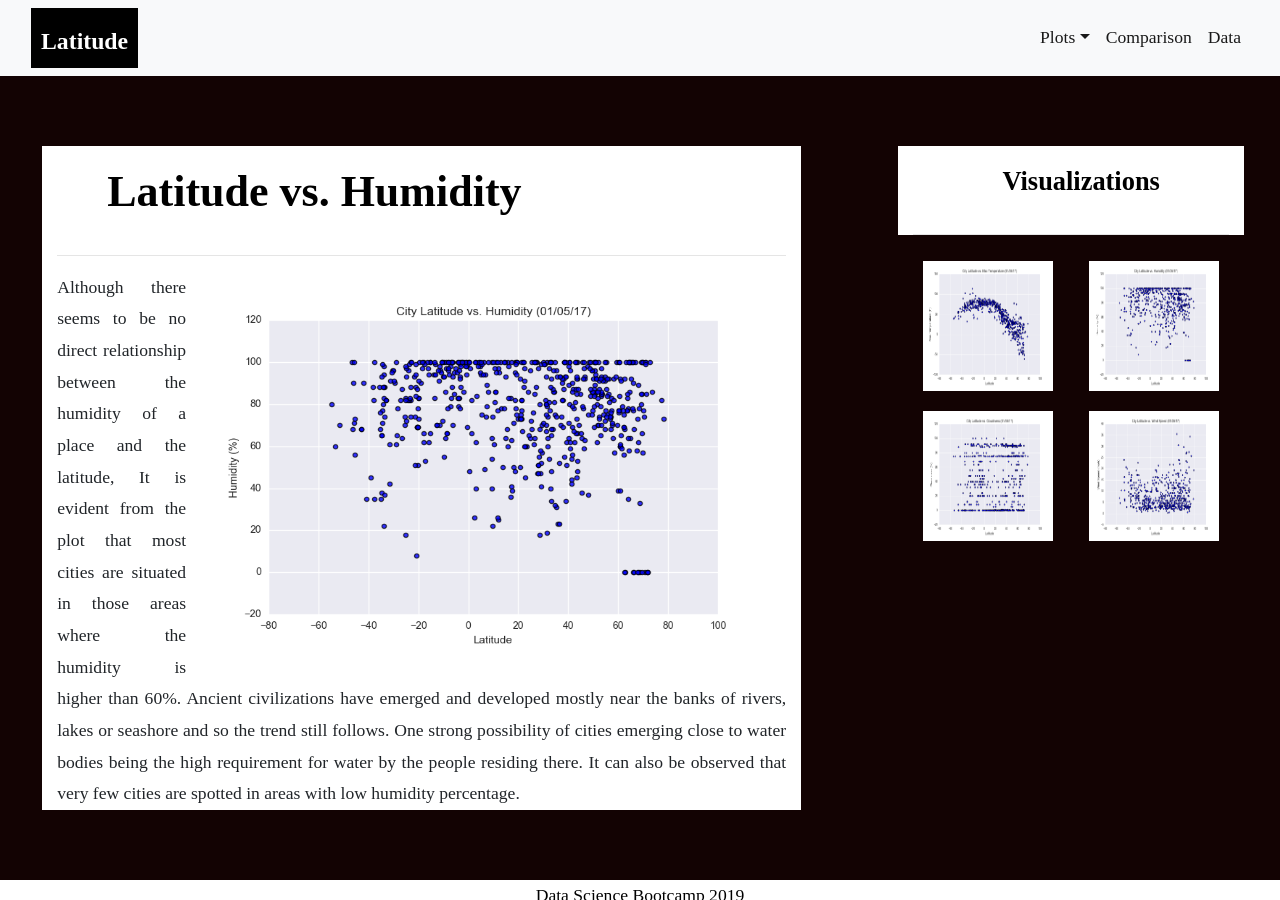
<file: Unit 12  Assignment - Web Visualization Dashboard (Latitude)/humidity.html>
<!DOCTYPE html>
<html lang="en">
<head>
    <meta charset="UTF-8">
    <meta name="viewport" content="width=device-width, initial-scale=1.0">
    <meta http-equiv="X-UA-Compatible" content="ie=edge">
    <title>Weather analysis</title>
    <link rel="stylesheet" href="https://stackpath.bootstrapcdn.com/bootstrap/4.1.3/css/bootstrap.min.css" integrity="sha384-MCw98/SFnGE8fJT3GXwEOngsV7Zt27NXFoaoApmYm81iuXoPkFOJwJ8ERdknLPMO" crossorigin="anonymous">
    <script src="https://code.jquery.com/jquery-3.3.1.slim.min.js" integrity="sha384-q8i/X+965DzO0rT7abK41JStQIAqVgRVzpbzo5smXKp4YfRvH+8abtTE1Pi6jizo" crossorigin="anonymous"></script>
    <script src="https://cdnjs.cloudflare.com/ajax/libs/popper.js/1.14.3/umd/popper.min.js" integrity="sha384-ZMP7rVo3mIykV+2+9J3UJ46jBk0WLaUAdn689aCwoqbBJiSnjAK/l8WvCWPIPm49" crossorigin="anonymous"></script>
    <script src="https://stackpath.bootstrapcdn.com/bootstrap/4.1.3/js/bootstrap.min.js" integrity="sha384-ChfqqxuZUCnJSK3+MXmPNIyE6ZbWh2IMqE241rYiqJxyMiZ6OW/JmZQ5stwEULTy" crossorigin="anonymous"></script>
    <link rel="stylesheet" href="styles.css">
</head>

<body>
      <nav class=" navbar navbar-expand-lg navbar-light bg-light" >
        <div class="container-fluid">
          <a class="navbar-brand" href="index.html" ><Strong>Latitude</Strong></a>
        
          <div class="navbar-nav navbar-right">
            <ul  class="navbar-nav" ></ul>
                
              <li class="nav-item dropdown active" >
                <a class="nav-link dropdown-toggle" href="plots.html" id="navbarDropdown" role="button" data-toggle="dropdown" aria-haspopup="true" aria-expanded="false">Plots</a>
                  <div class="dropdown-menu" aria-labelledby="navbarDropdown">
                    <a class="dropdown-item" href="max_temp.html">Max Temperature</a>
                    <a class="dropdown-item" href="humidity.html">Humidity</a>
                    <a class="dropdown-item" href="cloudiness.html">Cloudiness</a>
                    <a class="dropdown-item" href="wind_speed.html">Wind Speed</a>
                  </div>
              </li>
                
              <li class="nav-item active">
                <a class="nav-link" href="comparison.html">Comparison</a>
              </li>
                
              <li class="nav-item active">
                <a class="nav-link" href="data.html">Data</a>
              </li>

            </ul>
          </div> <!--navbar-nav navbar-right-->
        </div> <!--container-fluid-->
      </nav>

      <div class="row">
          <div class="col-sm-12 col-md-8">
            <div class="container" id="firstblock">
              <h1>Latitude vs. Humidity</h1>    
              <hr>
                
              <img src="Resources/assets/images/Fig2.png"  width="600" height="400" align="right">
              <p>Although there seems to be no direct relationship between the humidity of a place and the latitude, It is evident from the plot that most cities are situated in those areas where the humidity is higher than 60%. Ancient civilizations have emerged and developed mostly near the banks of rivers, lakes or seashore and so the trend still follows. One strong possibility of cities emerging close to water bodies being the high requirement for water by the people residing there. It can also be observed that very few cities are spotted in areas with low humidity percentage.</p>
            </div> <!--container div-->
          </div> <!--col-md-8 div-->
          
        
          <div class="col-sm-12 col-md-4"> 
            <div class="container" id="secondblock">   
              <h2 style="text-align:center">Visualizations</h2> 
              <hr>
              <a href="max_temp.html"> <img src = "Resources/assets/images/Fig1.png" width="150" height="150" align="left"></a>
              <a href="humidity.html"> <img src = "Resources/assets/images/Fig2.png"width="150" height="150" align="right"></a>
              <a href="cloudiness.html"> <img src = "Resources/assets/images/Fig3.png"width="150" height="150" align="left"></a>
              <a href="wind_speed.html"> <img src = "Resources/assets/images/Fig4.png"width="150" height="150" align="right"></a>  
            </div> <!--container div-->
           </div><!--col-md-4 div-->
          </div> <!--row div-->



      <footer class = 'footer'>
          <p>Data Science Bootcamp 2019</p>
        </footer>
      </body>
    </html>
</file>
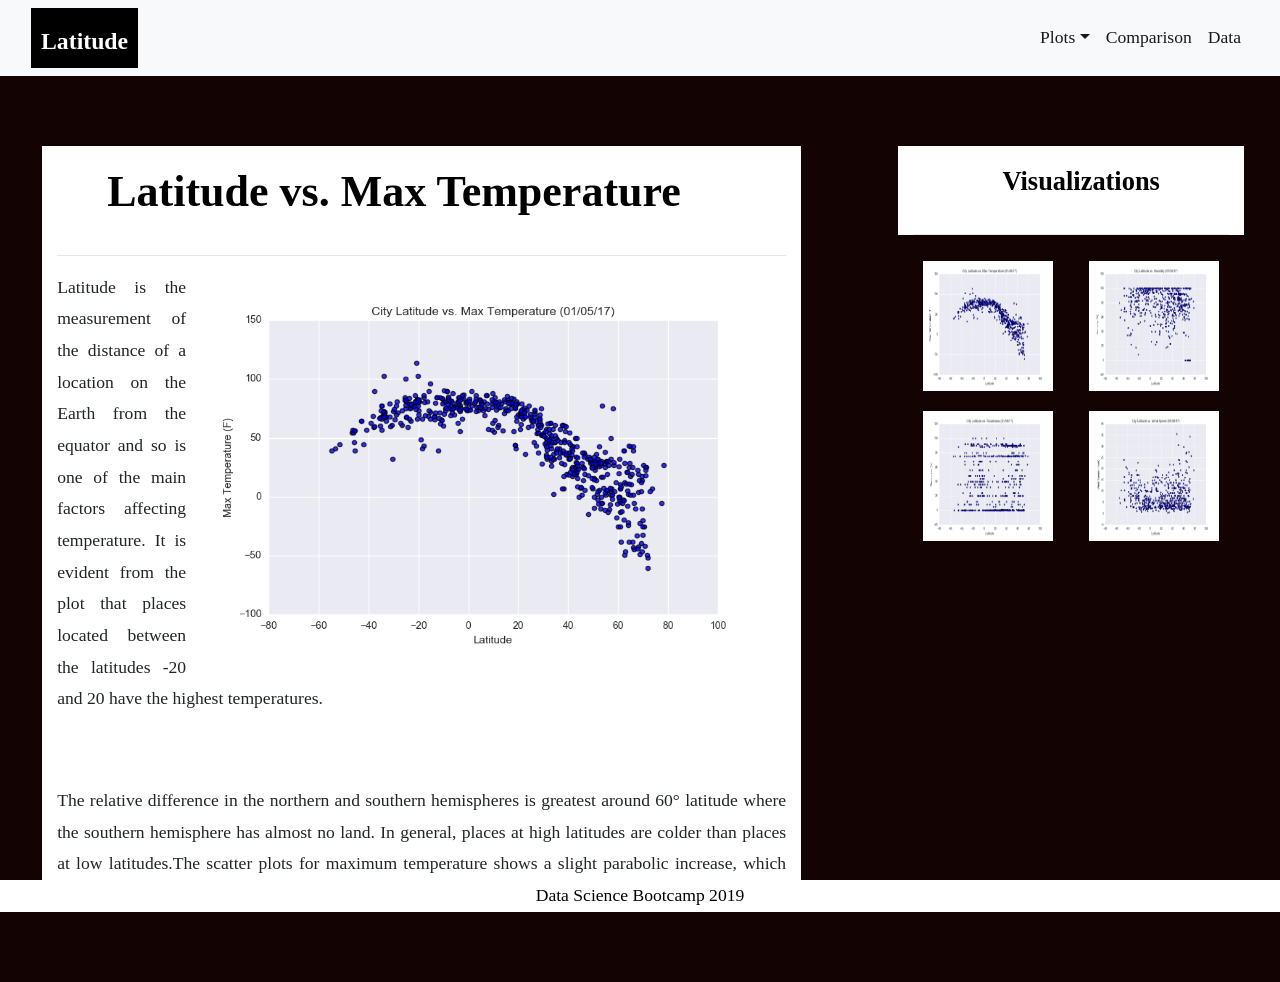
<file: Unit 12  Assignment - Web Visualization Dashboard (Latitude)/max_temp.html>
<!DOCTYPE html>
<html lang="en">
<head>
    <meta charset="UTF-8">
    <meta name="viewport" content="width=device-width, initial-scale=1.0">
    <meta http-equiv="X-UA-Compatible" content="ie=edge">
    <title>Weather analysis</title>
    <link rel="stylesheet" href="https://stackpath.bootstrapcdn.com/bootstrap/4.1.3/css/bootstrap.min.css" integrity="sha384-MCw98/SFnGE8fJT3GXwEOngsV7Zt27NXFoaoApmYm81iuXoPkFOJwJ8ERdknLPMO" crossorigin="anonymous">
    <script src="https://code.jquery.com/jquery-3.3.1.slim.min.js" integrity="sha384-q8i/X+965DzO0rT7abK41JStQIAqVgRVzpbzo5smXKp4YfRvH+8abtTE1Pi6jizo" crossorigin="anonymous"></script>
    <script src="https://cdnjs.cloudflare.com/ajax/libs/popper.js/1.14.3/umd/popper.min.js" integrity="sha384-ZMP7rVo3mIykV+2+9J3UJ46jBk0WLaUAdn689aCwoqbBJiSnjAK/l8WvCWPIPm49" crossorigin="anonymous"></script>
    <script src="https://stackpath.bootstrapcdn.com/bootstrap/4.1.3/js/bootstrap.min.js" integrity="sha384-ChfqqxuZUCnJSK3+MXmPNIyE6ZbWh2IMqE241rYiqJxyMiZ6OW/JmZQ5stwEULTy" crossorigin="anonymous"></script>
    <link rel="stylesheet" href="styles.css">
</head>

<body>
      <nav class=" navbar navbar-expand-lg navbar-light bg-light" >
        <div class="container-fluid">
          <a class="navbar-brand" href="index.html" ><Strong>Latitude</Strong></a>
        
          <div class="navbar-nav navbar-right">
            <ul  class="navbar-nav" ></ul>
                
              <li class="nav-item dropdown active" >
                <a class="nav-link dropdown-toggle" href="plots.html" id="navbarDropdown" role="button" data-toggle="dropdown" aria-haspopup="true" aria-expanded="false">Plots</a>
                  <div class="dropdown-menu" aria-labelledby="navbarDropdown">
                    <a class="dropdown-item" href="max_temp.html">Max Temperature</a>
                    <a class="dropdown-item" href="humidity.html">Humidity</a>
                    <a class="dropdown-item" href="cloudiness.html">Cloudiness</a>
                    <a class="dropdown-item" href="wind_speed.html">Wind Speed</a>
                  </div>
              </li>
                
              <li class="nav-item active">
                <a class="nav-link" href="comparison.html">Comparison</a>
              </li>
                
              <li class="nav-item active">
                <a class="nav-link" href="data.html">Data</a>
              </li>

            </ul>
          </div> <!--navbar-nav navbar-right-->
        </div> <!--container-fluid-->
      </nav>

      
      <div class="row">
          <div class="col-sm-12 col-md-8">
            <div class="container" id="firstblock">
              <h1>Latitude vs. Max Temperature</h1>    
              <hr>
                
              <img src="Resources/assets/images/Fig1.png" alt="Maximum Temperature" width="600" height="400" align="right">
              <p> Latitude is the measurement of the distance of a location on the Earth from the equator and so is one of the main factors affecting temperature. It is evident from the plot that places located between the latitudes -20 and 20 have the highest temperatures. </P>
                <P> The relative difference in the northern and southern hemispheres is greatest around 60° latitude where the southern hemisphere has almost no land. In general, places at high latitudes are colder than places at low latitudes.The scatter plots for maximum temperature shows a slight parabolic increase, which mostly inclines towards the equator.</p>
            </div> <!--container div-->
          </div> <!--col-md-8 div-->
          
        
          <div class="col-sm-12 col-md-4"> 
            <div class="container" id="secondblock">   
              <h2 style="text-align:center">Visualizations</h2> 
              <hr>
              <a href="max_temp.html"> <img src = "Resources/assets/images/Fig1.png" width="150" height="150" align="left"></a>
              <a href="humidity.html"> <img src = "Resources/assets/images/Fig2.png"width="150" height="150" align="right"></a>
              <a href="cloudiness.html"> <img src = "Resources/assets/images/Fig3.png"width="150" height="150" align="left"></a>
              <a href="wind_speed.html"> <img src = "Resources/assets/images/Fig4.png"width="150" height="150" align="right"></a>  
            </div> <!--container div-->
           </div><!--col-md-4 div-->
          </div> <!--row div-->


      <footer class = 'footer'>
        <p>Data Science Bootcamp 2019</p>
      </footer>
  
    </body>
  </html>
</file>
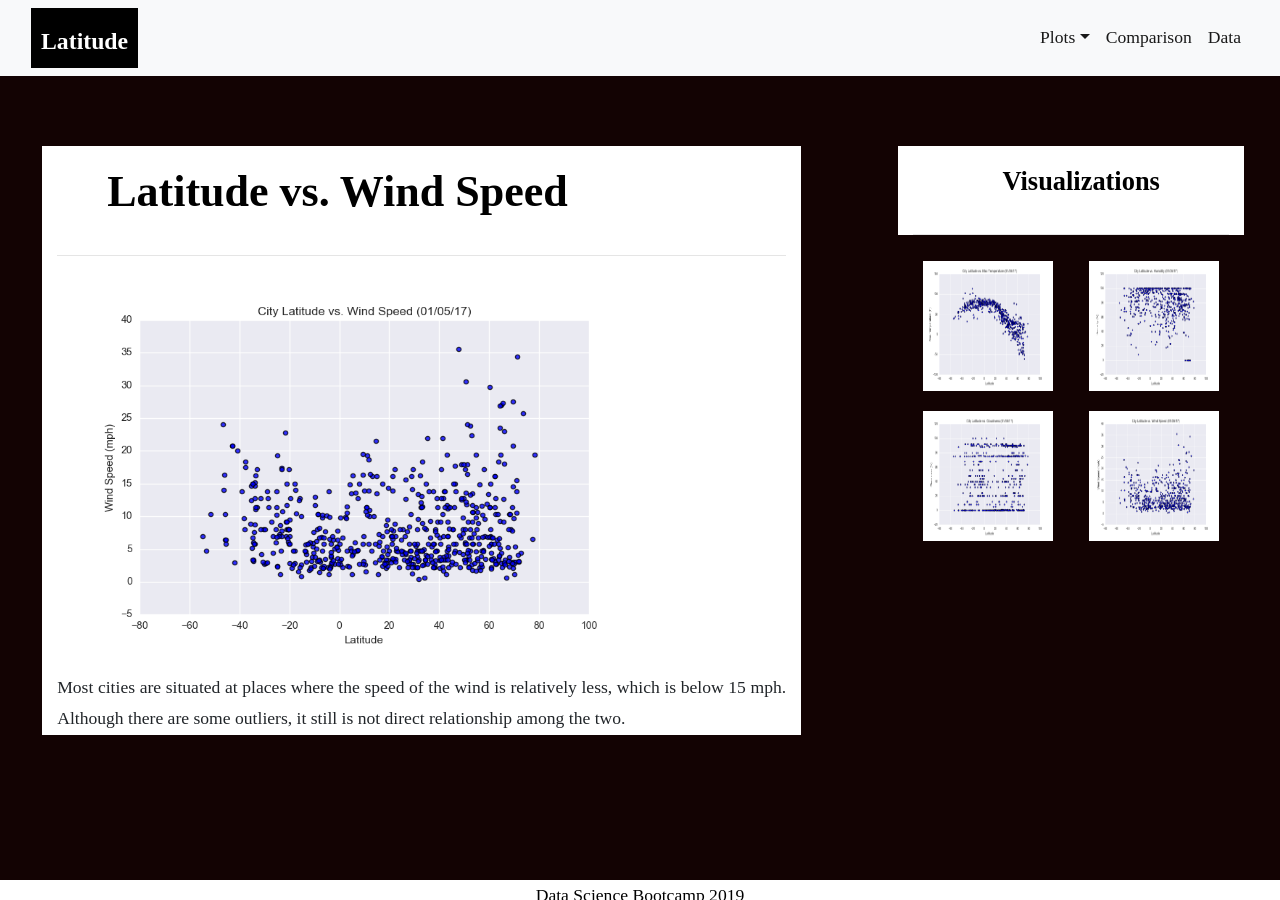
<file: Unit 12  Assignment - Web Visualization Dashboard (Latitude)/wind_speed.html>
<!DOCTYPE html>
<html lang="en">
<head>
    <meta charset="UTF-8">
    <meta name="viewport" content="width=device-width, initial-scale=1.0">
    <meta http-equiv="X-UA-Compatible" content="ie=edge">
    <title>Weather analysis</title>
    <link rel="stylesheet" href="https://stackpath.bootstrapcdn.com/bootstrap/4.1.3/css/bootstrap.min.css" integrity="sha384-MCw98/SFnGE8fJT3GXwEOngsV7Zt27NXFoaoApmYm81iuXoPkFOJwJ8ERdknLPMO" crossorigin="anonymous">
    <script src="https://code.jquery.com/jquery-3.3.1.slim.min.js" integrity="sha384-q8i/X+965DzO0rT7abK41JStQIAqVgRVzpbzo5smXKp4YfRvH+8abtTE1Pi6jizo" crossorigin="anonymous"></script>
    <script src="https://cdnjs.cloudflare.com/ajax/libs/popper.js/1.14.3/umd/popper.min.js" integrity="sha384-ZMP7rVo3mIykV+2+9J3UJ46jBk0WLaUAdn689aCwoqbBJiSnjAK/l8WvCWPIPm49" crossorigin="anonymous"></script>
    <script src="https://stackpath.bootstrapcdn.com/bootstrap/4.1.3/js/bootstrap.min.js" integrity="sha384-ChfqqxuZUCnJSK3+MXmPNIyE6ZbWh2IMqE241rYiqJxyMiZ6OW/JmZQ5stwEULTy" crossorigin="anonymous"></script>
    <link rel="stylesheet" href="styles.css">
</head>

<body>
      <nav class=" navbar navbar-expand-lg navbar-light bg-light" >
        <div class="container-fluid">
          <a class="navbar-brand" href="index.html" ><Strong>Latitude</Strong></a>
        
          <div class="navbar-nav navbar-right">
            <ul  class="navbar-nav" ></ul>
                
              <li class="nav-item dropdown active" >
                <a class="nav-link dropdown-toggle" href="plots.html" id="navbarDropdown" role="button" data-toggle="dropdown" aria-haspopup="true" aria-expanded="false">Plots</a>
                  <div class="dropdown-menu" aria-labelledby="navbarDropdown">
                    <a class="dropdown-item" href="max_temp.html">Max Temperature</a>
                    <a class="dropdown-item" href="humidity.html">Humidity</a>
                    <a class="dropdown-item" href="cloudiness.html">Cloudiness</a>
                    <a class="dropdown-item" href="wind_speed.html">Wind Speed</a>
                  </div>
              </li>
                
              <li class="nav-item active">
                <a class="nav-link" href="comparison.html">Comparison</a>
              </li>
                
              <li class="nav-item active">
                <a class="nav-link" href="data.html">Data</a>
              </li>

            </ul>
          </div> <!--navbar-nav navbar-right-->
        </div> <!--container-fluid-->
      </nav>

      <div class="row">
          <div class="col-sm-12 col-md-8">
            <div class="container" id="firstblock">
              <h1>Latitude vs. Wind Speed</h1>    
              <hr>
                
              <img src="Resources/assets/images/Fig4.png" width="600" height="400" >
              <p>Most cities are situated at places where the speed of the wind is relatively less, which is below 15 mph. Although there are some outliers, it still is not direct relationship among the two.</p>
            </div> <!--container div-->
          </div> <!--col-md-8 div-->
          
        
          <div class="col-sm-12 col-md-4"> 
            <div class="container" id="secondblock">   
              <h2 style="text-align:center">Visualizations</h2> 
              <hr>
              <a href="max_temp.html"> <img src = "Resources/assets/images/Fig1.png" width="150" height="150" align="left"></a>
              <a href="humidity.html"> <img src = "Resources/assets/images/Fig2.png"width="150" height="150" align="right"></a>
              <a href="cloudiness.html"> <img src = "Resources/assets/images/Fig3.png"width="150" height="150" align="left"></a>
              <a href="wind_speed.html"> <img src = "Resources/assets/images/Fig4.png"width="150" height="150" align="right"></a>  
            </div> <!--container div-->
           </div><!--col-md-4 div-->
          </div> <!--row div-->


      <footer class = 'footer'>
          <p>Data Science Bootcamp 2019</p>
        </footer>
      </body>
    </html>
</file>
<file: Unit 12  Assignment - Web Visualization Dashboard (Latitude)/styles.css>
img {
    padding: 10px;
  }

.container-fluid .navbar-brand{
      color: white !important;
      height: 60px;
      padding: 10px;
      font-family: "Times New Roman", Times, serif;
      font-weight: bold;
      font-size: 135%;
      background: black;
}


.navbar-nav li {
    display:inline-block;     
}

body{
    background-color:#130303;
    font-family: "Times New Roman", Times, serif;
    font-size: 1.1rem;
    font-weight: 300;
    line-height: 2.0;
    text-align: justify;
}

.container {  
    background-color: white;    
}

.container h1{
    font-weight: bold;
    font-size: 250%;
    color: black;
    font-family: "Times New Roman", Times, serif;
    margin-top: 70px;
   padding: 20px;
    margin-left: 30px;
    align-content: center;
}

p {
    line-height: 1.8;
    margin-bottom: 70px;
}

.container h3{
    font-weight: bold;
    font-size: 125%;
    color: black;
    font-family: "Times New Roman", Times, serif;
    margin-top: 70px;
    margin-right: 35px;
}

footer{
    position: fixed;
    bottom: 0;
    width: 100%;
    height: 20px;
    background-color: rgb(83, 83, 81);
}

.footer p{
    color: black;
    background-color: white;
    text-align: center;
}

.container h2{
    font-weight: bold;
    font-size: 150%;
    color: black;
    font-family: "Times New Roman", Times, serif;
    margin-top: 70px;
    margin-left: 20px;
    padding: 20px;
}
#comparison {
    margin-top: 10px;
    text-align: center;
    margin-bottom: 30px;
}

#comparison h3 {
    margin-top: 1px;
}

#comparison p {
    margin-bottom: 20px;
}

#firstblock {
    width:90%;
}

#secondblock {
    margin-left: 25px;
    width:85%;
}

.dataframe{
    margin-left: 100px;
}

.col-md-12 h2{
    margin-top: 30px;
    margin-bottom: 30px;
}

@media (max-width: 480px) {
    .navbar-nav li {  
      padding: 10px;
    }
    /* .box {
      margin-right: 20px;
      margin-left: 20px;
    } */
    /* The nav bar selection remains hidden when screen size reaches 480px */
    .navbar ul { 
      visibility: hidden;
    }
    /* #nav-select {
      visibility: visible;
    } */
  }
</file>
